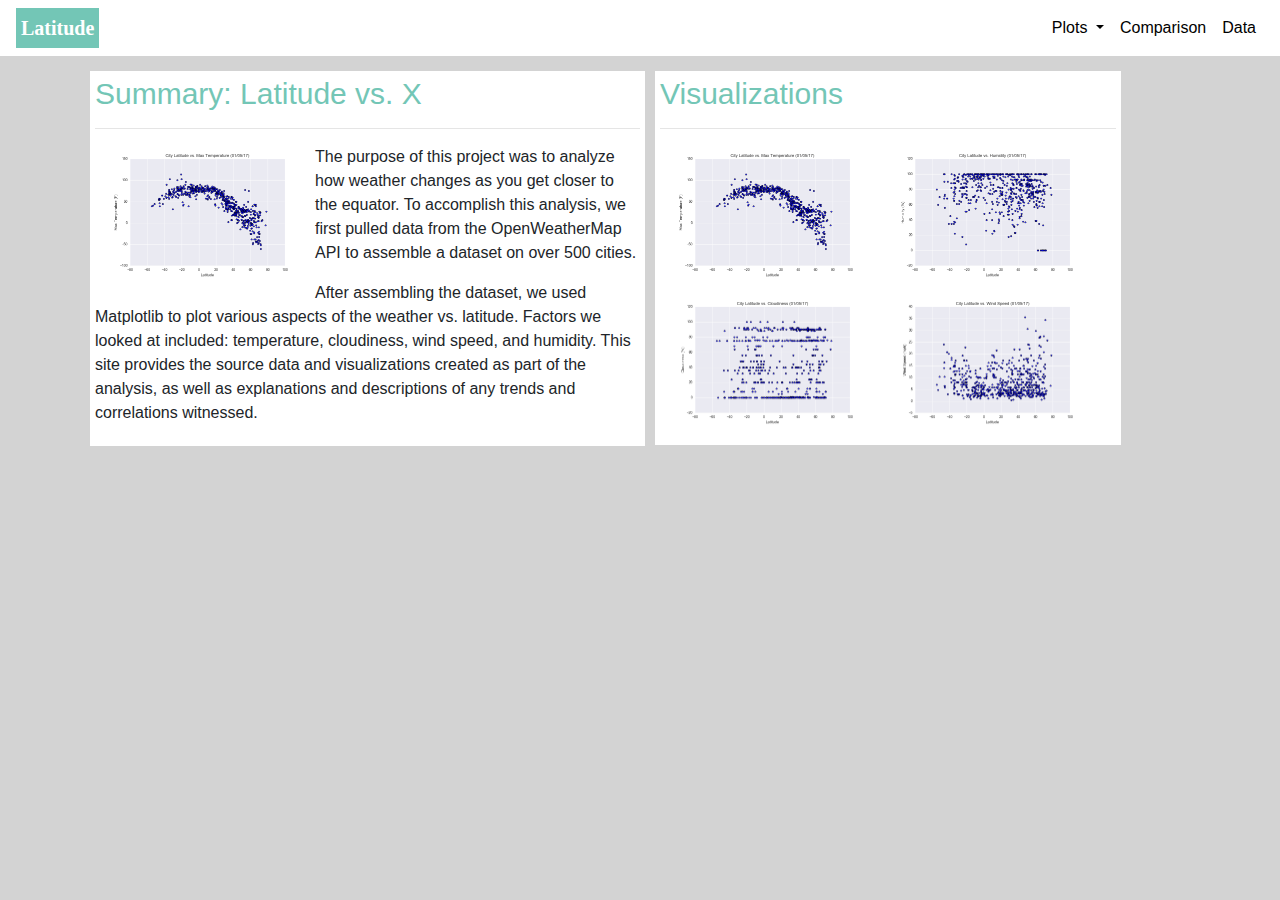
<file: index.html>
<!DOCTYPE html>
<html lang="en-us">
<head>
    <meta charset="UTF-8">
    <title>Web Visualization Dashboard</title>
    <link rel="stylesheet" href="https://stackpath.bootstrapcdn.com/bootstrap/4.3.1/css/bootstrap.min.css" integrity="sha384-ggOyR0iXCbMQv3Xipma34MD+dH/1fQ784/j6cY/iJTQUOhcWr7x9JvoRxT2MZw1T" crossorigin="anonymous">
    <link rel="stylesheet" href="style.css">
</head>
<body>
    <div class="navbar1">
      <nav class="navbar navbar-expand-sm">
        <a class="navbar-brand" href="index.html">Latitude</a>
        <button class="navbar-toggler" type="button" data-toggle="collapse" data-target="#navbarSupportedContent" aria-controls="navbarSupportedContent" aria-expanded="false" aria-label="Toggle navigation">
          <span class="navbar-toggler-icon"></span>
        </button>
      
        <div class="collapse navbar-collapse" id="navbarSupportedContent">
          <ul class="navbar-nav ml-auto">
            <li class="nav-item dropdown">
                <a class="nav-link dropdown-toggle" href="#" id="navbarDropdown" role="button" data-toggle="dropdown" aria-haspopup="true" aria-expanded="false" style="color:black">
                  Plots
                </a>
                <div class="dropdown-menu" aria-labelledby="navbarDropdown">
                  <a class="dropdown-item" href="visualizations/maxt.html">Max Temperature</a>
                  <a class="dropdown-item" href="visualizations/humidity.html">Humidity</a>
                  <a class="dropdown-item" href="visualizations/cloudiness.html">Cloudiness</a>
                  <a class="dropdown-item" href="visualizations/windspeed.html">Wind Speed</a>
                </div>
              </li>
            <li class="nav-item">
              <a class="nav-link" href="comparison.html" style="color:black">Comparison</a>
            </li>
            <li class="nav-item">
              <a class="nav-link" href="data.html" style="color:black">Data</a>
            </li>
          </ul>
        </div>
      </nav>
    </div>

    <div class="navbar2">
        <nav class="navbar navbar-dark">
            <a class="navbar-brand" href="index.html">Latitude</a>
            <button class="navbar-toggler" type="button" data-toggle="collapse" data-target="#navbarSupportedContent"aria-controls="navbarToggleExternalContent" aria-expanded="false" aria-label="Toggle navigation">
                <span class="navbar-toggler-icon"></span>
                </button>
          <div class="collapse navbar-collapse" id="navbarSupportedContent">
            <ul class="navbar-nav ml-auto">
                <li class="nav-item dropdown">
                    <a class="nav-link dropdown-toggle" href="#" id="navbarDropdown" role="button" data-toggle="dropdown" aria-haspopup="true" aria-expanded="false" style="color:black">
                      Plots
                    </a>
                    <div class="dropdown-menu" aria-labelledby="navbarDropdown">
                      <a class="dropdown-item" href="visualizations/maxt.html">Max Temperature</a>
                      <a class="dropdown-item" href="visualizations/humidity.html">Humidity</a>
                      <a class="dropdown-item" href="visualizations/cloudiness.html">Cloudiness</a>
                      <a class="dropdown-item" href="visualizations/windspeed.html">Wind Speed</a>
                    </div>
                  </li>
                <li class="nav-item">
                  <a class="nav-link" href="comparison.html" style="color:black">Comparison</a>
                </li>
                <li class="nav-item">
                  <a class="nav-link" href="data.html" style="color:black">Data</a>
                </li>
              </ul>
          </div>
        </nav>
    </div>

    <div class="container">
        <div class ="info">
                <h1>Summary: Latitude vs. X</h1>
                <hr>
                <img src="Resources/assets/images/Fig1.png" width="200" heith="auto" alt="Max Temperature">
                <p>The purpose of this project was to analyze how weather changes as you get closer to the equator. To accomplish this analysis, we first pulled data from the OpenWeatherMap API to assemble a dataset on over 500 cities.</p>
                <p>After assembling the dataset, we used Matplotlib to plot various aspects of the weather vs. latitude. Factors we looked at included: temperature, cloudiness, wind speed, and humidity. This site provides the source data and visualizations created as part of the analysis, as well as explanations and descriptions of any trends and correlations witnessed.</p>

        </div>
        <div class = "visualizations">
            <h1>Visualizations</h1>
            <hr>
            <a href="visualizations/maxt.html"><img src="Resources/assets/images/Fig1.png" width="200" heith="auto" alt="Max Temperature"></a>
            <a href="visualizations/humidity.html"><img src="Resources/assets/images/Fig2.png" width="200" heith="auto" alt="Max Temperature"></a>
            <a href="visualizations/cloudiness.html"><img src="Resources/assets/images/Fig3.png" width="200" heith="auto" alt="Max Temperature"></a>
            <a href="visualizations/windspeed.html"><img src="Resources/assets/images/Fig4.png" width="200" heith="auto" alt="Max Temperature"></a>
        </div>
    </div>

    <script src="https://code.jquery.com/jquery-3.3.1.slim.min.js" integrity="sha384-q8i/X+965DzO0rT7abK41JStQIAqVgRVzpbzo5smXKp4YfRvH+8abtTE1Pi6jizo" crossorigin="anonymous"></script>
    <script src="https://cdnjs.cloudflare.com/ajax/libs/popper.js/1.14.7/umd/popper.min.js" integrity="sha384-UO2eT0CpHqdSJQ6hJty5KVphtPhzWj9WO1clHTMGa3JDZwrnQq4sF86dIHNDz0W1" crossorigin="anonymous"></script>
    <script src="https://stackpath.bootstrapcdn.com/bootstrap/4.3.1/js/bootstrap.min.js" integrity="sha384-JjSmVgyd0p3pXB1rRibZUAYoIIy6OrQ6VrjIEaFf/nJGzIxFDsf4x0xIM+B07jRM" crossorigin="anonymous"></script>
</body>
</html>
</file>
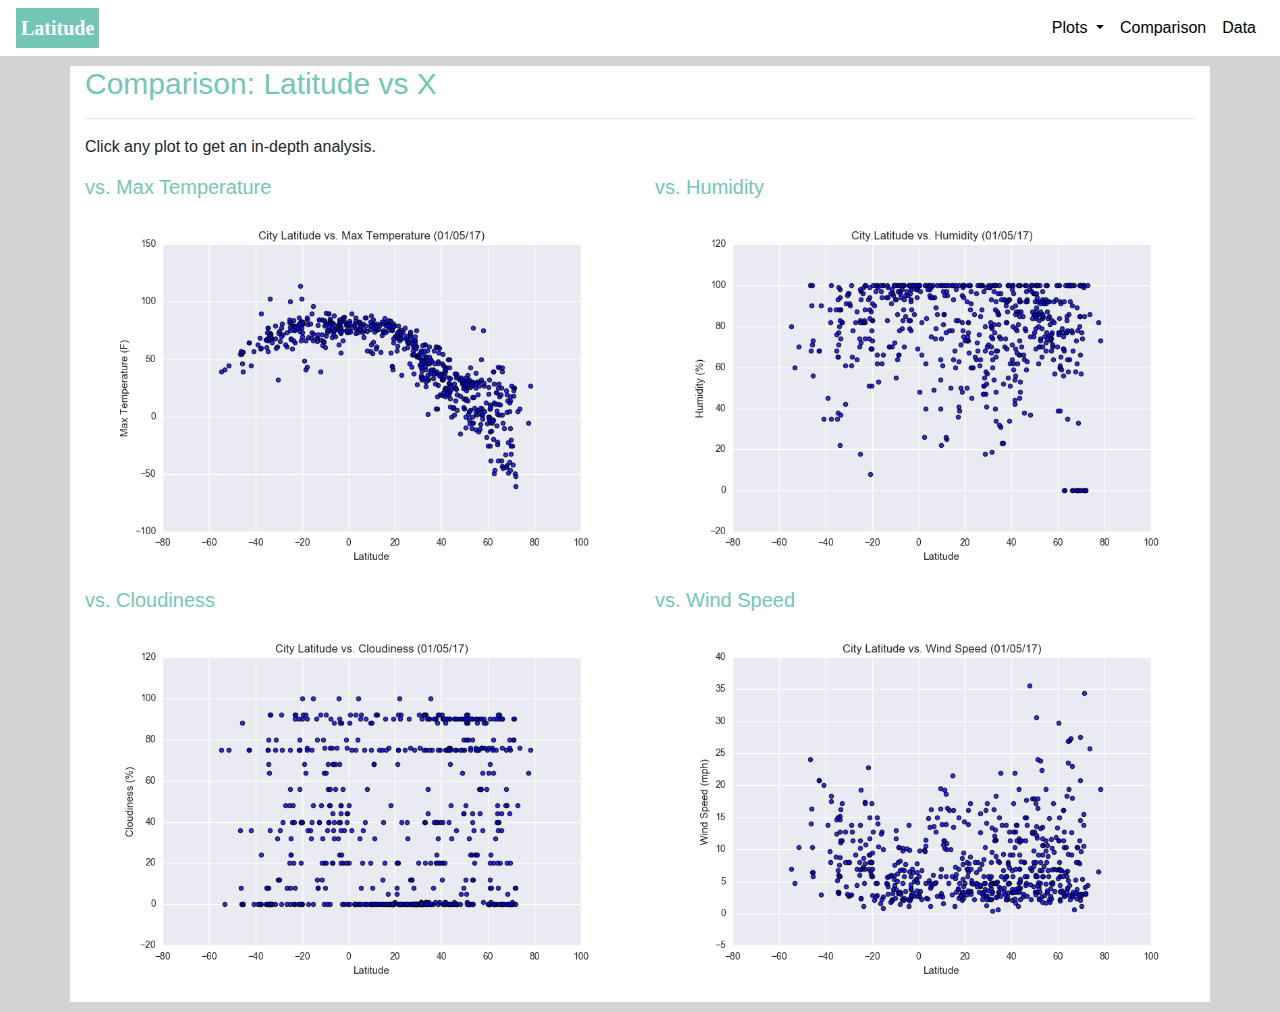
<file: comparison.html>
<!DOCTYPE html>
<html lang="en-us">
<head>
    <meta charset="UTF-8">
    <title>Comparisons Page</title>
    <link rel="stylesheet" href="https://stackpath.bootstrapcdn.com/bootstrap/4.3.1/css/bootstrap.min.css" integrity="sha384-ggOyR0iXCbMQv3Xipma34MD+dH/1fQ784/j6cY/iJTQUOhcWr7x9JvoRxT2MZw1T" crossorigin="anonymous">
    <link rel="stylesheet" href="style.css">
</head>
<body>
    <div class="navbar1">
      <nav class="navbar navbar-expand-sm">
        <a class="navbar-brand" href="index.html">Latitude</a>
        <button class="navbar-toggler" type="button" data-toggle="collapse" data-target="#navbarSupportedContent" aria-controls="navbarSupportedContent" aria-expanded="false" aria-label="Toggle navigation">
          <span class="navbar-toggler-icon"></span>
        </button>
      
        <div class="collapse navbar-collapse" id="navbarSupportedContent">
          <ul class="navbar-nav ml-auto">
            <li class="nav-item dropdown">
                <a class="nav-link dropdown-toggle" href="#" id="navbarDropdown" role="button" data-toggle="dropdown" aria-haspopup="true" aria-expanded="false" style="color:black">
                  Plots
                </a>
                <div class="dropdown-menu" aria-labelledby="navbarDropdown">
                  <a class="dropdown-item" href="visualizations/maxt.html">Max Temperature</a>
                  <a class="dropdown-item" href="visualizations/humidity.html">Humidity</a>
                  <a class="dropdown-item" href="visualizations/cloudiness.html">Cloudiness</a>
                  <a class="dropdown-item" href="visualizations/windspeed.html">Wind Speed</a>
                </div>
              </li>
            <li class="nav-item">
              <a class="nav-link" href="comparison.html" style="color:black">Comparison</a>
            </li>
            <li class="nav-item">
              <a class="nav-link" href="data.html" style="color:black">Data</a>
            </li>
          </ul>
        </div>
      </nav>
    </div>

    <div class="navbar2">
        <nav class="navbar navbar-dark">
            <a class="navbar-brand" href="index.html">Latitude</a>
            <button class="navbar-toggler" type="button" data-toggle="collapse" data-target="#navbarSupportedContent"aria-controls="navbarToggleExternalContent" aria-expanded="false" aria-label="Toggle navigation">
                <span class="navbar-toggler-icon"></span>
                </button>
          <div class="collapse navbar-collapse" id="navbarSupportedContent">
            <ul class="navbar-nav ml-auto">
                <li class="nav-item dropdown">
                    <a class="nav-link dropdown-toggle" href="#" id="navbarDropdown" role="button" data-toggle="dropdown" aria-haspopup="true" aria-expanded="false" style="color:black">
                      Plots
                    </a>
                    <div class="dropdown-menu" aria-labelledby="navbarDropdown">
                      <a class="dropdown-item" href="visualizations/maxt.html">Max Temperature</a>
                      <a class="dropdown-item" href="visualizations/humidity.html">Humidity</a>
                      <a class="dropdown-item" href="visualizations/cloudiness.html">Cloudiness</a>
                      <a class="dropdown-item" href="visualizations/windspeed.html">Wind Speed</a>
                    </div>
                  </li>
                <li class="nav-item">
                  <a class="nav-link" href="comparison.html" style="color:black">Comparison</a>
                </li>
                <li class="nav-item">
                  <a class="nav-link" href="data.html" style="color:black">Data</a>
                </li>
              </ul>
          </div>
        </nav>
    </div>

    <div class="container">
      <h1>Comparison: Latitude vs X</h1>
      <hr>
      <p>Click any plot to get an in-depth analysis.</p>
        <div class="row justify-content-md-center">
          <div class="col-md-6">
            <h2>vs. Max Temperature</h2>
            <a href="visualizations/maxt.html"><img src="Resources/assets/images/Fig1.png" width="100%" heith="auto" alt="Max Temperature"></a>
            
          </div>
          <div class="col-md-6">
            <h2>vs. Humidity</h2>
            <a href="visualizations/humidity.html"><img src="Resources/assets/images/Fig2.png" width="100%" heith="auto" alt="Max Temperature"></a>
            
          </div>
        </div>
          <div class="row">
            <div class="col-md-6">
              <h2>vs. Cloudiness</h2>
              <a href="visualizations/cloudiness.html"><img src="Resources/assets/images/Fig3.png" width="100%" heith="auto" alt="Max Temperature"></a>  
  
            </div>
            <div class="col-md-6">
              <h2>vs. Wind Speed</h2>
              <a href="visualizations/windspeed.html"><img src="Resources/assets/images/Fig4.png" width="100%" heith="auto" alt="Max Temperature"></a>

            </div>
          </div>        
    </div>

    <script src="https://code.jquery.com/jquery-3.3.1.slim.min.js" integrity="sha384-q8i/X+965DzO0rT7abK41JStQIAqVgRVzpbzo5smXKp4YfRvH+8abtTE1Pi6jizo" crossorigin="anonymous"></script>
    <script src="https://cdnjs.cloudflare.com/ajax/libs/popper.js/1.14.7/umd/popper.min.js" integrity="sha384-UO2eT0CpHqdSJQ6hJty5KVphtPhzWj9WO1clHTMGa3JDZwrnQq4sF86dIHNDz0W1" crossorigin="anonymous"></script>
    <script src="https://stackpath.bootstrapcdn.com/bootstrap/4.3.1/js/bootstrap.min.js" integrity="sha384-JjSmVgyd0p3pXB1rRibZUAYoIIy6OrQ6VrjIEaFf/nJGzIxFDsf4x0xIM+B07jRM" crossorigin="anonymous"></script>
</body>
</html>
</file>
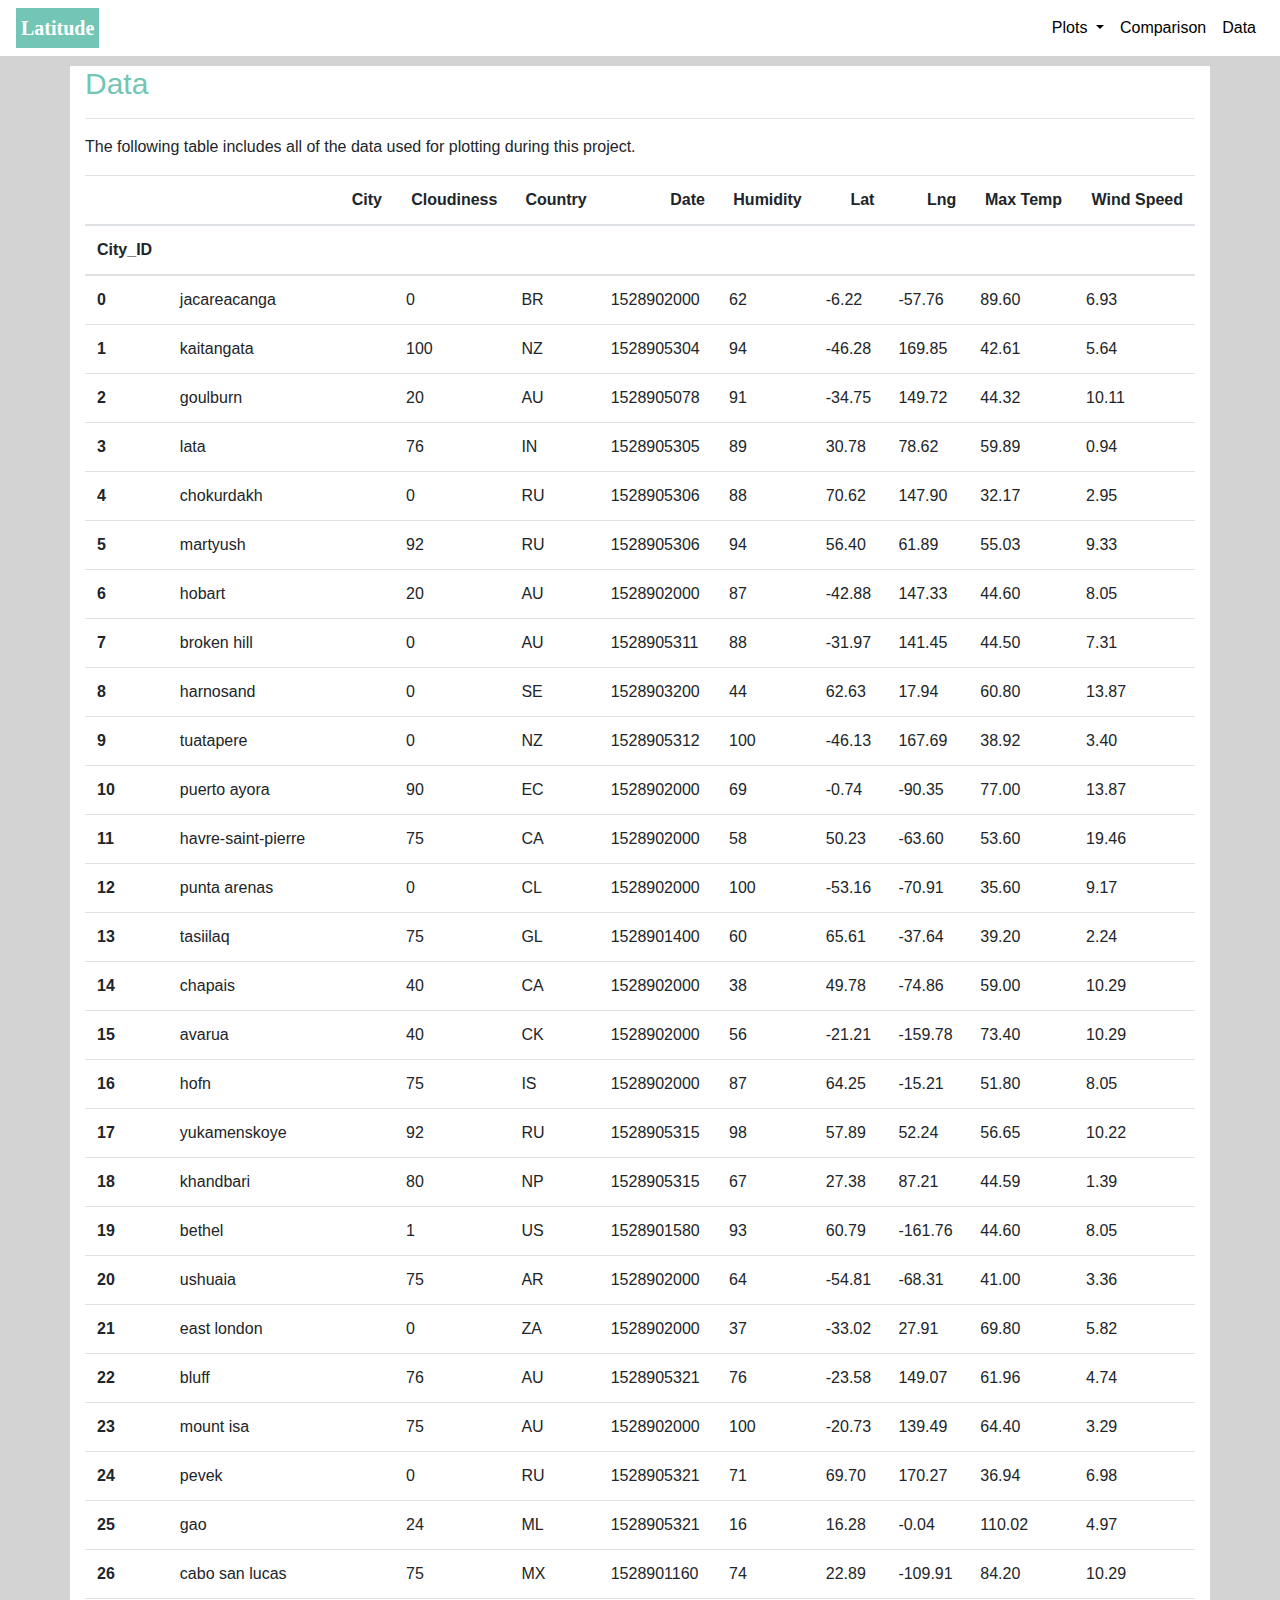
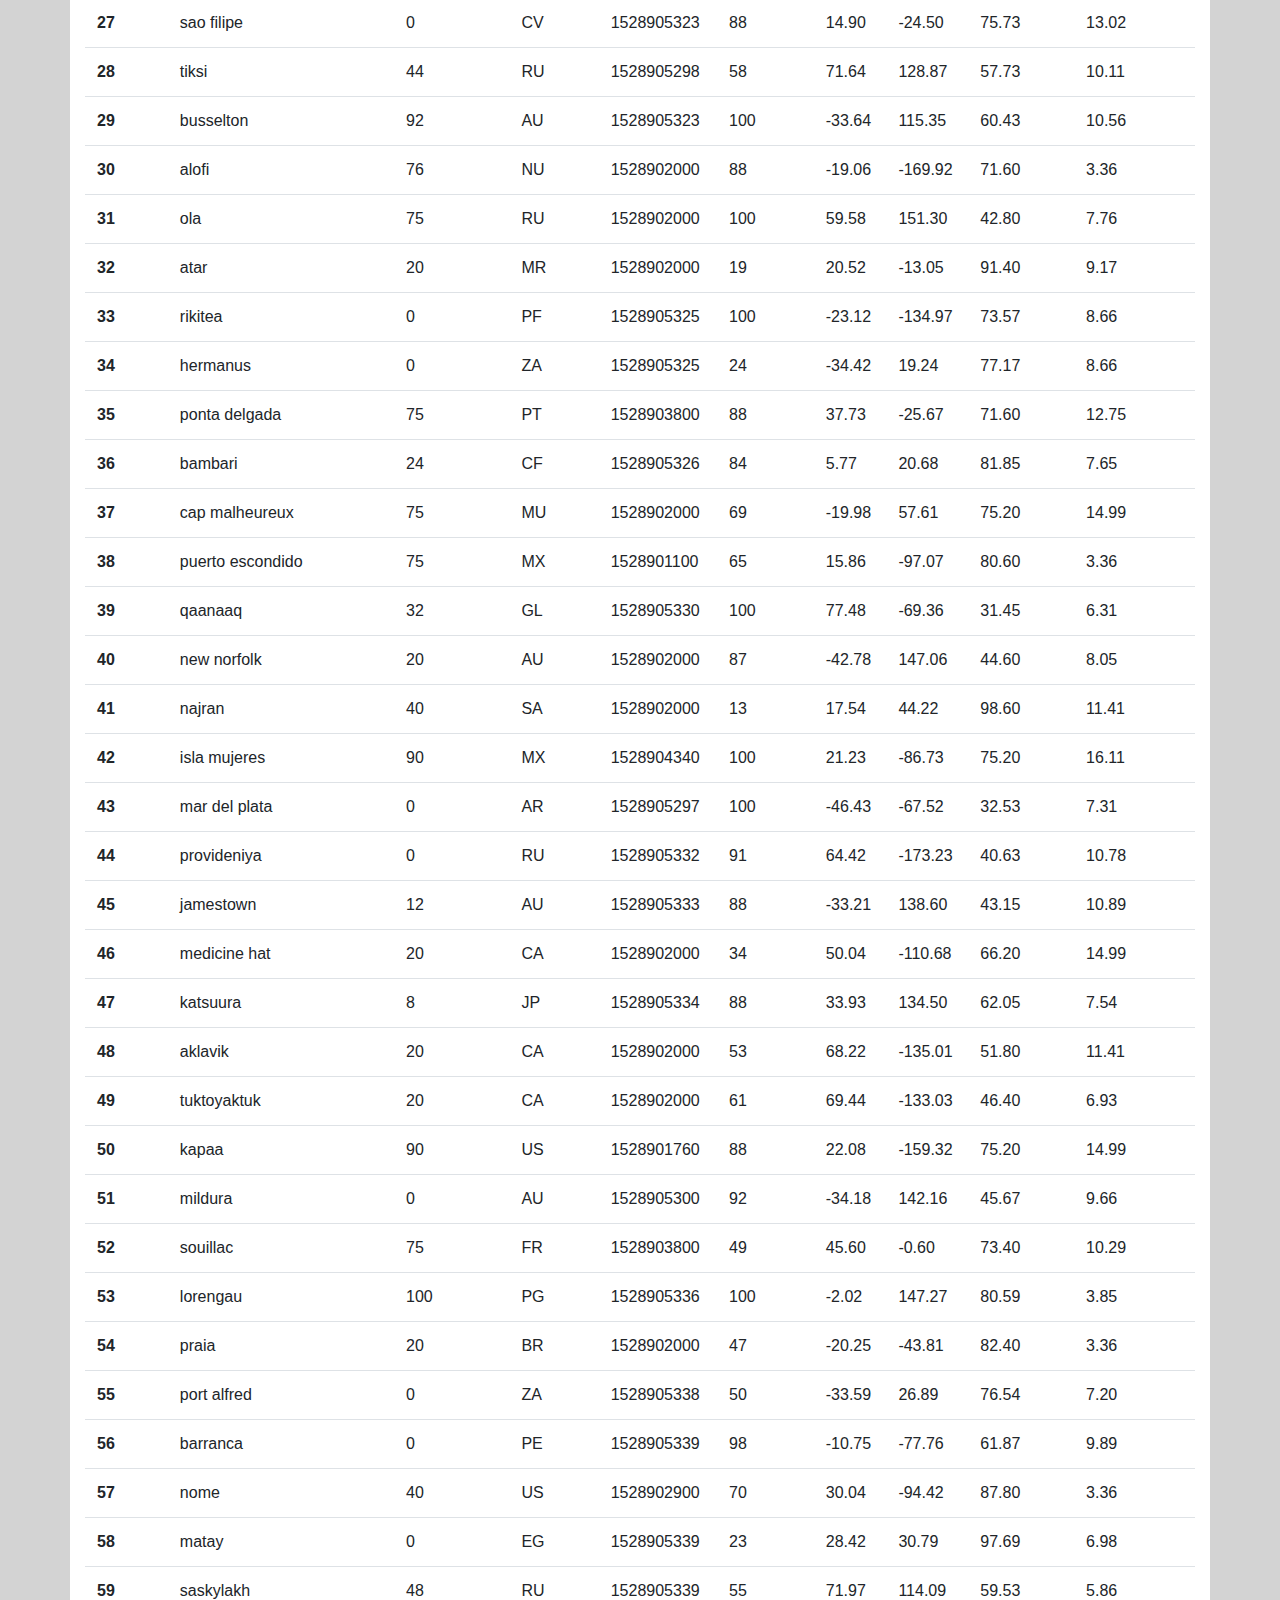
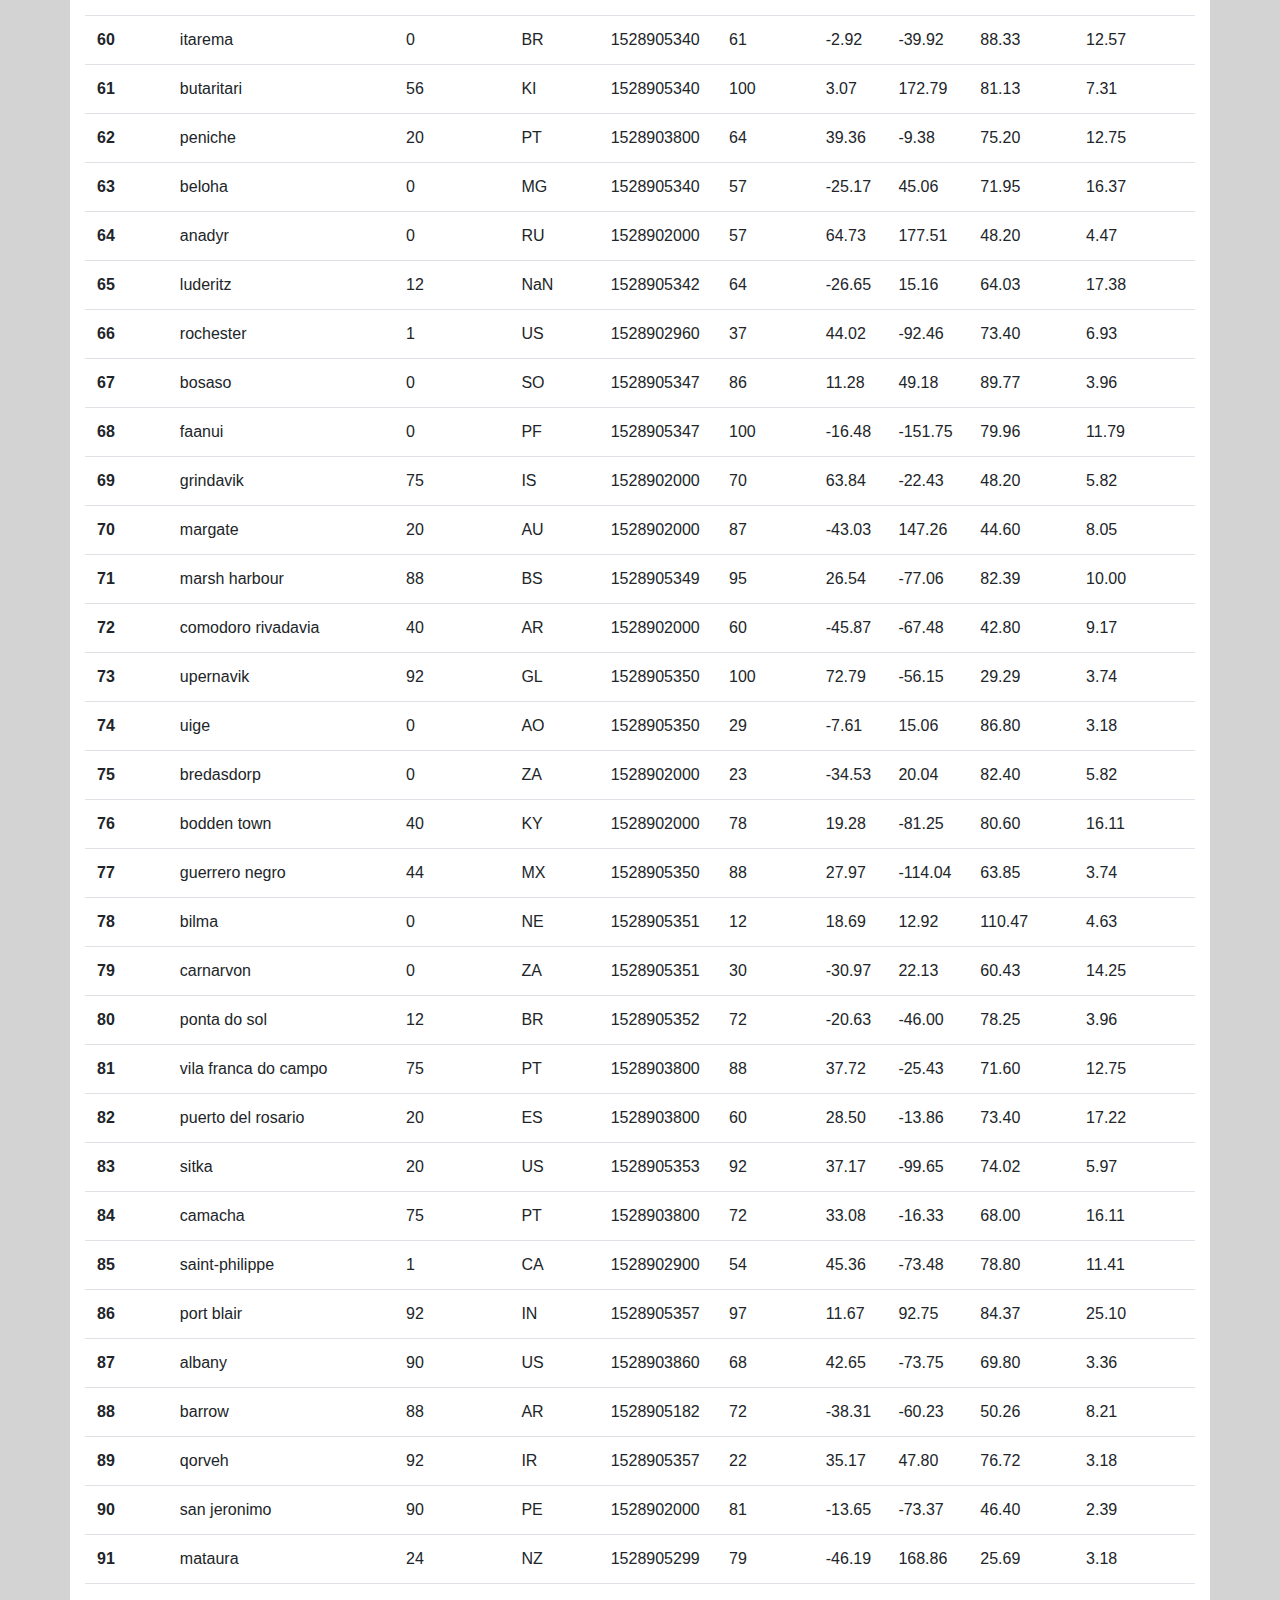
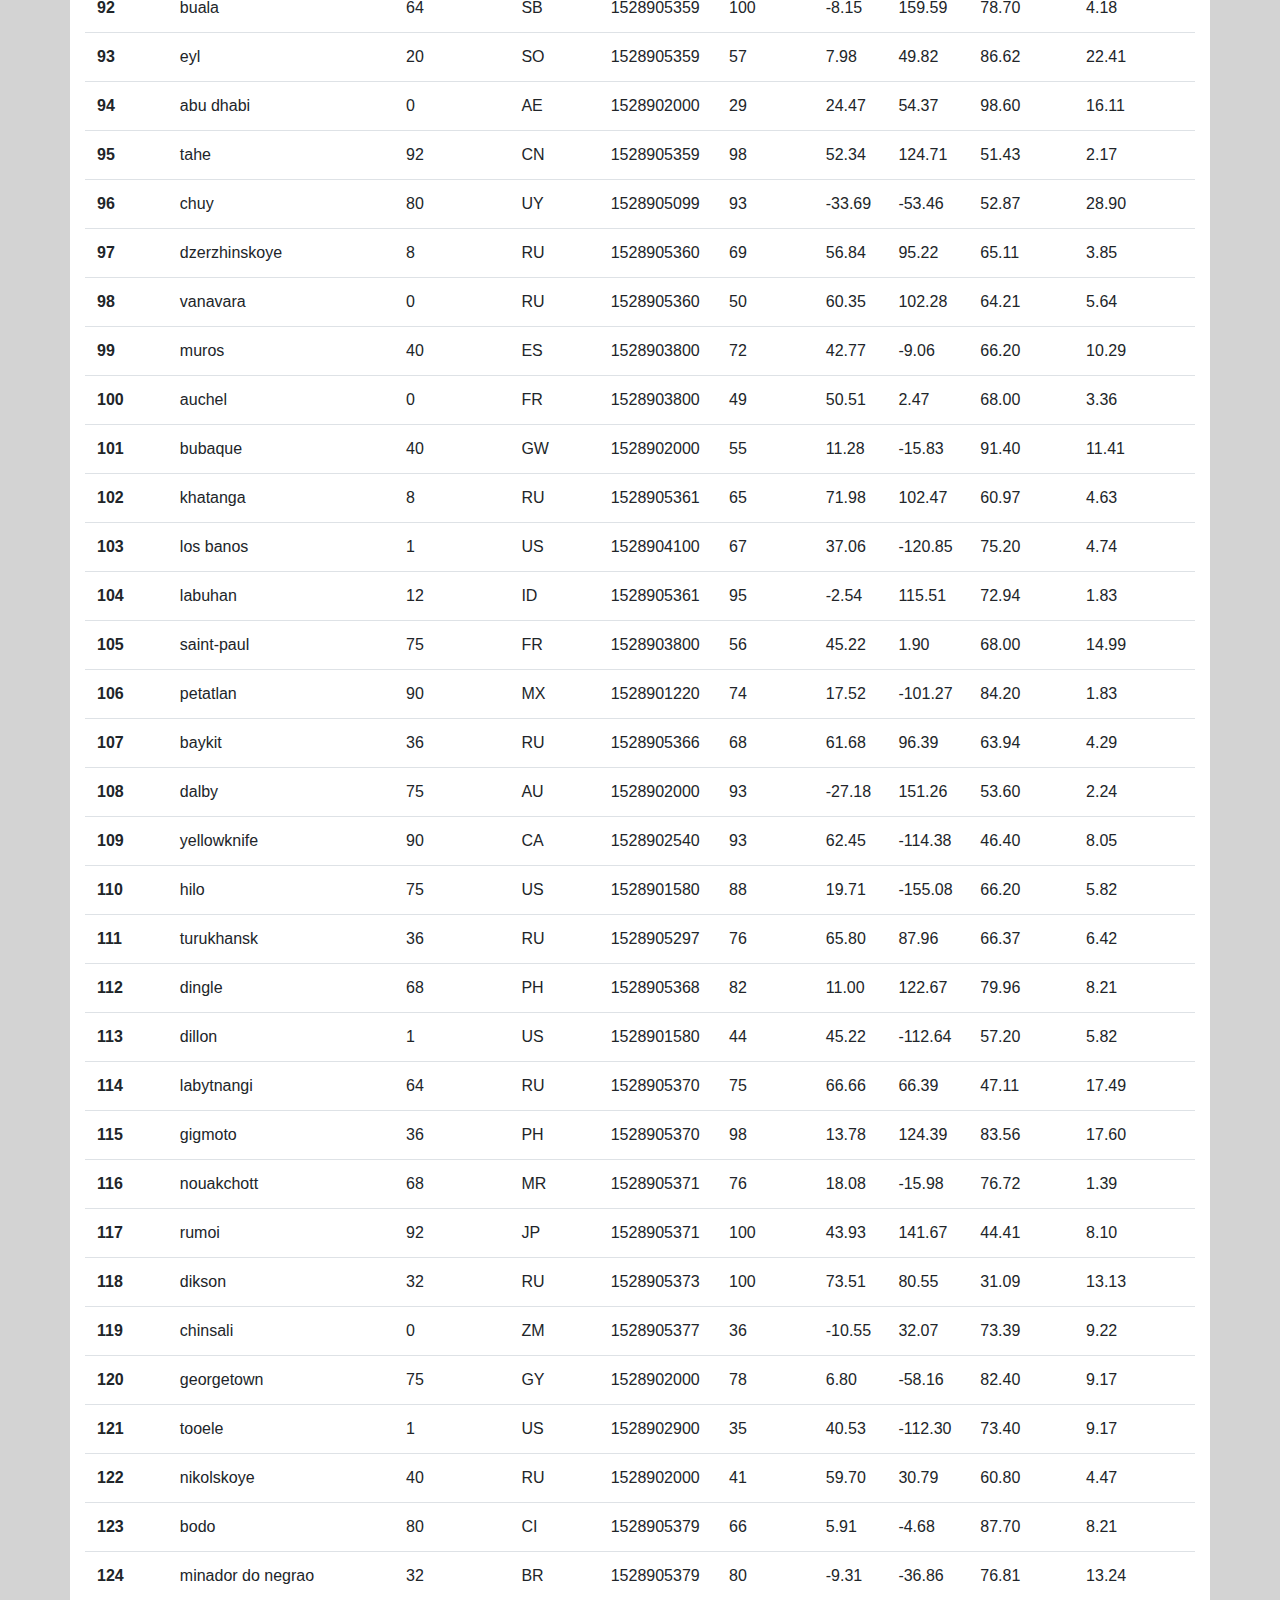
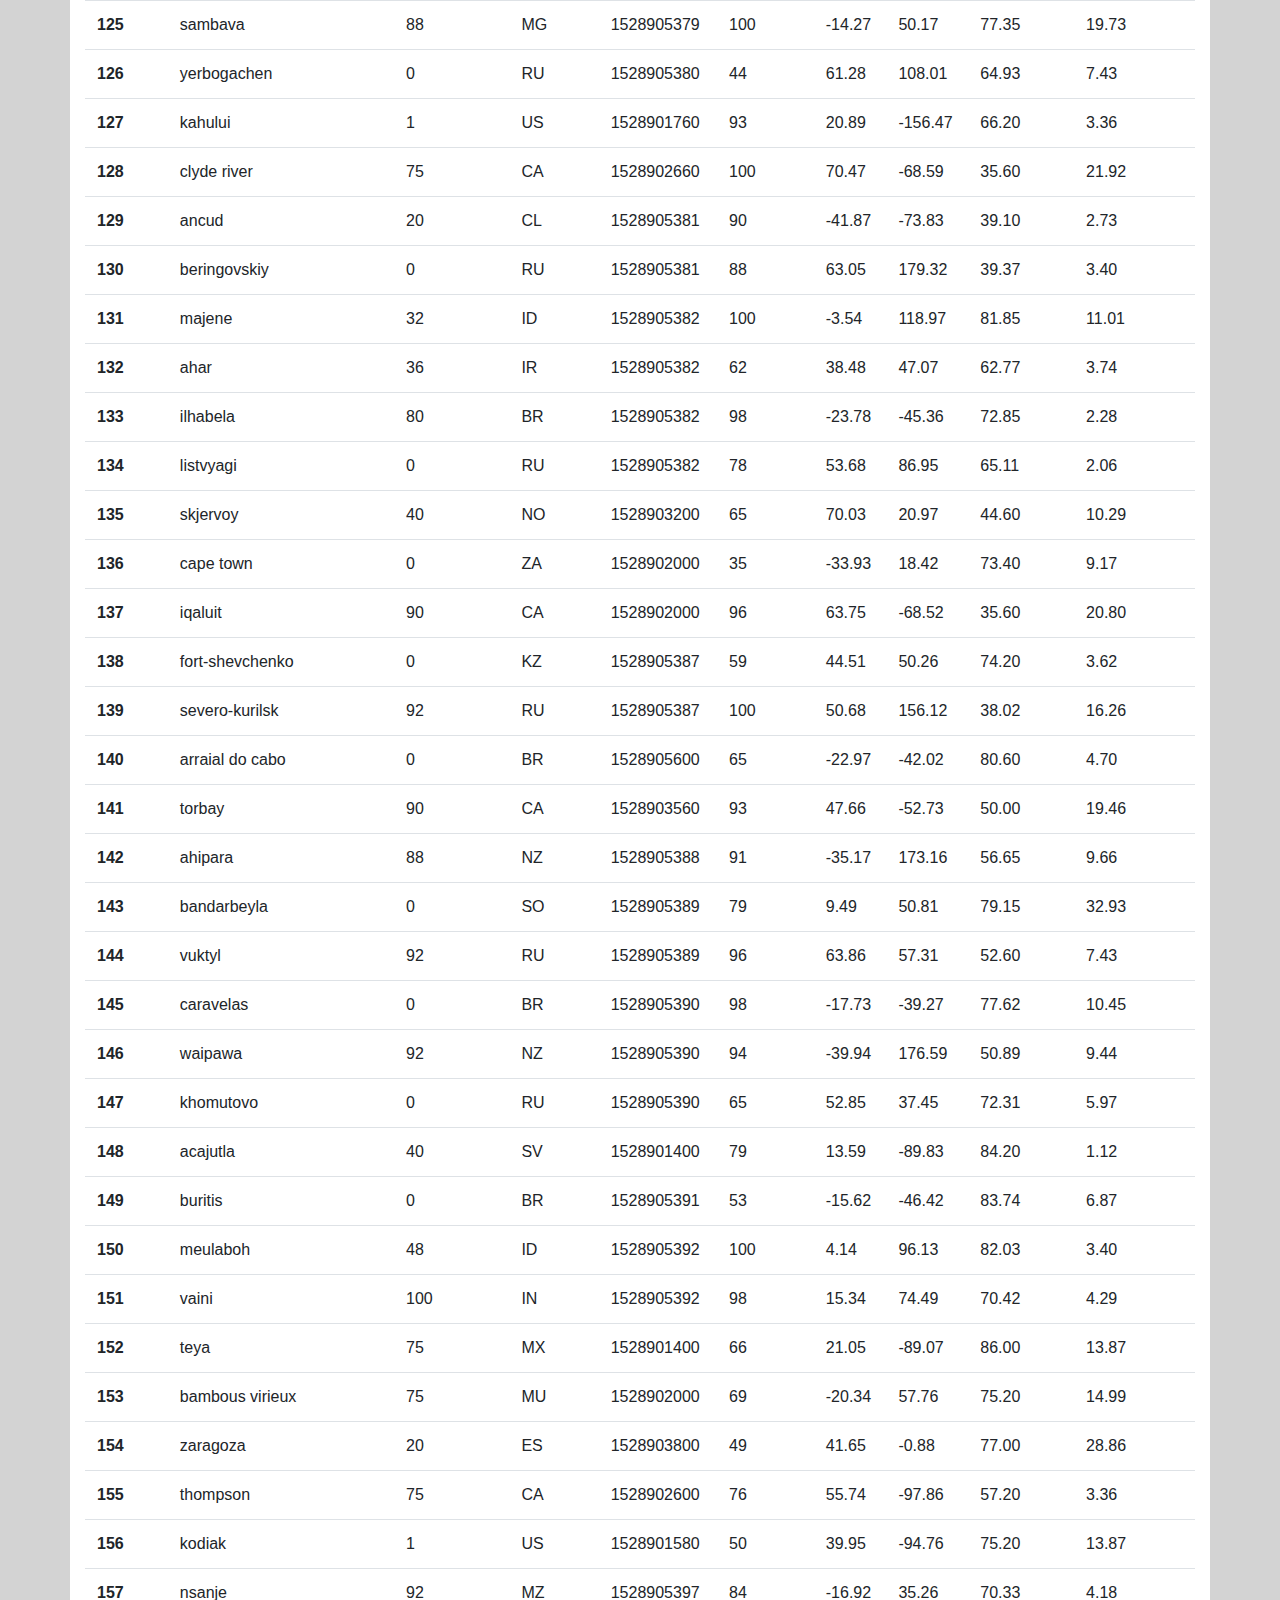
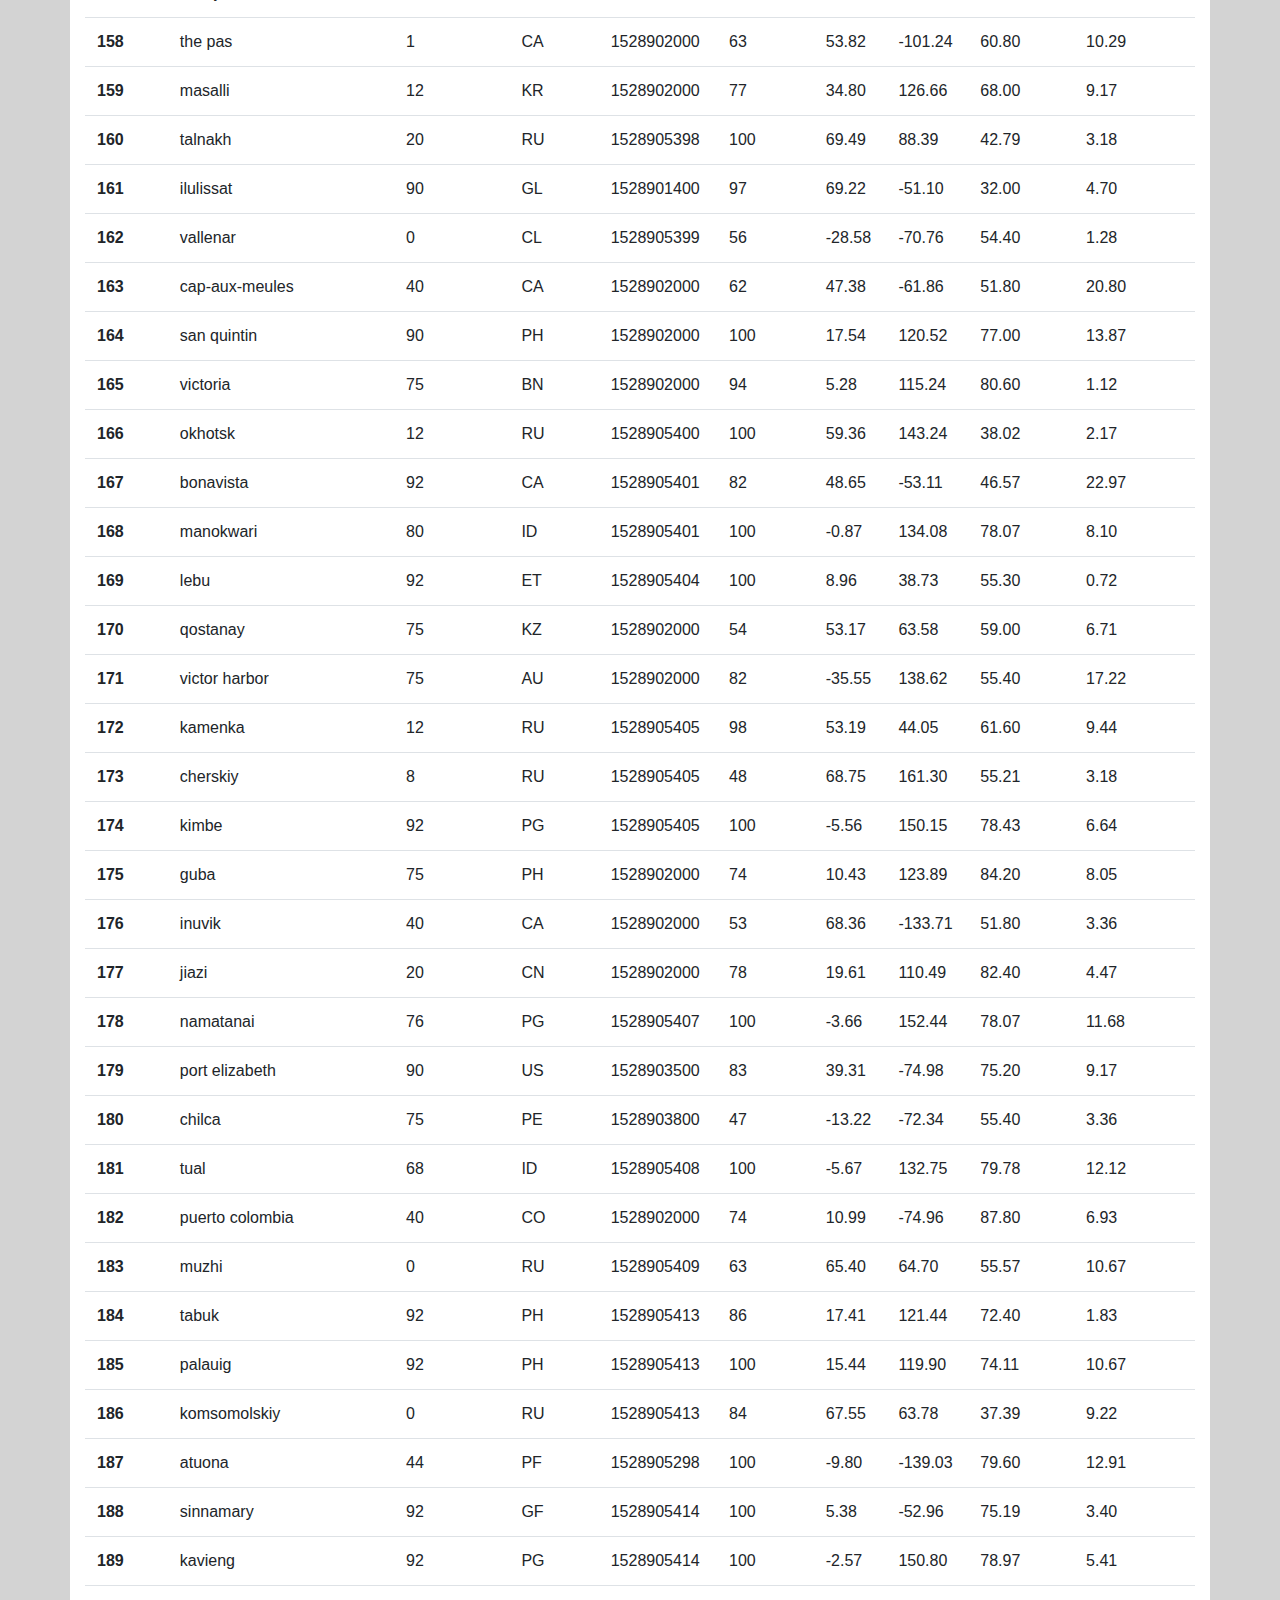
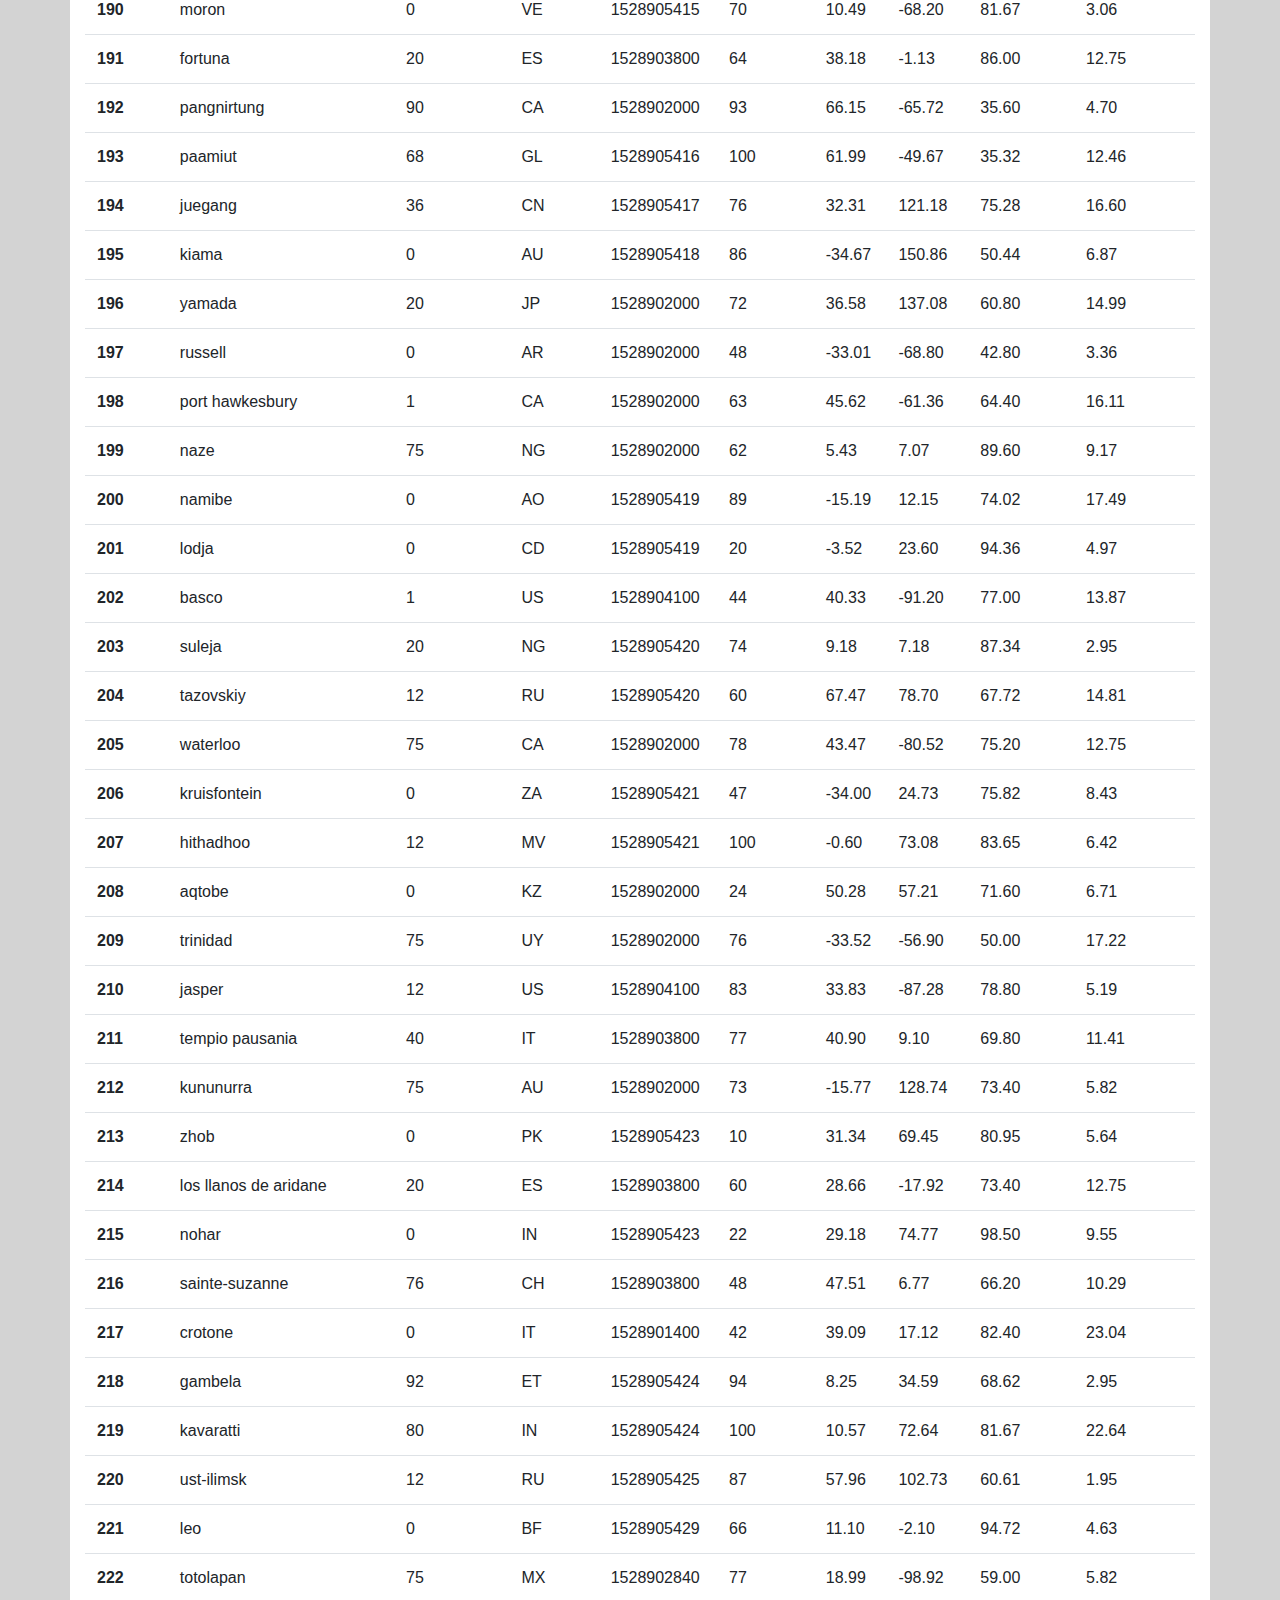
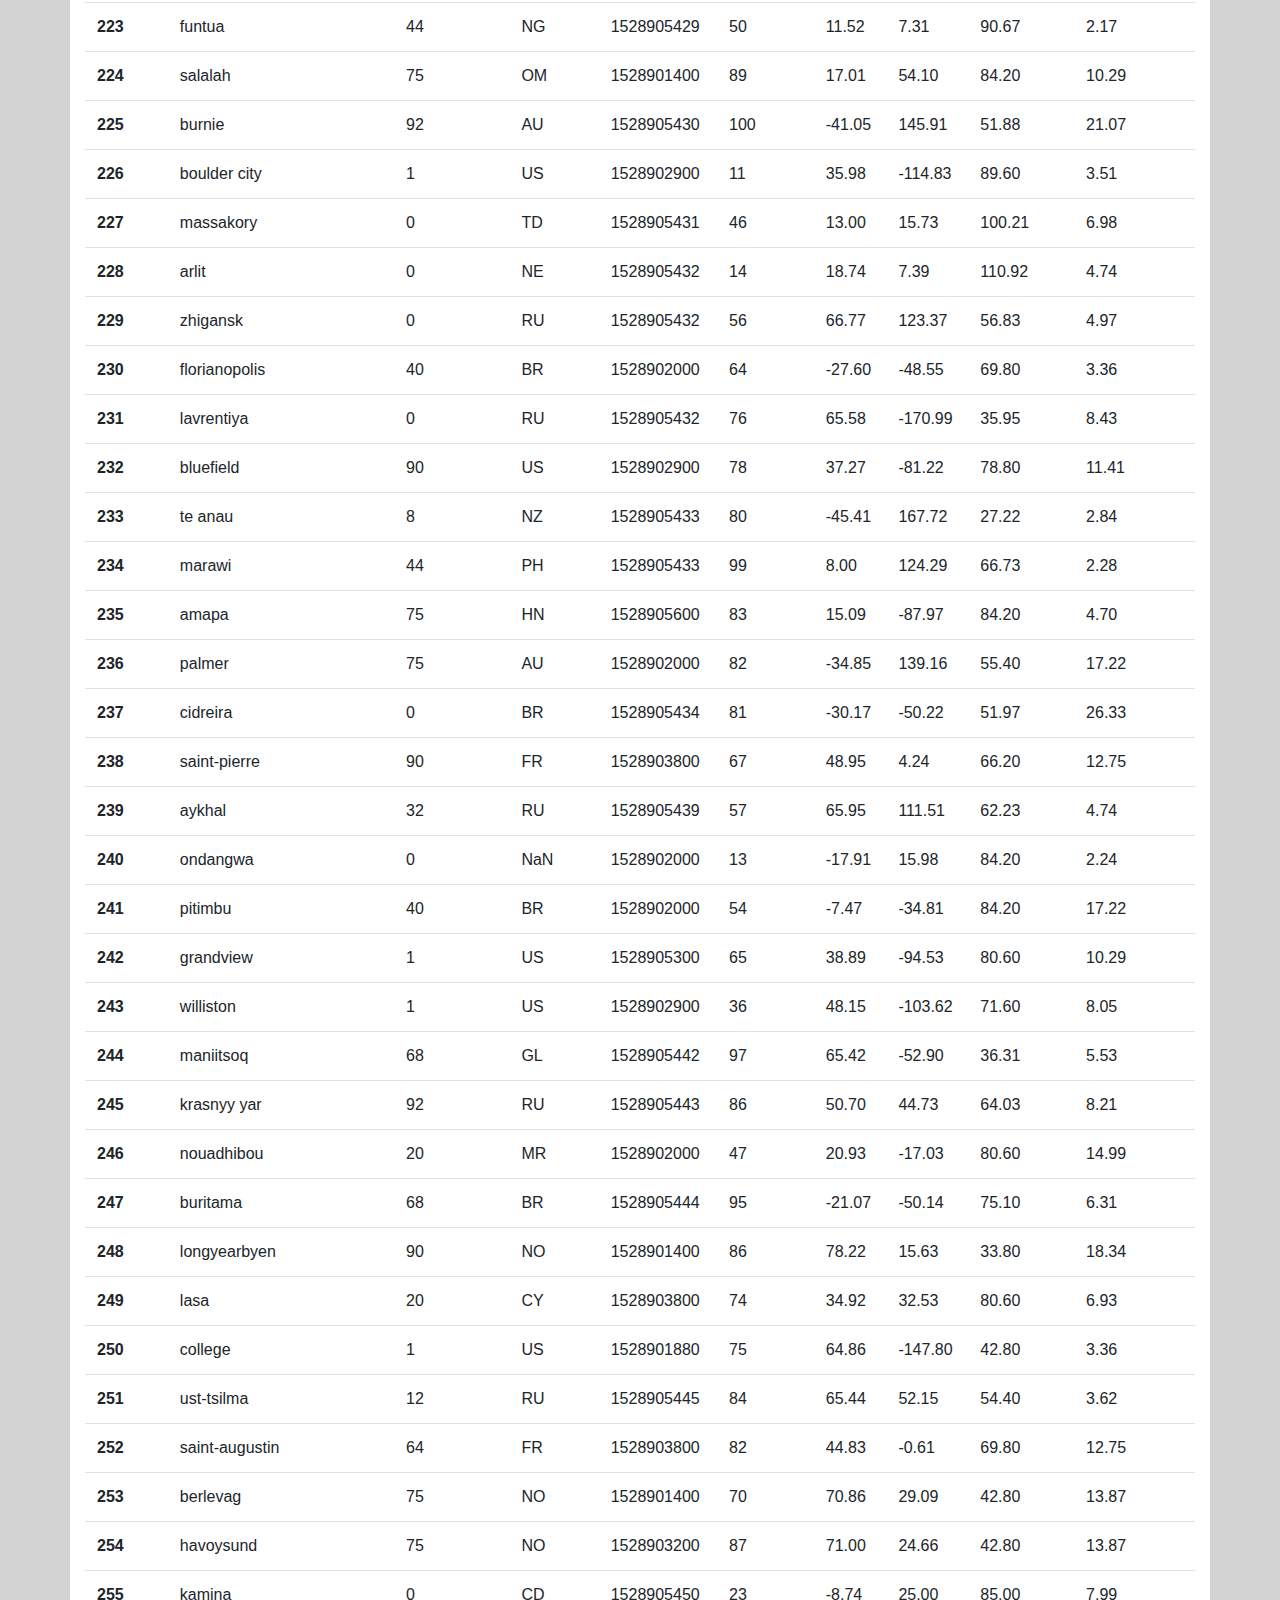
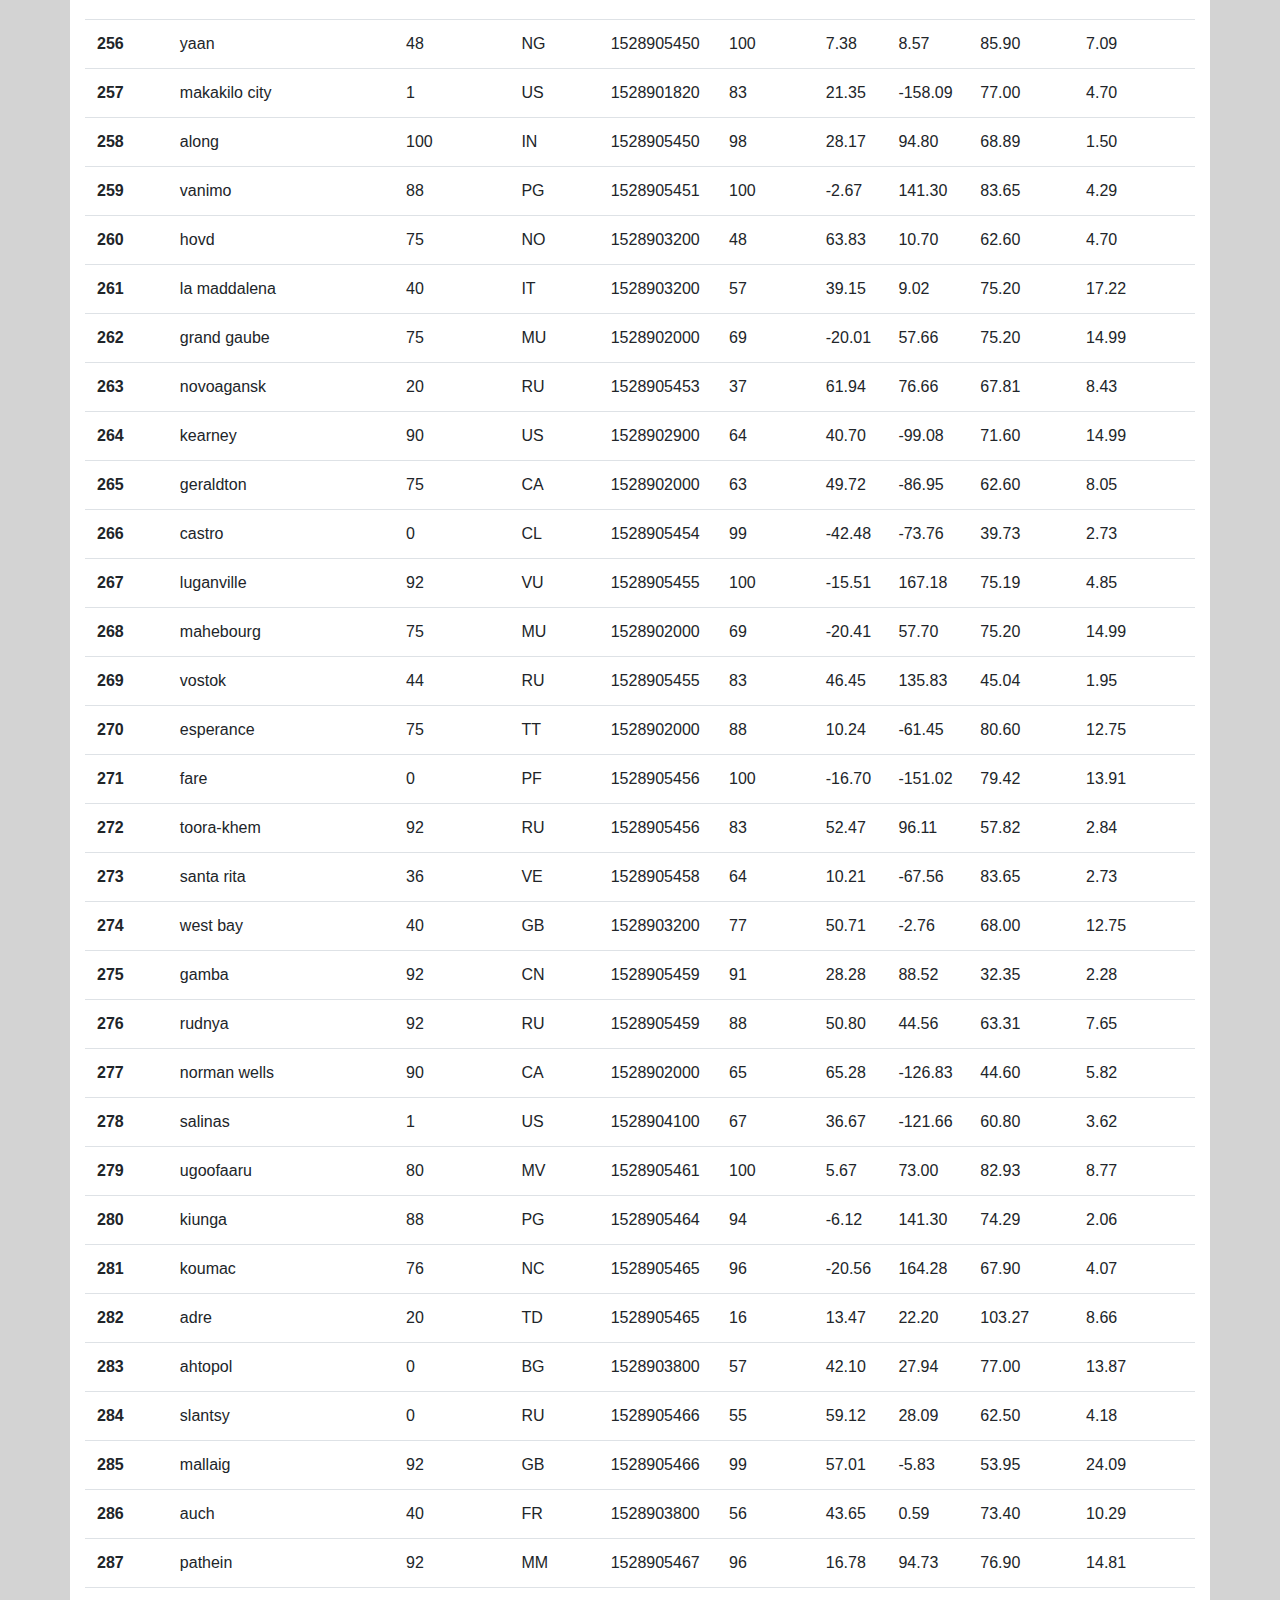
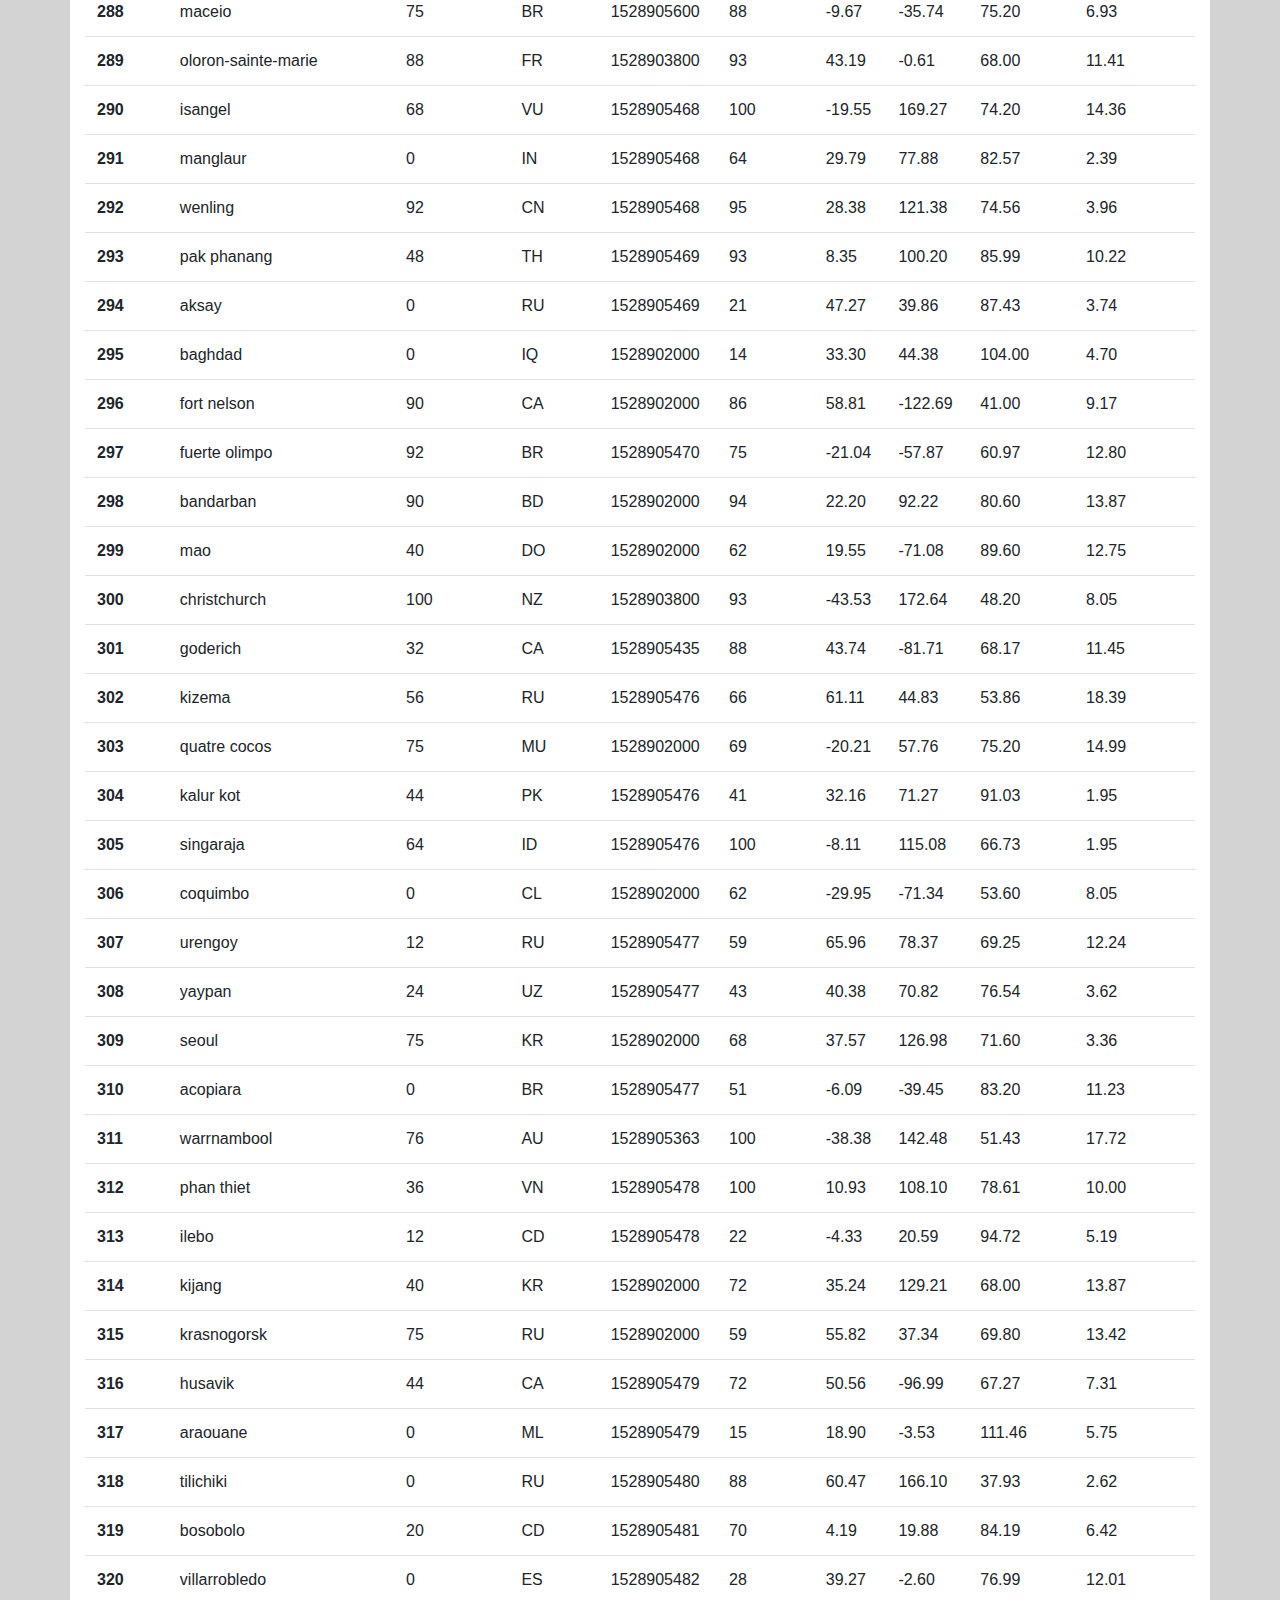
<file: data.html>
<!DOCTYPE html>
<html lang="en-us">
<head>
    <meta charset="UTF-8">
    <title>Data Page</title>
    <link rel="stylesheet" href="https://stackpath.bootstrapcdn.com/bootstrap/4.3.1/css/bootstrap.min.css" integrity="sha384-ggOyR0iXCbMQv3Xipma34MD+dH/1fQ784/j6cY/iJTQUOhcWr7x9JvoRxT2MZw1T" crossorigin="anonymous">
    <link rel="stylesheet" href="style.css">
</head>
<body>
    <div class="navbar1">
      <nav class="navbar navbar-expand-sm">
        <a class="navbar-brand" href="index.html">Latitude</a>
        <button class="navbar-toggler" type="button" data-toggle="collapse" data-target="#navbarSupportedContent" aria-controls="navbarSupportedContent" aria-expanded="false" aria-label="Toggle navigation">
          <span class="navbar-toggler-icon"></span>
        </button>
      
        <div class="collapse navbar-collapse" id="navbarSupportedContent">
          <ul class="navbar-nav ml-auto">
            <li class="nav-item dropdown">
                <a class="nav-link dropdown-toggle" href="#" id="navbarDropdown" role="button" data-toggle="dropdown" aria-haspopup="true" aria-expanded="false" style="color:black">
                  Plots
                </a>
                <div class="dropdown-menu" aria-labelledby="navbarDropdown">
                  <a class="dropdown-item" href="visualizations/maxt.html">Max Temperature</a>
                  <a class="dropdown-item" href="visualizations/humidity.html">Humidity</a>
                  <a class="dropdown-item" href="visualizations/cloudiness.html">Cloudiness</a>
                  <a class="dropdown-item" href="visualizations/windspeed.html">Wind Speed</a>
                </div>
              </li>
            <li class="nav-item">
              <a class="nav-link" href="comparison.html" style="color:black">Comparison</a>
            </li>
            <li class="nav-item">
              <a class="nav-link" href="data.html" style="color:black">Data</a>
            </li>
          </ul>
        </div>
      </nav>
    </div>

    <div class="navbar2">
        <nav class="navbar navbar-dark">
            <a class="navbar-brand" href="index.html">Latitude</a>
            <button class="navbar-toggler" type="button" data-toggle="collapse" data-target="#navbarSupportedContent"aria-controls="navbarToggleExternalContent" aria-expanded="false" aria-label="Toggle navigation">
                <span class="navbar-toggler-icon"></span>
                </button>
          <div class="collapse navbar-collapse" id="navbarSupportedContent">
            <ul class="navbar-nav ml-auto">
                <li class="nav-item dropdown">
                    <a class="nav-link dropdown-toggle" href="#" id="navbarDropdown" role="button" data-toggle="dropdown" aria-haspopup="true" aria-expanded="false" style="color:black">
                      Plots
                    </a>
                    <div class="dropdown-menu" aria-labelledby="navbarDropdown">
                      <a class="dropdown-item" href="visualizations/maxt.html">Max Temperature</a>
                      <a class="dropdown-item" href="visualizations/humidity.html">Humidity</a>
                      <a class="dropdown-item" href="visualizations/cloudiness.html">Cloudiness</a>
                      <a class="dropdown-item" href="visualizations/windspeed.html">Wind Speed</a>
                    </div>
                  </li>
                <li class="nav-item">
                  <a class="nav-link" href="comparison.html" style="color:black">Comparison</a>
                </li>
                <li class="nav-item">
                  <a class="nav-link" href="data.html" style="color:black">Data</a>
                </li>
              </ul>
          </div>
        </nav>
    </div>

    <div class="container">
      <h1>Data</h1>
      <hr>
      <p>The following table includes all of the data used for plotting during this project.</p>
      <div class="table-responsive">
        <table class="table">
            <thead>
              <tr style="text-align: right;">
                <th></th>
                <th>City</th>
                <th>Cloudiness</th>
                <th>Country</th>
                <th>Date</th>
                <th>Humidity</th>
                <th>Lat</th>
                <th>Lng</th>
                <th>Max Temp</th>
                <th>Wind Speed</th>
              </tr>
              <tr>
                <th>City_ID</th>
                <th></th>
                <th></th>
                <th></th>
                <th></th>
                <th></th>
                <th></th>
                <th></th>
                <th></th>
                <th></th>
              </tr>
            </thead>
            <tbody>
              <tr>
                <th>0</th>
                <td>jacareacanga</td>
                <td>0</td>
                <td>BR</td>
                <td>1528902000</td>
                <td>62</td>
                <td>-6.22</td>
                <td>-57.76</td>
                <td>89.60</td>
                <td>6.93</td>
              </tr>
              <tr>
                <th>1</th>
                <td>kaitangata</td>
                <td>100</td>
                <td>NZ</td>
                <td>1528905304</td>
                <td>94</td>
                <td>-46.28</td>
                <td>169.85</td>
                <td>42.61</td>
                <td>5.64</td>
              </tr>
              <tr>
                <th>2</th>
                <td>goulburn</td>
                <td>20</td>
                <td>AU</td>
                <td>1528905078</td>
                <td>91</td>
                <td>-34.75</td>
                <td>149.72</td>
                <td>44.32</td>
                <td>10.11</td>
              </tr>
              <tr>
                <th>3</th>
                <td>lata</td>
                <td>76</td>
                <td>IN</td>
                <td>1528905305</td>
                <td>89</td>
                <td>30.78</td>
                <td>78.62</td>
                <td>59.89</td>
                <td>0.94</td>
              </tr>
              <tr>
                <th>4</th>
                <td>chokurdakh</td>
                <td>0</td>
                <td>RU</td>
                <td>1528905306</td>
                <td>88</td>
                <td>70.62</td>
                <td>147.90</td>
                <td>32.17</td>
                <td>2.95</td>
              </tr>
              <tr>
                <th>5</th>
                <td>martyush</td>
                <td>92</td>
                <td>RU</td>
                <td>1528905306</td>
                <td>94</td>
                <td>56.40</td>
                <td>61.89</td>
                <td>55.03</td>
                <td>9.33</td>
              </tr>
              <tr>
                <th>6</th>
                <td>hobart</td>
                <td>20</td>
                <td>AU</td>
                <td>1528902000</td>
                <td>87</td>
                <td>-42.88</td>
                <td>147.33</td>
                <td>44.60</td>
                <td>8.05</td>
              </tr>
              <tr>
                <th>7</th>
                <td>broken hill</td>
                <td>0</td>
                <td>AU</td>
                <td>1528905311</td>
                <td>88</td>
                <td>-31.97</td>
                <td>141.45</td>
                <td>44.50</td>
                <td>7.31</td>
              </tr>
              <tr>
                <th>8</th>
                <td>harnosand</td>
                <td>0</td>
                <td>SE</td>
                <td>1528903200</td>
                <td>44</td>
                <td>62.63</td>
                <td>17.94</td>
                <td>60.80</td>
                <td>13.87</td>
              </tr>
              <tr>
                <th>9</th>
                <td>tuatapere</td>
                <td>0</td>
                <td>NZ</td>
                <td>1528905312</td>
                <td>100</td>
                <td>-46.13</td>
                <td>167.69</td>
                <td>38.92</td>
                <td>3.40</td>
              </tr>
              <tr>
                <th>10</th>
                <td>puerto ayora</td>
                <td>90</td>
                <td>EC</td>
                <td>1528902000</td>
                <td>69</td>
                <td>-0.74</td>
                <td>-90.35</td>
                <td>77.00</td>
                <td>13.87</td>
              </tr>
              <tr>
                <th>11</th>
                <td>havre-saint-pierre</td>
                <td>75</td>
                <td>CA</td>
                <td>1528902000</td>
                <td>58</td>
                <td>50.23</td>
                <td>-63.60</td>
                <td>53.60</td>
                <td>19.46</td>
              </tr>
              <tr>
                <th>12</th>
                <td>punta arenas</td>
                <td>0</td>
                <td>CL</td>
                <td>1528902000</td>
                <td>100</td>
                <td>-53.16</td>
                <td>-70.91</td>
                <td>35.60</td>
                <td>9.17</td>
              </tr>
              <tr>
                <th>13</th>
                <td>tasiilaq</td>
                <td>75</td>
                <td>GL</td>
                <td>1528901400</td>
                <td>60</td>
                <td>65.61</td>
                <td>-37.64</td>
                <td>39.20</td>
                <td>2.24</td>
              </tr>
              <tr>
                <th>14</th>
                <td>chapais</td>
                <td>40</td>
                <td>CA</td>
                <td>1528902000</td>
                <td>38</td>
                <td>49.78</td>
                <td>-74.86</td>
                <td>59.00</td>
                <td>10.29</td>
              </tr>
              <tr>
                <th>15</th>
                <td>avarua</td>
                <td>40</td>
                <td>CK</td>
                <td>1528902000</td>
                <td>56</td>
                <td>-21.21</td>
                <td>-159.78</td>
                <td>73.40</td>
                <td>10.29</td>
              </tr>
              <tr>
                <th>16</th>
                <td>hofn</td>
                <td>75</td>
                <td>IS</td>
                <td>1528902000</td>
                <td>87</td>
                <td>64.25</td>
                <td>-15.21</td>
                <td>51.80</td>
                <td>8.05</td>
              </tr>
              <tr>
                <th>17</th>
                <td>yukamenskoye</td>
                <td>92</td>
                <td>RU</td>
                <td>1528905315</td>
                <td>98</td>
                <td>57.89</td>
                <td>52.24</td>
                <td>56.65</td>
                <td>10.22</td>
              </tr>
              <tr>
                <th>18</th>
                <td>khandbari</td>
                <td>80</td>
                <td>NP</td>
                <td>1528905315</td>
                <td>67</td>
                <td>27.38</td>
                <td>87.21</td>
                <td>44.59</td>
                <td>1.39</td>
              </tr>
              <tr>
                <th>19</th>
                <td>bethel</td>
                <td>1</td>
                <td>US</td>
                <td>1528901580</td>
                <td>93</td>
                <td>60.79</td>
                <td>-161.76</td>
                <td>44.60</td>
                <td>8.05</td>
              </tr>
              <tr>
                <th>20</th>
                <td>ushuaia</td>
                <td>75</td>
                <td>AR</td>
                <td>1528902000</td>
                <td>64</td>
                <td>-54.81</td>
                <td>-68.31</td>
                <td>41.00</td>
                <td>3.36</td>
              </tr>
              <tr>
                <th>21</th>
                <td>east london</td>
                <td>0</td>
                <td>ZA</td>
                <td>1528902000</td>
                <td>37</td>
                <td>-33.02</td>
                <td>27.91</td>
                <td>69.80</td>
                <td>5.82</td>
              </tr>
              <tr>
                <th>22</th>
                <td>bluff</td>
                <td>76</td>
                <td>AU</td>
                <td>1528905321</td>
                <td>76</td>
                <td>-23.58</td>
                <td>149.07</td>
                <td>61.96</td>
                <td>4.74</td>
              </tr>
              <tr>
                <th>23</th>
                <td>mount isa</td>
                <td>75</td>
                <td>AU</td>
                <td>1528902000</td>
                <td>100</td>
                <td>-20.73</td>
                <td>139.49</td>
                <td>64.40</td>
                <td>3.29</td>
              </tr>
              <tr>
                <th>24</th>
                <td>pevek</td>
                <td>0</td>
                <td>RU</td>
                <td>1528905321</td>
                <td>71</td>
                <td>69.70</td>
                <td>170.27</td>
                <td>36.94</td>
                <td>6.98</td>
              </tr>
              <tr>
                <th>25</th>
                <td>gao</td>
                <td>24</td>
                <td>ML</td>
                <td>1528905321</td>
                <td>16</td>
                <td>16.28</td>
                <td>-0.04</td>
                <td>110.02</td>
                <td>4.97</td>
              </tr>
              <tr>
                <th>26</th>
                <td>cabo san lucas</td>
                <td>75</td>
                <td>MX</td>
                <td>1528901160</td>
                <td>74</td>
                <td>22.89</td>
                <td>-109.91</td>
                <td>84.20</td>
                <td>10.29</td>
              </tr>
              <tr>
                <th>27</th>
                <td>sao filipe</td>
                <td>0</td>
                <td>CV</td>
                <td>1528905323</td>
                <td>88</td>
                <td>14.90</td>
                <td>-24.50</td>
                <td>75.73</td>
                <td>13.02</td>
              </tr>
              <tr>
                <th>28</th>
                <td>tiksi</td>
                <td>44</td>
                <td>RU</td>
                <td>1528905298</td>
                <td>58</td>
                <td>71.64</td>
                <td>128.87</td>
                <td>57.73</td>
                <td>10.11</td>
              </tr>
              <tr>
                <th>29</th>
                <td>busselton</td>
                <td>92</td>
                <td>AU</td>
                <td>1528905323</td>
                <td>100</td>
                <td>-33.64</td>
                <td>115.35</td>
                <td>60.43</td>
                <td>10.56</td>
              </tr>
              <tr>
                <th>30</th>
                <td>alofi</td>
                <td>76</td>
                <td>NU</td>
                <td>1528902000</td>
                <td>88</td>
                <td>-19.06</td>
                <td>-169.92</td>
                <td>71.60</td>
                <td>3.36</td>
              </tr>
              <tr>
                <th>31</th>
                <td>ola</td>
                <td>75</td>
                <td>RU</td>
                <td>1528902000</td>
                <td>100</td>
                <td>59.58</td>
                <td>151.30</td>
                <td>42.80</td>
                <td>7.76</td>
              </tr>
              <tr>
                <th>32</th>
                <td>atar</td>
                <td>20</td>
                <td>MR</td>
                <td>1528902000</td>
                <td>19</td>
                <td>20.52</td>
                <td>-13.05</td>
                <td>91.40</td>
                <td>9.17</td>
              </tr>
              <tr>
                <th>33</th>
                <td>rikitea</td>
                <td>0</td>
                <td>PF</td>
                <td>1528905325</td>
                <td>100</td>
                <td>-23.12</td>
                <td>-134.97</td>
                <td>73.57</td>
                <td>8.66</td>
              </tr>
              <tr>
                <th>34</th>
                <td>hermanus</td>
                <td>0</td>
                <td>ZA</td>
                <td>1528905325</td>
                <td>24</td>
                <td>-34.42</td>
                <td>19.24</td>
                <td>77.17</td>
                <td>8.66</td>
              </tr>
              <tr>
                <th>35</th>
                <td>ponta delgada</td>
                <td>75</td>
                <td>PT</td>
                <td>1528903800</td>
                <td>88</td>
                <td>37.73</td>
                <td>-25.67</td>
                <td>71.60</td>
                <td>12.75</td>
              </tr>
              <tr>
                <th>36</th>
                <td>bambari</td>
                <td>24</td>
                <td>CF</td>
                <td>1528905326</td>
                <td>84</td>
                <td>5.77</td>
                <td>20.68</td>
                <td>81.85</td>
                <td>7.65</td>
              </tr>
              <tr>
                <th>37</th>
                <td>cap malheureux</td>
                <td>75</td>
                <td>MU</td>
                <td>1528902000</td>
                <td>69</td>
                <td>-19.98</td>
                <td>57.61</td>
                <td>75.20</td>
                <td>14.99</td>
              </tr>
              <tr>
                <th>38</th>
                <td>puerto escondido</td>
                <td>75</td>
                <td>MX</td>
                <td>1528901100</td>
                <td>65</td>
                <td>15.86</td>
                <td>-97.07</td>
                <td>80.60</td>
                <td>3.36</td>
              </tr>
              <tr>
                <th>39</th>
                <td>qaanaaq</td>
                <td>32</td>
                <td>GL</td>
                <td>1528905330</td>
                <td>100</td>
                <td>77.48</td>
                <td>-69.36</td>
                <td>31.45</td>
                <td>6.31</td>
              </tr>
              <tr>
                <th>40</th>
                <td>new norfolk</td>
                <td>20</td>
                <td>AU</td>
                <td>1528902000</td>
                <td>87</td>
                <td>-42.78</td>
                <td>147.06</td>
                <td>44.60</td>
                <td>8.05</td>
              </tr>
              <tr>
                <th>41</th>
                <td>najran</td>
                <td>40</td>
                <td>SA</td>
                <td>1528902000</td>
                <td>13</td>
                <td>17.54</td>
                <td>44.22</td>
                <td>98.60</td>
                <td>11.41</td>
              </tr>
              <tr>
                <th>42</th>
                <td>isla mujeres</td>
                <td>90</td>
                <td>MX</td>
                <td>1528904340</td>
                <td>100</td>
                <td>21.23</td>
                <td>-86.73</td>
                <td>75.20</td>
                <td>16.11</td>
              </tr>
              <tr>
                <th>43</th>
                <td>mar del plata</td>
                <td>0</td>
                <td>AR</td>
                <td>1528905297</td>
                <td>100</td>
                <td>-46.43</td>
                <td>-67.52</td>
                <td>32.53</td>
                <td>7.31</td>
              </tr>
              <tr>
                <th>44</th>
                <td>provideniya</td>
                <td>0</td>
                <td>RU</td>
                <td>1528905332</td>
                <td>91</td>
                <td>64.42</td>
                <td>-173.23</td>
                <td>40.63</td>
                <td>10.78</td>
              </tr>
              <tr>
                <th>45</th>
                <td>jamestown</td>
                <td>12</td>
                <td>AU</td>
                <td>1528905333</td>
                <td>88</td>
                <td>-33.21</td>
                <td>138.60</td>
                <td>43.15</td>
                <td>10.89</td>
              </tr>
              <tr>
                <th>46</th>
                <td>medicine hat</td>
                <td>20</td>
                <td>CA</td>
                <td>1528902000</td>
                <td>34</td>
                <td>50.04</td>
                <td>-110.68</td>
                <td>66.20</td>
                <td>14.99</td>
              </tr>
              <tr>
                <th>47</th>
                <td>katsuura</td>
                <td>8</td>
                <td>JP</td>
                <td>1528905334</td>
                <td>88</td>
                <td>33.93</td>
                <td>134.50</td>
                <td>62.05</td>
                <td>7.54</td>
              </tr>
              <tr>
                <th>48</th>
                <td>aklavik</td>
                <td>20</td>
                <td>CA</td>
                <td>1528902000</td>
                <td>53</td>
                <td>68.22</td>
                <td>-135.01</td>
                <td>51.80</td>
                <td>11.41</td>
              </tr>
              <tr>
                <th>49</th>
                <td>tuktoyaktuk</td>
                <td>20</td>
                <td>CA</td>
                <td>1528902000</td>
                <td>61</td>
                <td>69.44</td>
                <td>-133.03</td>
                <td>46.40</td>
                <td>6.93</td>
              </tr>
              <tr>
                <th>50</th>
                <td>kapaa</td>
                <td>90</td>
                <td>US</td>
                <td>1528901760</td>
                <td>88</td>
                <td>22.08</td>
                <td>-159.32</td>
                <td>75.20</td>
                <td>14.99</td>
              </tr>
              <tr>
                <th>51</th>
                <td>mildura</td>
                <td>0</td>
                <td>AU</td>
                <td>1528905300</td>
                <td>92</td>
                <td>-34.18</td>
                <td>142.16</td>
                <td>45.67</td>
                <td>9.66</td>
              </tr>
              <tr>
                <th>52</th>
                <td>souillac</td>
                <td>75</td>
                <td>FR</td>
                <td>1528903800</td>
                <td>49</td>
                <td>45.60</td>
                <td>-0.60</td>
                <td>73.40</td>
                <td>10.29</td>
              </tr>
              <tr>
                <th>53</th>
                <td>lorengau</td>
                <td>100</td>
                <td>PG</td>
                <td>1528905336</td>
                <td>100</td>
                <td>-2.02</td>
                <td>147.27</td>
                <td>80.59</td>
                <td>3.85</td>
              </tr>
              <tr>
                <th>54</th>
                <td>praia</td>
                <td>20</td>
                <td>BR</td>
                <td>1528902000</td>
                <td>47</td>
                <td>-20.25</td>
                <td>-43.81</td>
                <td>82.40</td>
                <td>3.36</td>
              </tr>
              <tr>
                <th>55</th>
                <td>port alfred</td>
                <td>0</td>
                <td>ZA</td>
                <td>1528905338</td>
                <td>50</td>
                <td>-33.59</td>
                <td>26.89</td>
                <td>76.54</td>
                <td>7.20</td>
              </tr>
              <tr>
                <th>56</th>
                <td>barranca</td>
                <td>0</td>
                <td>PE</td>
                <td>1528905339</td>
                <td>98</td>
                <td>-10.75</td>
                <td>-77.76</td>
                <td>61.87</td>
                <td>9.89</td>
              </tr>
              <tr>
                <th>57</th>
                <td>nome</td>
                <td>40</td>
                <td>US</td>
                <td>1528902900</td>
                <td>70</td>
                <td>30.04</td>
                <td>-94.42</td>
                <td>87.80</td>
                <td>3.36</td>
              </tr>
              <tr>
                <th>58</th>
                <td>matay</td>
                <td>0</td>
                <td>EG</td>
                <td>1528905339</td>
                <td>23</td>
                <td>28.42</td>
                <td>30.79</td>
                <td>97.69</td>
                <td>6.98</td>
              </tr>
              <tr>
                <th>59</th>
                <td>saskylakh</td>
                <td>48</td>
                <td>RU</td>
                <td>1528905339</td>
                <td>55</td>
                <td>71.97</td>
                <td>114.09</td>
                <td>59.53</td>
                <td>5.86</td>
              </tr>
              <tr>
                <th>60</th>
                <td>itarema</td>
                <td>0</td>
                <td>BR</td>
                <td>1528905340</td>
                <td>61</td>
                <td>-2.92</td>
                <td>-39.92</td>
                <td>88.33</td>
                <td>12.57</td>
              </tr>
              <tr>
                <th>61</th>
                <td>butaritari</td>
                <td>56</td>
                <td>KI</td>
                <td>1528905340</td>
                <td>100</td>
                <td>3.07</td>
                <td>172.79</td>
                <td>81.13</td>
                <td>7.31</td>
              </tr>
              <tr>
                <th>62</th>
                <td>peniche</td>
                <td>20</td>
                <td>PT</td>
                <td>1528903800</td>
                <td>64</td>
                <td>39.36</td>
                <td>-9.38</td>
                <td>75.20</td>
                <td>12.75</td>
              </tr>
              <tr>
                <th>63</th>
                <td>beloha</td>
                <td>0</td>
                <td>MG</td>
                <td>1528905340</td>
                <td>57</td>
                <td>-25.17</td>
                <td>45.06</td>
                <td>71.95</td>
                <td>16.37</td>
              </tr>
              <tr>
                <th>64</th>
                <td>anadyr</td>
                <td>0</td>
                <td>RU</td>
                <td>1528902000</td>
                <td>57</td>
                <td>64.73</td>
                <td>177.51</td>
                <td>48.20</td>
                <td>4.47</td>
              </tr>
              <tr>
                <th>65</th>
                <td>luderitz</td>
                <td>12</td>
                <td>NaN</td>
                <td>1528905342</td>
                <td>64</td>
                <td>-26.65</td>
                <td>15.16</td>
                <td>64.03</td>
                <td>17.38</td>
              </tr>
              <tr>
                <th>66</th>
                <td>rochester</td>
                <td>1</td>
                <td>US</td>
                <td>1528902960</td>
                <td>37</td>
                <td>44.02</td>
                <td>-92.46</td>
                <td>73.40</td>
                <td>6.93</td>
              </tr>
              <tr>
                <th>67</th>
                <td>bosaso</td>
                <td>0</td>
                <td>SO</td>
                <td>1528905347</td>
                <td>86</td>
                <td>11.28</td>
                <td>49.18</td>
                <td>89.77</td>
                <td>3.96</td>
              </tr>
              <tr>
                <th>68</th>
                <td>faanui</td>
                <td>0</td>
                <td>PF</td>
                <td>1528905347</td>
                <td>100</td>
                <td>-16.48</td>
                <td>-151.75</td>
                <td>79.96</td>
                <td>11.79</td>
              </tr>
              <tr>
                <th>69</th>
                <td>grindavik</td>
                <td>75</td>
                <td>IS</td>
                <td>1528902000</td>
                <td>70</td>
                <td>63.84</td>
                <td>-22.43</td>
                <td>48.20</td>
                <td>5.82</td>
              </tr>
              <tr>
                <th>70</th>
                <td>margate</td>
                <td>20</td>
                <td>AU</td>
                <td>1528902000</td>
                <td>87</td>
                <td>-43.03</td>
                <td>147.26</td>
                <td>44.60</td>
                <td>8.05</td>
              </tr>
              <tr>
                <th>71</th>
                <td>marsh harbour</td>
                <td>88</td>
                <td>BS</td>
                <td>1528905349</td>
                <td>95</td>
                <td>26.54</td>
                <td>-77.06</td>
                <td>82.39</td>
                <td>10.00</td>
              </tr>
              <tr>
                <th>72</th>
                <td>comodoro rivadavia</td>
                <td>40</td>
                <td>AR</td>
                <td>1528902000</td>
                <td>60</td>
                <td>-45.87</td>
                <td>-67.48</td>
                <td>42.80</td>
                <td>9.17</td>
              </tr>
              <tr>
                <th>73</th>
                <td>upernavik</td>
                <td>92</td>
                <td>GL</td>
                <td>1528905350</td>
                <td>100</td>
                <td>72.79</td>
                <td>-56.15</td>
                <td>29.29</td>
                <td>3.74</td>
              </tr>
              <tr>
                <th>74</th>
                <td>uige</td>
                <td>0</td>
                <td>AO</td>
                <td>1528905350</td>
                <td>29</td>
                <td>-7.61</td>
                <td>15.06</td>
                <td>86.80</td>
                <td>3.18</td>
              </tr>
              <tr>
                <th>75</th>
                <td>bredasdorp</td>
                <td>0</td>
                <td>ZA</td>
                <td>1528902000</td>
                <td>23</td>
                <td>-34.53</td>
                <td>20.04</td>
                <td>82.40</td>
                <td>5.82</td>
              </tr>
              <tr>
                <th>76</th>
                <td>bodden town</td>
                <td>40</td>
                <td>KY</td>
                <td>1528902000</td>
                <td>78</td>
                <td>19.28</td>
                <td>-81.25</td>
                <td>80.60</td>
                <td>16.11</td>
              </tr>
              <tr>
                <th>77</th>
                <td>guerrero negro</td>
                <td>44</td>
                <td>MX</td>
                <td>1528905350</td>
                <td>88</td>
                <td>27.97</td>
                <td>-114.04</td>
                <td>63.85</td>
                <td>3.74</td>
              </tr>
              <tr>
                <th>78</th>
                <td>bilma</td>
                <td>0</td>
                <td>NE</td>
                <td>1528905351</td>
                <td>12</td>
                <td>18.69</td>
                <td>12.92</td>
                <td>110.47</td>
                <td>4.63</td>
              </tr>
              <tr>
                <th>79</th>
                <td>carnarvon</td>
                <td>0</td>
                <td>ZA</td>
                <td>1528905351</td>
                <td>30</td>
                <td>-30.97</td>
                <td>22.13</td>
                <td>60.43</td>
                <td>14.25</td>
              </tr>
              <tr>
                <th>80</th>
                <td>ponta do sol</td>
                <td>12</td>
                <td>BR</td>
                <td>1528905352</td>
                <td>72</td>
                <td>-20.63</td>
                <td>-46.00</td>
                <td>78.25</td>
                <td>3.96</td>
              </tr>
              <tr>
                <th>81</th>
                <td>vila franca do campo</td>
                <td>75</td>
                <td>PT</td>
                <td>1528903800</td>
                <td>88</td>
                <td>37.72</td>
                <td>-25.43</td>
                <td>71.60</td>
                <td>12.75</td>
              </tr>
              <tr>
                <th>82</th>
                <td>puerto del rosario</td>
                <td>20</td>
                <td>ES</td>
                <td>1528903800</td>
                <td>60</td>
                <td>28.50</td>
                <td>-13.86</td>
                <td>73.40</td>
                <td>17.22</td>
              </tr>
              <tr>
                <th>83</th>
                <td>sitka</td>
                <td>20</td>
                <td>US</td>
                <td>1528905353</td>
                <td>92</td>
                <td>37.17</td>
                <td>-99.65</td>
                <td>74.02</td>
                <td>5.97</td>
              </tr>
              <tr>
                <th>84</th>
                <td>camacha</td>
                <td>75</td>
                <td>PT</td>
                <td>1528903800</td>
                <td>72</td>
                <td>33.08</td>
                <td>-16.33</td>
                <td>68.00</td>
                <td>16.11</td>
              </tr>
              <tr>
                <th>85</th>
                <td>saint-philippe</td>
                <td>1</td>
                <td>CA</td>
                <td>1528902900</td>
                <td>54</td>
                <td>45.36</td>
                <td>-73.48</td>
                <td>78.80</td>
                <td>11.41</td>
              </tr>
              <tr>
                <th>86</th>
                <td>port blair</td>
                <td>92</td>
                <td>IN</td>
                <td>1528905357</td>
                <td>97</td>
                <td>11.67</td>
                <td>92.75</td>
                <td>84.37</td>
                <td>25.10</td>
              </tr>
              <tr>
                <th>87</th>
                <td>albany</td>
                <td>90</td>
                <td>US</td>
                <td>1528903860</td>
                <td>68</td>
                <td>42.65</td>
                <td>-73.75</td>
                <td>69.80</td>
                <td>3.36</td>
              </tr>
              <tr>
                <th>88</th>
                <td>barrow</td>
                <td>88</td>
                <td>AR</td>
                <td>1528905182</td>
                <td>72</td>
                <td>-38.31</td>
                <td>-60.23</td>
                <td>50.26</td>
                <td>8.21</td>
              </tr>
              <tr>
                <th>89</th>
                <td>qorveh</td>
                <td>92</td>
                <td>IR</td>
                <td>1528905357</td>
                <td>22</td>
                <td>35.17</td>
                <td>47.80</td>
                <td>76.72</td>
                <td>3.18</td>
              </tr>
              <tr>
                <th>90</th>
                <td>san jeronimo</td>
                <td>90</td>
                <td>PE</td>
                <td>1528902000</td>
                <td>81</td>
                <td>-13.65</td>
                <td>-73.37</td>
                <td>46.40</td>
                <td>2.39</td>
              </tr>
              <tr>
                <th>91</th>
                <td>mataura</td>
                <td>24</td>
                <td>NZ</td>
                <td>1528905299</td>
                <td>79</td>
                <td>-46.19</td>
                <td>168.86</td>
                <td>25.69</td>
                <td>3.18</td>
              </tr>
              <tr>
                <th>92</th>
                <td>buala</td>
                <td>64</td>
                <td>SB</td>
                <td>1528905359</td>
                <td>100</td>
                <td>-8.15</td>
                <td>159.59</td>
                <td>78.70</td>
                <td>4.18</td>
              </tr>
              <tr>
                <th>93</th>
                <td>eyl</td>
                <td>20</td>
                <td>SO</td>
                <td>1528905359</td>
                <td>57</td>
                <td>7.98</td>
                <td>49.82</td>
                <td>86.62</td>
                <td>22.41</td>
              </tr>
              <tr>
                <th>94</th>
                <td>abu dhabi</td>
                <td>0</td>
                <td>AE</td>
                <td>1528902000</td>
                <td>29</td>
                <td>24.47</td>
                <td>54.37</td>
                <td>98.60</td>
                <td>16.11</td>
              </tr>
              <tr>
                <th>95</th>
                <td>tahe</td>
                <td>92</td>
                <td>CN</td>
                <td>1528905359</td>
                <td>98</td>
                <td>52.34</td>
                <td>124.71</td>
                <td>51.43</td>
                <td>2.17</td>
              </tr>
              <tr>
                <th>96</th>
                <td>chuy</td>
                <td>80</td>
                <td>UY</td>
                <td>1528905099</td>
                <td>93</td>
                <td>-33.69</td>
                <td>-53.46</td>
                <td>52.87</td>
                <td>28.90</td>
              </tr>
              <tr>
                <th>97</th>
                <td>dzerzhinskoye</td>
                <td>8</td>
                <td>RU</td>
                <td>1528905360</td>
                <td>69</td>
                <td>56.84</td>
                <td>95.22</td>
                <td>65.11</td>
                <td>3.85</td>
              </tr>
              <tr>
                <th>98</th>
                <td>vanavara</td>
                <td>0</td>
                <td>RU</td>
                <td>1528905360</td>
                <td>50</td>
                <td>60.35</td>
                <td>102.28</td>
                <td>64.21</td>
                <td>5.64</td>
              </tr>
              <tr>
                <th>99</th>
                <td>muros</td>
                <td>40</td>
                <td>ES</td>
                <td>1528903800</td>
                <td>72</td>
                <td>42.77</td>
                <td>-9.06</td>
                <td>66.20</td>
                <td>10.29</td>
              </tr>
              <tr>
                <th>100</th>
                <td>auchel</td>
                <td>0</td>
                <td>FR</td>
                <td>1528903800</td>
                <td>49</td>
                <td>50.51</td>
                <td>2.47</td>
                <td>68.00</td>
                <td>3.36</td>
              </tr>
              <tr>
                <th>101</th>
                <td>bubaque</td>
                <td>40</td>
                <td>GW</td>
                <td>1528902000</td>
                <td>55</td>
                <td>11.28</td>
                <td>-15.83</td>
                <td>91.40</td>
                <td>11.41</td>
              </tr>
              <tr>
                <th>102</th>
                <td>khatanga</td>
                <td>8</td>
                <td>RU</td>
                <td>1528905361</td>
                <td>65</td>
                <td>71.98</td>
                <td>102.47</td>
                <td>60.97</td>
                <td>4.63</td>
              </tr>
              <tr>
                <th>103</th>
                <td>los banos</td>
                <td>1</td>
                <td>US</td>
                <td>1528904100</td>
                <td>67</td>
                <td>37.06</td>
                <td>-120.85</td>
                <td>75.20</td>
                <td>4.74</td>
              </tr>
              <tr>
                <th>104</th>
                <td>labuhan</td>
                <td>12</td>
                <td>ID</td>
                <td>1528905361</td>
                <td>95</td>
                <td>-2.54</td>
                <td>115.51</td>
                <td>72.94</td>
                <td>1.83</td>
              </tr>
              <tr>
                <th>105</th>
                <td>saint-paul</td>
                <td>75</td>
                <td>FR</td>
                <td>1528903800</td>
                <td>56</td>
                <td>45.22</td>
                <td>1.90</td>
                <td>68.00</td>
                <td>14.99</td>
              </tr>
              <tr>
                <th>106</th>
                <td>petatlan</td>
                <td>90</td>
                <td>MX</td>
                <td>1528901220</td>
                <td>74</td>
                <td>17.52</td>
                <td>-101.27</td>
                <td>84.20</td>
                <td>1.83</td>
              </tr>
              <tr>
                <th>107</th>
                <td>baykit</td>
                <td>36</td>
                <td>RU</td>
                <td>1528905366</td>
                <td>68</td>
                <td>61.68</td>
                <td>96.39</td>
                <td>63.94</td>
                <td>4.29</td>
              </tr>
              <tr>
                <th>108</th>
                <td>dalby</td>
                <td>75</td>
                <td>AU</td>
                <td>1528902000</td>
                <td>93</td>
                <td>-27.18</td>
                <td>151.26</td>
                <td>53.60</td>
                <td>2.24</td>
              </tr>
              <tr>
                <th>109</th>
                <td>yellowknife</td>
                <td>90</td>
                <td>CA</td>
                <td>1528902540</td>
                <td>93</td>
                <td>62.45</td>
                <td>-114.38</td>
                <td>46.40</td>
                <td>8.05</td>
              </tr>
              <tr>
                <th>110</th>
                <td>hilo</td>
                <td>75</td>
                <td>US</td>
                <td>1528901580</td>
                <td>88</td>
                <td>19.71</td>
                <td>-155.08</td>
                <td>66.20</td>
                <td>5.82</td>
              </tr>
              <tr>
                <th>111</th>
                <td>turukhansk</td>
                <td>36</td>
                <td>RU</td>
                <td>1528905297</td>
                <td>76</td>
                <td>65.80</td>
                <td>87.96</td>
                <td>66.37</td>
                <td>6.42</td>
              </tr>
              <tr>
                <th>112</th>
                <td>dingle</td>
                <td>68</td>
                <td>PH</td>
                <td>1528905368</td>
                <td>82</td>
                <td>11.00</td>
                <td>122.67</td>
                <td>79.96</td>
                <td>8.21</td>
              </tr>
              <tr>
                <th>113</th>
                <td>dillon</td>
                <td>1</td>
                <td>US</td>
                <td>1528901580</td>
                <td>44</td>
                <td>45.22</td>
                <td>-112.64</td>
                <td>57.20</td>
                <td>5.82</td>
              </tr>
              <tr>
                <th>114</th>
                <td>labytnangi</td>
                <td>64</td>
                <td>RU</td>
                <td>1528905370</td>
                <td>75</td>
                <td>66.66</td>
                <td>66.39</td>
                <td>47.11</td>
                <td>17.49</td>
              </tr>
              <tr>
                <th>115</th>
                <td>gigmoto</td>
                <td>36</td>
                <td>PH</td>
                <td>1528905370</td>
                <td>98</td>
                <td>13.78</td>
                <td>124.39</td>
                <td>83.56</td>
                <td>17.60</td>
              </tr>
              <tr>
                <th>116</th>
                <td>nouakchott</td>
                <td>68</td>
                <td>MR</td>
                <td>1528905371</td>
                <td>76</td>
                <td>18.08</td>
                <td>-15.98</td>
                <td>76.72</td>
                <td>1.39</td>
              </tr>
              <tr>
                <th>117</th>
                <td>rumoi</td>
                <td>92</td>
                <td>JP</td>
                <td>1528905371</td>
                <td>100</td>
                <td>43.93</td>
                <td>141.67</td>
                <td>44.41</td>
                <td>8.10</td>
              </tr>
              <tr>
                <th>118</th>
                <td>dikson</td>
                <td>32</td>
                <td>RU</td>
                <td>1528905373</td>
                <td>100</td>
                <td>73.51</td>
                <td>80.55</td>
                <td>31.09</td>
                <td>13.13</td>
              </tr>
              <tr>
                <th>119</th>
                <td>chinsali</td>
                <td>0</td>
                <td>ZM</td>
                <td>1528905377</td>
                <td>36</td>
                <td>-10.55</td>
                <td>32.07</td>
                <td>73.39</td>
                <td>9.22</td>
              </tr>
              <tr>
                <th>120</th>
                <td>georgetown</td>
                <td>75</td>
                <td>GY</td>
                <td>1528902000</td>
                <td>78</td>
                <td>6.80</td>
                <td>-58.16</td>
                <td>82.40</td>
                <td>9.17</td>
              </tr>
              <tr>
                <th>121</th>
                <td>tooele</td>
                <td>1</td>
                <td>US</td>
                <td>1528902900</td>
                <td>35</td>
                <td>40.53</td>
                <td>-112.30</td>
                <td>73.40</td>
                <td>9.17</td>
              </tr>
              <tr>
                <th>122</th>
                <td>nikolskoye</td>
                <td>40</td>
                <td>RU</td>
                <td>1528902000</td>
                <td>41</td>
                <td>59.70</td>
                <td>30.79</td>
                <td>60.80</td>
                <td>4.47</td>
              </tr>
              <tr>
                <th>123</th>
                <td>bodo</td>
                <td>80</td>
                <td>CI</td>
                <td>1528905379</td>
                <td>66</td>
                <td>5.91</td>
                <td>-4.68</td>
                <td>87.70</td>
                <td>8.21</td>
              </tr>
              <tr>
                <th>124</th>
                <td>minador do negrao</td>
                <td>32</td>
                <td>BR</td>
                <td>1528905379</td>
                <td>80</td>
                <td>-9.31</td>
                <td>-36.86</td>
                <td>76.81</td>
                <td>13.24</td>
              </tr>
              <tr>
                <th>125</th>
                <td>sambava</td>
                <td>88</td>
                <td>MG</td>
                <td>1528905379</td>
                <td>100</td>
                <td>-14.27</td>
                <td>50.17</td>
                <td>77.35</td>
                <td>19.73</td>
              </tr>
              <tr>
                <th>126</th>
                <td>yerbogachen</td>
                <td>0</td>
                <td>RU</td>
                <td>1528905380</td>
                <td>44</td>
                <td>61.28</td>
                <td>108.01</td>
                <td>64.93</td>
                <td>7.43</td>
              </tr>
              <tr>
                <th>127</th>
                <td>kahului</td>
                <td>1</td>
                <td>US</td>
                <td>1528901760</td>
                <td>93</td>
                <td>20.89</td>
                <td>-156.47</td>
                <td>66.20</td>
                <td>3.36</td>
              </tr>
              <tr>
                <th>128</th>
                <td>clyde river</td>
                <td>75</td>
                <td>CA</td>
                <td>1528902660</td>
                <td>100</td>
                <td>70.47</td>
                <td>-68.59</td>
                <td>35.60</td>
                <td>21.92</td>
              </tr>
              <tr>
                <th>129</th>
                <td>ancud</td>
                <td>20</td>
                <td>CL</td>
                <td>1528905381</td>
                <td>90</td>
                <td>-41.87</td>
                <td>-73.83</td>
                <td>39.10</td>
                <td>2.73</td>
              </tr>
              <tr>
                <th>130</th>
                <td>beringovskiy</td>
                <td>0</td>
                <td>RU</td>
                <td>1528905381</td>
                <td>88</td>
                <td>63.05</td>
                <td>179.32</td>
                <td>39.37</td>
                <td>3.40</td>
              </tr>
              <tr>
                <th>131</th>
                <td>majene</td>
                <td>32</td>
                <td>ID</td>
                <td>1528905382</td>
                <td>100</td>
                <td>-3.54</td>
                <td>118.97</td>
                <td>81.85</td>
                <td>11.01</td>
              </tr>
              <tr>
                <th>132</th>
                <td>ahar</td>
                <td>36</td>
                <td>IR</td>
                <td>1528905382</td>
                <td>62</td>
                <td>38.48</td>
                <td>47.07</td>
                <td>62.77</td>
                <td>3.74</td>
              </tr>
              <tr>
                <th>133</th>
                <td>ilhabela</td>
                <td>80</td>
                <td>BR</td>
                <td>1528905382</td>
                <td>98</td>
                <td>-23.78</td>
                <td>-45.36</td>
                <td>72.85</td>
                <td>2.28</td>
              </tr>
              <tr>
                <th>134</th>
                <td>listvyagi</td>
                <td>0</td>
                <td>RU</td>
                <td>1528905382</td>
                <td>78</td>
                <td>53.68</td>
                <td>86.95</td>
                <td>65.11</td>
                <td>2.06</td>
              </tr>
              <tr>
                <th>135</th>
                <td>skjervoy</td>
                <td>40</td>
                <td>NO</td>
                <td>1528903200</td>
                <td>65</td>
                <td>70.03</td>
                <td>20.97</td>
                <td>44.60</td>
                <td>10.29</td>
              </tr>
              <tr>
                <th>136</th>
                <td>cape town</td>
                <td>0</td>
                <td>ZA</td>
                <td>1528902000</td>
                <td>35</td>
                <td>-33.93</td>
                <td>18.42</td>
                <td>73.40</td>
                <td>9.17</td>
              </tr>
              <tr>
                <th>137</th>
                <td>iqaluit</td>
                <td>90</td>
                <td>CA</td>
                <td>1528902000</td>
                <td>96</td>
                <td>63.75</td>
                <td>-68.52</td>
                <td>35.60</td>
                <td>20.80</td>
              </tr>
              <tr>
                <th>138</th>
                <td>fort-shevchenko</td>
                <td>0</td>
                <td>KZ</td>
                <td>1528905387</td>
                <td>59</td>
                <td>44.51</td>
                <td>50.26</td>
                <td>74.20</td>
                <td>3.62</td>
              </tr>
              <tr>
                <th>139</th>
                <td>severo-kurilsk</td>
                <td>92</td>
                <td>RU</td>
                <td>1528905387</td>
                <td>100</td>
                <td>50.68</td>
                <td>156.12</td>
                <td>38.02</td>
                <td>16.26</td>
              </tr>
              <tr>
                <th>140</th>
                <td>arraial do cabo</td>
                <td>0</td>
                <td>BR</td>
                <td>1528905600</td>
                <td>65</td>
                <td>-22.97</td>
                <td>-42.02</td>
                <td>80.60</td>
                <td>4.70</td>
              </tr>
              <tr>
                <th>141</th>
                <td>torbay</td>
                <td>90</td>
                <td>CA</td>
                <td>1528903560</td>
                <td>93</td>
                <td>47.66</td>
                <td>-52.73</td>
                <td>50.00</td>
                <td>19.46</td>
              </tr>
              <tr>
                <th>142</th>
                <td>ahipara</td>
                <td>88</td>
                <td>NZ</td>
                <td>1528905388</td>
                <td>91</td>
                <td>-35.17</td>
                <td>173.16</td>
                <td>56.65</td>
                <td>9.66</td>
              </tr>
              <tr>
                <th>143</th>
                <td>bandarbeyla</td>
                <td>0</td>
                <td>SO</td>
                <td>1528905389</td>
                <td>79</td>
                <td>9.49</td>
                <td>50.81</td>
                <td>79.15</td>
                <td>32.93</td>
              </tr>
              <tr>
                <th>144</th>
                <td>vuktyl</td>
                <td>92</td>
                <td>RU</td>
                <td>1528905389</td>
                <td>96</td>
                <td>63.86</td>
                <td>57.31</td>
                <td>52.60</td>
                <td>7.43</td>
              </tr>
              <tr>
                <th>145</th>
                <td>caravelas</td>
                <td>0</td>
                <td>BR</td>
                <td>1528905390</td>
                <td>98</td>
                <td>-17.73</td>
                <td>-39.27</td>
                <td>77.62</td>
                <td>10.45</td>
              </tr>
              <tr>
                <th>146</th>
                <td>waipawa</td>
                <td>92</td>
                <td>NZ</td>
                <td>1528905390</td>
                <td>94</td>
                <td>-39.94</td>
                <td>176.59</td>
                <td>50.89</td>
                <td>9.44</td>
              </tr>
              <tr>
                <th>147</th>
                <td>khomutovo</td>
                <td>0</td>
                <td>RU</td>
                <td>1528905390</td>
                <td>65</td>
                <td>52.85</td>
                <td>37.45</td>
                <td>72.31</td>
                <td>5.97</td>
              </tr>
              <tr>
                <th>148</th>
                <td>acajutla</td>
                <td>40</td>
                <td>SV</td>
                <td>1528901400</td>
                <td>79</td>
                <td>13.59</td>
                <td>-89.83</td>
                <td>84.20</td>
                <td>1.12</td>
              </tr>
              <tr>
                <th>149</th>
                <td>buritis</td>
                <td>0</td>
                <td>BR</td>
                <td>1528905391</td>
                <td>53</td>
                <td>-15.62</td>
                <td>-46.42</td>
                <td>83.74</td>
                <td>6.87</td>
              </tr>
              <tr>
                <th>150</th>
                <td>meulaboh</td>
                <td>48</td>
                <td>ID</td>
                <td>1528905392</td>
                <td>100</td>
                <td>4.14</td>
                <td>96.13</td>
                <td>82.03</td>
                <td>3.40</td>
              </tr>
              <tr>
                <th>151</th>
                <td>vaini</td>
                <td>100</td>
                <td>IN</td>
                <td>1528905392</td>
                <td>98</td>
                <td>15.34</td>
                <td>74.49</td>
                <td>70.42</td>
                <td>4.29</td>
              </tr>
              <tr>
                <th>152</th>
                <td>teya</td>
                <td>75</td>
                <td>MX</td>
                <td>1528901400</td>
                <td>66</td>
                <td>21.05</td>
                <td>-89.07</td>
                <td>86.00</td>
                <td>13.87</td>
              </tr>
              <tr>
                <th>153</th>
                <td>bambous virieux</td>
                <td>75</td>
                <td>MU</td>
                <td>1528902000</td>
                <td>69</td>
                <td>-20.34</td>
                <td>57.76</td>
                <td>75.20</td>
                <td>14.99</td>
              </tr>
              <tr>
                <th>154</th>
                <td>zaragoza</td>
                <td>20</td>
                <td>ES</td>
                <td>1528903800</td>
                <td>49</td>
                <td>41.65</td>
                <td>-0.88</td>
                <td>77.00</td>
                <td>28.86</td>
              </tr>
              <tr>
                <th>155</th>
                <td>thompson</td>
                <td>75</td>
                <td>CA</td>
                <td>1528902600</td>
                <td>76</td>
                <td>55.74</td>
                <td>-97.86</td>
                <td>57.20</td>
                <td>3.36</td>
              </tr>
              <tr>
                <th>156</th>
                <td>kodiak</td>
                <td>1</td>
                <td>US</td>
                <td>1528901580</td>
                <td>50</td>
                <td>39.95</td>
                <td>-94.76</td>
                <td>75.20</td>
                <td>13.87</td>
              </tr>
              <tr>
                <th>157</th>
                <td>nsanje</td>
                <td>92</td>
                <td>MZ</td>
                <td>1528905397</td>
                <td>84</td>
                <td>-16.92</td>
                <td>35.26</td>
                <td>70.33</td>
                <td>4.18</td>
              </tr>
              <tr>
                <th>158</th>
                <td>the pas</td>
                <td>1</td>
                <td>CA</td>
                <td>1528902000</td>
                <td>63</td>
                <td>53.82</td>
                <td>-101.24</td>
                <td>60.80</td>
                <td>10.29</td>
              </tr>
              <tr>
                <th>159</th>
                <td>masalli</td>
                <td>12</td>
                <td>KR</td>
                <td>1528902000</td>
                <td>77</td>
                <td>34.80</td>
                <td>126.66</td>
                <td>68.00</td>
                <td>9.17</td>
              </tr>
              <tr>
                <th>160</th>
                <td>talnakh</td>
                <td>20</td>
                <td>RU</td>
                <td>1528905398</td>
                <td>100</td>
                <td>69.49</td>
                <td>88.39</td>
                <td>42.79</td>
                <td>3.18</td>
              </tr>
              <tr>
                <th>161</th>
                <td>ilulissat</td>
                <td>90</td>
                <td>GL</td>
                <td>1528901400</td>
                <td>97</td>
                <td>69.22</td>
                <td>-51.10</td>
                <td>32.00</td>
                <td>4.70</td>
              </tr>
              <tr>
                <th>162</th>
                <td>vallenar</td>
                <td>0</td>
                <td>CL</td>
                <td>1528905399</td>
                <td>56</td>
                <td>-28.58</td>
                <td>-70.76</td>
                <td>54.40</td>
                <td>1.28</td>
              </tr>
              <tr>
                <th>163</th>
                <td>cap-aux-meules</td>
                <td>40</td>
                <td>CA</td>
                <td>1528902000</td>
                <td>62</td>
                <td>47.38</td>
                <td>-61.86</td>
                <td>51.80</td>
                <td>20.80</td>
              </tr>
              <tr>
                <th>164</th>
                <td>san quintin</td>
                <td>90</td>
                <td>PH</td>
                <td>1528902000</td>
                <td>100</td>
                <td>17.54</td>
                <td>120.52</td>
                <td>77.00</td>
                <td>13.87</td>
              </tr>
              <tr>
                <th>165</th>
                <td>victoria</td>
                <td>75</td>
                <td>BN</td>
                <td>1528902000</td>
                <td>94</td>
                <td>5.28</td>
                <td>115.24</td>
                <td>80.60</td>
                <td>1.12</td>
              </tr>
              <tr>
                <th>166</th>
                <td>okhotsk</td>
                <td>12</td>
                <td>RU</td>
                <td>1528905400</td>
                <td>100</td>
                <td>59.36</td>
                <td>143.24</td>
                <td>38.02</td>
                <td>2.17</td>
              </tr>
              <tr>
                <th>167</th>
                <td>bonavista</td>
                <td>92</td>
                <td>CA</td>
                <td>1528905401</td>
                <td>82</td>
                <td>48.65</td>
                <td>-53.11</td>
                <td>46.57</td>
                <td>22.97</td>
              </tr>
              <tr>
                <th>168</th>
                <td>manokwari</td>
                <td>80</td>
                <td>ID</td>
                <td>1528905401</td>
                <td>100</td>
                <td>-0.87</td>
                <td>134.08</td>
                <td>78.07</td>
                <td>8.10</td>
              </tr>
              <tr>
                <th>169</th>
                <td>lebu</td>
                <td>92</td>
                <td>ET</td>
                <td>1528905404</td>
                <td>100</td>
                <td>8.96</td>
                <td>38.73</td>
                <td>55.30</td>
                <td>0.72</td>
              </tr>
              <tr>
                <th>170</th>
                <td>qostanay</td>
                <td>75</td>
                <td>KZ</td>
                <td>1528902000</td>
                <td>54</td>
                <td>53.17</td>
                <td>63.58</td>
                <td>59.00</td>
                <td>6.71</td>
              </tr>
              <tr>
                <th>171</th>
                <td>victor harbor</td>
                <td>75</td>
                <td>AU</td>
                <td>1528902000</td>
                <td>82</td>
                <td>-35.55</td>
                <td>138.62</td>
                <td>55.40</td>
                <td>17.22</td>
              </tr>
              <tr>
                <th>172</th>
                <td>kamenka</td>
                <td>12</td>
                <td>RU</td>
                <td>1528905405</td>
                <td>98</td>
                <td>53.19</td>
                <td>44.05</td>
                <td>61.60</td>
                <td>9.44</td>
              </tr>
              <tr>
                <th>173</th>
                <td>cherskiy</td>
                <td>8</td>
                <td>RU</td>
                <td>1528905405</td>
                <td>48</td>
                <td>68.75</td>
                <td>161.30</td>
                <td>55.21</td>
                <td>3.18</td>
              </tr>
              <tr>
                <th>174</th>
                <td>kimbe</td>
                <td>92</td>
                <td>PG</td>
                <td>1528905405</td>
                <td>100</td>
                <td>-5.56</td>
                <td>150.15</td>
                <td>78.43</td>
                <td>6.64</td>
              </tr>
              <tr>
                <th>175</th>
                <td>guba</td>
                <td>75</td>
                <td>PH</td>
                <td>1528902000</td>
                <td>74</td>
                <td>10.43</td>
                <td>123.89</td>
                <td>84.20</td>
                <td>8.05</td>
              </tr>
              <tr>
                <th>176</th>
                <td>inuvik</td>
                <td>40</td>
                <td>CA</td>
                <td>1528902000</td>
                <td>53</td>
                <td>68.36</td>
                <td>-133.71</td>
                <td>51.80</td>
                <td>3.36</td>
              </tr>
              <tr>
                <th>177</th>
                <td>jiazi</td>
                <td>20</td>
                <td>CN</td>
                <td>1528902000</td>
                <td>78</td>
                <td>19.61</td>
                <td>110.49</td>
                <td>82.40</td>
                <td>4.47</td>
              </tr>
              <tr>
                <th>178</th>
                <td>namatanai</td>
                <td>76</td>
                <td>PG</td>
                <td>1528905407</td>
                <td>100</td>
                <td>-3.66</td>
                <td>152.44</td>
                <td>78.07</td>
                <td>11.68</td>
              </tr>
              <tr>
                <th>179</th>
                <td>port elizabeth</td>
                <td>90</td>
                <td>US</td>
                <td>1528903500</td>
                <td>83</td>
                <td>39.31</td>
                <td>-74.98</td>
                <td>75.20</td>
                <td>9.17</td>
              </tr>
              <tr>
                <th>180</th>
                <td>chilca</td>
                <td>75</td>
                <td>PE</td>
                <td>1528903800</td>
                <td>47</td>
                <td>-13.22</td>
                <td>-72.34</td>
                <td>55.40</td>
                <td>3.36</td>
              </tr>
              <tr>
                <th>181</th>
                <td>tual</td>
                <td>68</td>
                <td>ID</td>
                <td>1528905408</td>
                <td>100</td>
                <td>-5.67</td>
                <td>132.75</td>
                <td>79.78</td>
                <td>12.12</td>
              </tr>
              <tr>
                <th>182</th>
                <td>puerto colombia</td>
                <td>40</td>
                <td>CO</td>
                <td>1528902000</td>
                <td>74</td>
                <td>10.99</td>
                <td>-74.96</td>
                <td>87.80</td>
                <td>6.93</td>
              </tr>
              <tr>
                <th>183</th>
                <td>muzhi</td>
                <td>0</td>
                <td>RU</td>
                <td>1528905409</td>
                <td>63</td>
                <td>65.40</td>
                <td>64.70</td>
                <td>55.57</td>
                <td>10.67</td>
              </tr>
              <tr>
                <th>184</th>
                <td>tabuk</td>
                <td>92</td>
                <td>PH</td>
                <td>1528905413</td>
                <td>86</td>
                <td>17.41</td>
                <td>121.44</td>
                <td>72.40</td>
                <td>1.83</td>
              </tr>
              <tr>
                <th>185</th>
                <td>palauig</td>
                <td>92</td>
                <td>PH</td>
                <td>1528905413</td>
                <td>100</td>
                <td>15.44</td>
                <td>119.90</td>
                <td>74.11</td>
                <td>10.67</td>
              </tr>
              <tr>
                <th>186</th>
                <td>komsomolskiy</td>
                <td>0</td>
                <td>RU</td>
                <td>1528905413</td>
                <td>84</td>
                <td>67.55</td>
                <td>63.78</td>
                <td>37.39</td>
                <td>9.22</td>
              </tr>
              <tr>
                <th>187</th>
                <td>atuona</td>
                <td>44</td>
                <td>PF</td>
                <td>1528905298</td>
                <td>100</td>
                <td>-9.80</td>
                <td>-139.03</td>
                <td>79.60</td>
                <td>12.91</td>
              </tr>
              <tr>
                <th>188</th>
                <td>sinnamary</td>
                <td>92</td>
                <td>GF</td>
                <td>1528905414</td>
                <td>100</td>
                <td>5.38</td>
                <td>-52.96</td>
                <td>75.19</td>
                <td>3.40</td>
              </tr>
              <tr>
                <th>189</th>
                <td>kavieng</td>
                <td>92</td>
                <td>PG</td>
                <td>1528905414</td>
                <td>100</td>
                <td>-2.57</td>
                <td>150.80</td>
                <td>78.97</td>
                <td>5.41</td>
              </tr>
              <tr>
                <th>190</th>
                <td>moron</td>
                <td>0</td>
                <td>VE</td>
                <td>1528905415</td>
                <td>70</td>
                <td>10.49</td>
                <td>-68.20</td>
                <td>81.67</td>
                <td>3.06</td>
              </tr>
              <tr>
                <th>191</th>
                <td>fortuna</td>
                <td>20</td>
                <td>ES</td>
                <td>1528903800</td>
                <td>64</td>
                <td>38.18</td>
                <td>-1.13</td>
                <td>86.00</td>
                <td>12.75</td>
              </tr>
              <tr>
                <th>192</th>
                <td>pangnirtung</td>
                <td>90</td>
                <td>CA</td>
                <td>1528902000</td>
                <td>93</td>
                <td>66.15</td>
                <td>-65.72</td>
                <td>35.60</td>
                <td>4.70</td>
              </tr>
              <tr>
                <th>193</th>
                <td>paamiut</td>
                <td>68</td>
                <td>GL</td>
                <td>1528905416</td>
                <td>100</td>
                <td>61.99</td>
                <td>-49.67</td>
                <td>35.32</td>
                <td>12.46</td>
              </tr>
              <tr>
                <th>194</th>
                <td>juegang</td>
                <td>36</td>
                <td>CN</td>
                <td>1528905417</td>
                <td>76</td>
                <td>32.31</td>
                <td>121.18</td>
                <td>75.28</td>
                <td>16.60</td>
              </tr>
              <tr>
                <th>195</th>
                <td>kiama</td>
                <td>0</td>
                <td>AU</td>
                <td>1528905418</td>
                <td>86</td>
                <td>-34.67</td>
                <td>150.86</td>
                <td>50.44</td>
                <td>6.87</td>
              </tr>
              <tr>
                <th>196</th>
                <td>yamada</td>
                <td>20</td>
                <td>JP</td>
                <td>1528902000</td>
                <td>72</td>
                <td>36.58</td>
                <td>137.08</td>
                <td>60.80</td>
                <td>14.99</td>
              </tr>
              <tr>
                <th>197</th>
                <td>russell</td>
                <td>0</td>
                <td>AR</td>
                <td>1528902000</td>
                <td>48</td>
                <td>-33.01</td>
                <td>-68.80</td>
                <td>42.80</td>
                <td>3.36</td>
              </tr>
              <tr>
                <th>198</th>
                <td>port hawkesbury</td>
                <td>1</td>
                <td>CA</td>
                <td>1528902000</td>
                <td>63</td>
                <td>45.62</td>
                <td>-61.36</td>
                <td>64.40</td>
                <td>16.11</td>
              </tr>
              <tr>
                <th>199</th>
                <td>naze</td>
                <td>75</td>
                <td>NG</td>
                <td>1528902000</td>
                <td>62</td>
                <td>5.43</td>
                <td>7.07</td>
                <td>89.60</td>
                <td>9.17</td>
              </tr>
              <tr>
                <th>200</th>
                <td>namibe</td>
                <td>0</td>
                <td>AO</td>
                <td>1528905419</td>
                <td>89</td>
                <td>-15.19</td>
                <td>12.15</td>
                <td>74.02</td>
                <td>17.49</td>
              </tr>
              <tr>
                <th>201</th>
                <td>lodja</td>
                <td>0</td>
                <td>CD</td>
                <td>1528905419</td>
                <td>20</td>
                <td>-3.52</td>
                <td>23.60</td>
                <td>94.36</td>
                <td>4.97</td>
              </tr>
              <tr>
                <th>202</th>
                <td>basco</td>
                <td>1</td>
                <td>US</td>
                <td>1528904100</td>
                <td>44</td>
                <td>40.33</td>
                <td>-91.20</td>
                <td>77.00</td>
                <td>13.87</td>
              </tr>
              <tr>
                <th>203</th>
                <td>suleja</td>
                <td>20</td>
                <td>NG</td>
                <td>1528905420</td>
                <td>74</td>
                <td>9.18</td>
                <td>7.18</td>
                <td>87.34</td>
                <td>2.95</td>
              </tr>
              <tr>
                <th>204</th>
                <td>tazovskiy</td>
                <td>12</td>
                <td>RU</td>
                <td>1528905420</td>
                <td>60</td>
                <td>67.47</td>
                <td>78.70</td>
                <td>67.72</td>
                <td>14.81</td>
              </tr>
              <tr>
                <th>205</th>
                <td>waterloo</td>
                <td>75</td>
                <td>CA</td>
                <td>1528902000</td>
                <td>78</td>
                <td>43.47</td>
                <td>-80.52</td>
                <td>75.20</td>
                <td>12.75</td>
              </tr>
              <tr>
                <th>206</th>
                <td>kruisfontein</td>
                <td>0</td>
                <td>ZA</td>
                <td>1528905421</td>
                <td>47</td>
                <td>-34.00</td>
                <td>24.73</td>
                <td>75.82</td>
                <td>8.43</td>
              </tr>
              <tr>
                <th>207</th>
                <td>hithadhoo</td>
                <td>12</td>
                <td>MV</td>
                <td>1528905421</td>
                <td>100</td>
                <td>-0.60</td>
                <td>73.08</td>
                <td>83.65</td>
                <td>6.42</td>
              </tr>
              <tr>
                <th>208</th>
                <td>aqtobe</td>
                <td>0</td>
                <td>KZ</td>
                <td>1528902000</td>
                <td>24</td>
                <td>50.28</td>
                <td>57.21</td>
                <td>71.60</td>
                <td>6.71</td>
              </tr>
              <tr>
                <th>209</th>
                <td>trinidad</td>
                <td>75</td>
                <td>UY</td>
                <td>1528902000</td>
                <td>76</td>
                <td>-33.52</td>
                <td>-56.90</td>
                <td>50.00</td>
                <td>17.22</td>
              </tr>
              <tr>
                <th>210</th>
                <td>jasper</td>
                <td>12</td>
                <td>US</td>
                <td>1528904100</td>
                <td>83</td>
                <td>33.83</td>
                <td>-87.28</td>
                <td>78.80</td>
                <td>5.19</td>
              </tr>
              <tr>
                <th>211</th>
                <td>tempio pausania</td>
                <td>40</td>
                <td>IT</td>
                <td>1528903800</td>
                <td>77</td>
                <td>40.90</td>
                <td>9.10</td>
                <td>69.80</td>
                <td>11.41</td>
              </tr>
              <tr>
                <th>212</th>
                <td>kununurra</td>
                <td>75</td>
                <td>AU</td>
                <td>1528902000</td>
                <td>73</td>
                <td>-15.77</td>
                <td>128.74</td>
                <td>73.40</td>
                <td>5.82</td>
              </tr>
              <tr>
                <th>213</th>
                <td>zhob</td>
                <td>0</td>
                <td>PK</td>
                <td>1528905423</td>
                <td>10</td>
                <td>31.34</td>
                <td>69.45</td>
                <td>80.95</td>
                <td>5.64</td>
              </tr>
              <tr>
                <th>214</th>
                <td>los llanos de aridane</td>
                <td>20</td>
                <td>ES</td>
                <td>1528903800</td>
                <td>60</td>
                <td>28.66</td>
                <td>-17.92</td>
                <td>73.40</td>
                <td>12.75</td>
              </tr>
              <tr>
                <th>215</th>
                <td>nohar</td>
                <td>0</td>
                <td>IN</td>
                <td>1528905423</td>
                <td>22</td>
                <td>29.18</td>
                <td>74.77</td>
                <td>98.50</td>
                <td>9.55</td>
              </tr>
              <tr>
                <th>216</th>
                <td>sainte-suzanne</td>
                <td>76</td>
                <td>CH</td>
                <td>1528903800</td>
                <td>48</td>
                <td>47.51</td>
                <td>6.77</td>
                <td>66.20</td>
                <td>10.29</td>
              </tr>
              <tr>
                <th>217</th>
                <td>crotone</td>
                <td>0</td>
                <td>IT</td>
                <td>1528901400</td>
                <td>42</td>
                <td>39.09</td>
                <td>17.12</td>
                <td>82.40</td>
                <td>23.04</td>
              </tr>
              <tr>
                <th>218</th>
                <td>gambela</td>
                <td>92</td>
                <td>ET</td>
                <td>1528905424</td>
                <td>94</td>
                <td>8.25</td>
                <td>34.59</td>
                <td>68.62</td>
                <td>2.95</td>
              </tr>
              <tr>
                <th>219</th>
                <td>kavaratti</td>
                <td>80</td>
                <td>IN</td>
                <td>1528905424</td>
                <td>100</td>
                <td>10.57</td>
                <td>72.64</td>
                <td>81.67</td>
                <td>22.64</td>
              </tr>
              <tr>
                <th>220</th>
                <td>ust-ilimsk</td>
                <td>12</td>
                <td>RU</td>
                <td>1528905425</td>
                <td>87</td>
                <td>57.96</td>
                <td>102.73</td>
                <td>60.61</td>
                <td>1.95</td>
              </tr>
              <tr>
                <th>221</th>
                <td>leo</td>
                <td>0</td>
                <td>BF</td>
                <td>1528905429</td>
                <td>66</td>
                <td>11.10</td>
                <td>-2.10</td>
                <td>94.72</td>
                <td>4.63</td>
              </tr>
              <tr>
                <th>222</th>
                <td>totolapan</td>
                <td>75</td>
                <td>MX</td>
                <td>1528902840</td>
                <td>77</td>
                <td>18.99</td>
                <td>-98.92</td>
                <td>59.00</td>
                <td>5.82</td>
              </tr>
              <tr>
                <th>223</th>
                <td>funtua</td>
                <td>44</td>
                <td>NG</td>
                <td>1528905429</td>
                <td>50</td>
                <td>11.52</td>
                <td>7.31</td>
                <td>90.67</td>
                <td>2.17</td>
              </tr>
              <tr>
                <th>224</th>
                <td>salalah</td>
                <td>75</td>
                <td>OM</td>
                <td>1528901400</td>
                <td>89</td>
                <td>17.01</td>
                <td>54.10</td>
                <td>84.20</td>
                <td>10.29</td>
              </tr>
              <tr>
                <th>225</th>
                <td>burnie</td>
                <td>92</td>
                <td>AU</td>
                <td>1528905430</td>
                <td>100</td>
                <td>-41.05</td>
                <td>145.91</td>
                <td>51.88</td>
                <td>21.07</td>
              </tr>
              <tr>
                <th>226</th>
                <td>boulder city</td>
                <td>1</td>
                <td>US</td>
                <td>1528902900</td>
                <td>11</td>
                <td>35.98</td>
                <td>-114.83</td>
                <td>89.60</td>
                <td>3.51</td>
              </tr>
              <tr>
                <th>227</th>
                <td>massakory</td>
                <td>0</td>
                <td>TD</td>
                <td>1528905431</td>
                <td>46</td>
                <td>13.00</td>
                <td>15.73</td>
                <td>100.21</td>
                <td>6.98</td>
              </tr>
              <tr>
                <th>228</th>
                <td>arlit</td>
                <td>0</td>
                <td>NE</td>
                <td>1528905432</td>
                <td>14</td>
                <td>18.74</td>
                <td>7.39</td>
                <td>110.92</td>
                <td>4.74</td>
              </tr>
              <tr>
                <th>229</th>
                <td>zhigansk</td>
                <td>0</td>
                <td>RU</td>
                <td>1528905432</td>
                <td>56</td>
                <td>66.77</td>
                <td>123.37</td>
                <td>56.83</td>
                <td>4.97</td>
              </tr>
              <tr>
                <th>230</th>
                <td>florianopolis</td>
                <td>40</td>
                <td>BR</td>
                <td>1528902000</td>
                <td>64</td>
                <td>-27.60</td>
                <td>-48.55</td>
                <td>69.80</td>
                <td>3.36</td>
              </tr>
              <tr>
                <th>231</th>
                <td>lavrentiya</td>
                <td>0</td>
                <td>RU</td>
                <td>1528905432</td>
                <td>76</td>
                <td>65.58</td>
                <td>-170.99</td>
                <td>35.95</td>
                <td>8.43</td>
              </tr>
              <tr>
                <th>232</th>
                <td>bluefield</td>
                <td>90</td>
                <td>US</td>
                <td>1528902900</td>
                <td>78</td>
                <td>37.27</td>
                <td>-81.22</td>
                <td>78.80</td>
                <td>11.41</td>
              </tr>
              <tr>
                <th>233</th>
                <td>te anau</td>
                <td>8</td>
                <td>NZ</td>
                <td>1528905433</td>
                <td>80</td>
                <td>-45.41</td>
                <td>167.72</td>
                <td>27.22</td>
                <td>2.84</td>
              </tr>
              <tr>
                <th>234</th>
                <td>marawi</td>
                <td>44</td>
                <td>PH</td>
                <td>1528905433</td>
                <td>99</td>
                <td>8.00</td>
                <td>124.29</td>
                <td>66.73</td>
                <td>2.28</td>
              </tr>
              <tr>
                <th>235</th>
                <td>amapa</td>
                <td>75</td>
                <td>HN</td>
                <td>1528905600</td>
                <td>83</td>
                <td>15.09</td>
                <td>-87.97</td>
                <td>84.20</td>
                <td>4.70</td>
              </tr>
              <tr>
                <th>236</th>
                <td>palmer</td>
                <td>75</td>
                <td>AU</td>
                <td>1528902000</td>
                <td>82</td>
                <td>-34.85</td>
                <td>139.16</td>
                <td>55.40</td>
                <td>17.22</td>
              </tr>
              <tr>
                <th>237</th>
                <td>cidreira</td>
                <td>0</td>
                <td>BR</td>
                <td>1528905434</td>
                <td>81</td>
                <td>-30.17</td>
                <td>-50.22</td>
                <td>51.97</td>
                <td>26.33</td>
              </tr>
              <tr>
                <th>238</th>
                <td>saint-pierre</td>
                <td>90</td>
                <td>FR</td>
                <td>1528903800</td>
                <td>67</td>
                <td>48.95</td>
                <td>4.24</td>
                <td>66.20</td>
                <td>12.75</td>
              </tr>
              <tr>
                <th>239</th>
                <td>aykhal</td>
                <td>32</td>
                <td>RU</td>
                <td>1528905439</td>
                <td>57</td>
                <td>65.95</td>
                <td>111.51</td>
                <td>62.23</td>
                <td>4.74</td>
              </tr>
              <tr>
                <th>240</th>
                <td>ondangwa</td>
                <td>0</td>
                <td>NaN</td>
                <td>1528902000</td>
                <td>13</td>
                <td>-17.91</td>
                <td>15.98</td>
                <td>84.20</td>
                <td>2.24</td>
              </tr>
              <tr>
                <th>241</th>
                <td>pitimbu</td>
                <td>40</td>
                <td>BR</td>
                <td>1528902000</td>
                <td>54</td>
                <td>-7.47</td>
                <td>-34.81</td>
                <td>84.20</td>
                <td>17.22</td>
              </tr>
              <tr>
                <th>242</th>
                <td>grandview</td>
                <td>1</td>
                <td>US</td>
                <td>1528905300</td>
                <td>65</td>
                <td>38.89</td>
                <td>-94.53</td>
                <td>80.60</td>
                <td>10.29</td>
              </tr>
              <tr>
                <th>243</th>
                <td>williston</td>
                <td>1</td>
                <td>US</td>
                <td>1528902900</td>
                <td>36</td>
                <td>48.15</td>
                <td>-103.62</td>
                <td>71.60</td>
                <td>8.05</td>
              </tr>
              <tr>
                <th>244</th>
                <td>maniitsoq</td>
                <td>68</td>
                <td>GL</td>
                <td>1528905442</td>
                <td>97</td>
                <td>65.42</td>
                <td>-52.90</td>
                <td>36.31</td>
                <td>5.53</td>
              </tr>
              <tr>
                <th>245</th>
                <td>krasnyy yar</td>
                <td>92</td>
                <td>RU</td>
                <td>1528905443</td>
                <td>86</td>
                <td>50.70</td>
                <td>44.73</td>
                <td>64.03</td>
                <td>8.21</td>
              </tr>
              <tr>
                <th>246</th>
                <td>nouadhibou</td>
                <td>20</td>
                <td>MR</td>
                <td>1528902000</td>
                <td>47</td>
                <td>20.93</td>
                <td>-17.03</td>
                <td>80.60</td>
                <td>14.99</td>
              </tr>
              <tr>
                <th>247</th>
                <td>buritama</td>
                <td>68</td>
                <td>BR</td>
                <td>1528905444</td>
                <td>95</td>
                <td>-21.07</td>
                <td>-50.14</td>
                <td>75.10</td>
                <td>6.31</td>
              </tr>
              <tr>
                <th>248</th>
                <td>longyearbyen</td>
                <td>90</td>
                <td>NO</td>
                <td>1528901400</td>
                <td>86</td>
                <td>78.22</td>
                <td>15.63</td>
                <td>33.80</td>
                <td>18.34</td>
              </tr>
              <tr>
                <th>249</th>
                <td>lasa</td>
                <td>20</td>
                <td>CY</td>
                <td>1528903800</td>
                <td>74</td>
                <td>34.92</td>
                <td>32.53</td>
                <td>80.60</td>
                <td>6.93</td>
              </tr>
              <tr>
                <th>250</th>
                <td>college</td>
                <td>1</td>
                <td>US</td>
                <td>1528901880</td>
                <td>75</td>
                <td>64.86</td>
                <td>-147.80</td>
                <td>42.80</td>
                <td>3.36</td>
              </tr>
              <tr>
                <th>251</th>
                <td>ust-tsilma</td>
                <td>12</td>
                <td>RU</td>
                <td>1528905445</td>
                <td>84</td>
                <td>65.44</td>
                <td>52.15</td>
                <td>54.40</td>
                <td>3.62</td>
              </tr>
              <tr>
                <th>252</th>
                <td>saint-augustin</td>
                <td>64</td>
                <td>FR</td>
                <td>1528903800</td>
                <td>82</td>
                <td>44.83</td>
                <td>-0.61</td>
                <td>69.80</td>
                <td>12.75</td>
              </tr>
              <tr>
                <th>253</th>
                <td>berlevag</td>
                <td>75</td>
                <td>NO</td>
                <td>1528901400</td>
                <td>70</td>
                <td>70.86</td>
                <td>29.09</td>
                <td>42.80</td>
                <td>13.87</td>
              </tr>
              <tr>
                <th>254</th>
                <td>havoysund</td>
                <td>75</td>
                <td>NO</td>
                <td>1528903200</td>
                <td>87</td>
                <td>71.00</td>
                <td>24.66</td>
                <td>42.80</td>
                <td>13.87</td>
              </tr>
              <tr>
                <th>255</th>
                <td>kamina</td>
                <td>0</td>
                <td>CD</td>
                <td>1528905450</td>
                <td>23</td>
                <td>-8.74</td>
                <td>25.00</td>
                <td>85.00</td>
                <td>7.99</td>
              </tr>
              <tr>
                <th>256</th>
                <td>yaan</td>
                <td>48</td>
                <td>NG</td>
                <td>1528905450</td>
                <td>100</td>
                <td>7.38</td>
                <td>8.57</td>
                <td>85.90</td>
                <td>7.09</td>
              </tr>
              <tr>
                <th>257</th>
                <td>makakilo city</td>
                <td>1</td>
                <td>US</td>
                <td>1528901820</td>
                <td>83</td>
                <td>21.35</td>
                <td>-158.09</td>
                <td>77.00</td>
                <td>4.70</td>
              </tr>
              <tr>
                <th>258</th>
                <td>along</td>
                <td>100</td>
                <td>IN</td>
                <td>1528905450</td>
                <td>98</td>
                <td>28.17</td>
                <td>94.80</td>
                <td>68.89</td>
                <td>1.50</td>
              </tr>
              <tr>
                <th>259</th>
                <td>vanimo</td>
                <td>88</td>
                <td>PG</td>
                <td>1528905451</td>
                <td>100</td>
                <td>-2.67</td>
                <td>141.30</td>
                <td>83.65</td>
                <td>4.29</td>
              </tr>
              <tr>
                <th>260</th>
                <td>hovd</td>
                <td>75</td>
                <td>NO</td>
                <td>1528903200</td>
                <td>48</td>
                <td>63.83</td>
                <td>10.70</td>
                <td>62.60</td>
                <td>4.70</td>
              </tr>
              <tr>
                <th>261</th>
                <td>la maddalena</td>
                <td>40</td>
                <td>IT</td>
                <td>1528903200</td>
                <td>57</td>
                <td>39.15</td>
                <td>9.02</td>
                <td>75.20</td>
                <td>17.22</td>
              </tr>
              <tr>
                <th>262</th>
                <td>grand gaube</td>
                <td>75</td>
                <td>MU</td>
                <td>1528902000</td>
                <td>69</td>
                <td>-20.01</td>
                <td>57.66</td>
                <td>75.20</td>
                <td>14.99</td>
              </tr>
              <tr>
                <th>263</th>
                <td>novoagansk</td>
                <td>20</td>
                <td>RU</td>
                <td>1528905453</td>
                <td>37</td>
                <td>61.94</td>
                <td>76.66</td>
                <td>67.81</td>
                <td>8.43</td>
              </tr>
              <tr>
                <th>264</th>
                <td>kearney</td>
                <td>90</td>
                <td>US</td>
                <td>1528902900</td>
                <td>64</td>
                <td>40.70</td>
                <td>-99.08</td>
                <td>71.60</td>
                <td>14.99</td>
              </tr>
              <tr>
                <th>265</th>
                <td>geraldton</td>
                <td>75</td>
                <td>CA</td>
                <td>1528902000</td>
                <td>63</td>
                <td>49.72</td>
                <td>-86.95</td>
                <td>62.60</td>
                <td>8.05</td>
              </tr>
              <tr>
                <th>266</th>
                <td>castro</td>
                <td>0</td>
                <td>CL</td>
                <td>1528905454</td>
                <td>99</td>
                <td>-42.48</td>
                <td>-73.76</td>
                <td>39.73</td>
                <td>2.73</td>
              </tr>
              <tr>
                <th>267</th>
                <td>luganville</td>
                <td>92</td>
                <td>VU</td>
                <td>1528905455</td>
                <td>100</td>
                <td>-15.51</td>
                <td>167.18</td>
                <td>75.19</td>
                <td>4.85</td>
              </tr>
              <tr>
                <th>268</th>
                <td>mahebourg</td>
                <td>75</td>
                <td>MU</td>
                <td>1528902000</td>
                <td>69</td>
                <td>-20.41</td>
                <td>57.70</td>
                <td>75.20</td>
                <td>14.99</td>
              </tr>
              <tr>
                <th>269</th>
                <td>vostok</td>
                <td>44</td>
                <td>RU</td>
                <td>1528905455</td>
                <td>83</td>
                <td>46.45</td>
                <td>135.83</td>
                <td>45.04</td>
                <td>1.95</td>
              </tr>
              <tr>
                <th>270</th>
                <td>esperance</td>
                <td>75</td>
                <td>TT</td>
                <td>1528902000</td>
                <td>88</td>
                <td>10.24</td>
                <td>-61.45</td>
                <td>80.60</td>
                <td>12.75</td>
              </tr>
              <tr>
                <th>271</th>
                <td>fare</td>
                <td>0</td>
                <td>PF</td>
                <td>1528905456</td>
                <td>100</td>
                <td>-16.70</td>
                <td>-151.02</td>
                <td>79.42</td>
                <td>13.91</td>
              </tr>
              <tr>
                <th>272</th>
                <td>toora-khem</td>
                <td>92</td>
                <td>RU</td>
                <td>1528905456</td>
                <td>83</td>
                <td>52.47</td>
                <td>96.11</td>
                <td>57.82</td>
                <td>2.84</td>
              </tr>
              <tr>
                <th>273</th>
                <td>santa rita</td>
                <td>36</td>
                <td>VE</td>
                <td>1528905458</td>
                <td>64</td>
                <td>10.21</td>
                <td>-67.56</td>
                <td>83.65</td>
                <td>2.73</td>
              </tr>
              <tr>
                <th>274</th>
                <td>west bay</td>
                <td>40</td>
                <td>GB</td>
                <td>1528903200</td>
                <td>77</td>
                <td>50.71</td>
                <td>-2.76</td>
                <td>68.00</td>
                <td>12.75</td>
              </tr>
              <tr>
                <th>275</th>
                <td>gamba</td>
                <td>92</td>
                <td>CN</td>
                <td>1528905459</td>
                <td>91</td>
                <td>28.28</td>
                <td>88.52</td>
                <td>32.35</td>
                <td>2.28</td>
              </tr>
              <tr>
                <th>276</th>
                <td>rudnya</td>
                <td>92</td>
                <td>RU</td>
                <td>1528905459</td>
                <td>88</td>
                <td>50.80</td>
                <td>44.56</td>
                <td>63.31</td>
                <td>7.65</td>
              </tr>
              <tr>
                <th>277</th>
                <td>norman wells</td>
                <td>90</td>
                <td>CA</td>
                <td>1528902000</td>
                <td>65</td>
                <td>65.28</td>
                <td>-126.83</td>
                <td>44.60</td>
                <td>5.82</td>
              </tr>
              <tr>
                <th>278</th>
                <td>salinas</td>
                <td>1</td>
                <td>US</td>
                <td>1528904100</td>
                <td>67</td>
                <td>36.67</td>
                <td>-121.66</td>
                <td>60.80</td>
                <td>3.62</td>
              </tr>
              <tr>
                <th>279</th>
                <td>ugoofaaru</td>
                <td>80</td>
                <td>MV</td>
                <td>1528905461</td>
                <td>100</td>
                <td>5.67</td>
                <td>73.00</td>
                <td>82.93</td>
                <td>8.77</td>
              </tr>
              <tr>
                <th>280</th>
                <td>kiunga</td>
                <td>88</td>
                <td>PG</td>
                <td>1528905464</td>
                <td>94</td>
                <td>-6.12</td>
                <td>141.30</td>
                <td>74.29</td>
                <td>2.06</td>
              </tr>
              <tr>
                <th>281</th>
                <td>koumac</td>
                <td>76</td>
                <td>NC</td>
                <td>1528905465</td>
                <td>96</td>
                <td>-20.56</td>
                <td>164.28</td>
                <td>67.90</td>
                <td>4.07</td>
              </tr>
              <tr>
                <th>282</th>
                <td>adre</td>
                <td>20</td>
                <td>TD</td>
                <td>1528905465</td>
                <td>16</td>
                <td>13.47</td>
                <td>22.20</td>
                <td>103.27</td>
                <td>8.66</td>
              </tr>
              <tr>
                <th>283</th>
                <td>ahtopol</td>
                <td>0</td>
                <td>BG</td>
                <td>1528903800</td>
                <td>57</td>
                <td>42.10</td>
                <td>27.94</td>
                <td>77.00</td>
                <td>13.87</td>
              </tr>
              <tr>
                <th>284</th>
                <td>slantsy</td>
                <td>0</td>
                <td>RU</td>
                <td>1528905466</td>
                <td>55</td>
                <td>59.12</td>
                <td>28.09</td>
                <td>62.50</td>
                <td>4.18</td>
              </tr>
              <tr>
                <th>285</th>
                <td>mallaig</td>
                <td>92</td>
                <td>GB</td>
                <td>1528905466</td>
                <td>99</td>
                <td>57.01</td>
                <td>-5.83</td>
                <td>53.95</td>
                <td>24.09</td>
              </tr>
              <tr>
                <th>286</th>
                <td>auch</td>
                <td>40</td>
                <td>FR</td>
                <td>1528903800</td>
                <td>56</td>
                <td>43.65</td>
                <td>0.59</td>
                <td>73.40</td>
                <td>10.29</td>
              </tr>
              <tr>
                <th>287</th>
                <td>pathein</td>
                <td>92</td>
                <td>MM</td>
                <td>1528905467</td>
                <td>96</td>
                <td>16.78</td>
                <td>94.73</td>
                <td>76.90</td>
                <td>14.81</td>
              </tr>
              <tr>
                <th>288</th>
                <td>maceio</td>
                <td>75</td>
                <td>BR</td>
                <td>1528905600</td>
                <td>88</td>
                <td>-9.67</td>
                <td>-35.74</td>
                <td>75.20</td>
                <td>6.93</td>
              </tr>
              <tr>
                <th>289</th>
                <td>oloron-sainte-marie</td>
                <td>88</td>
                <td>FR</td>
                <td>1528903800</td>
                <td>93</td>
                <td>43.19</td>
                <td>-0.61</td>
                <td>68.00</td>
                <td>11.41</td>
              </tr>
              <tr>
                <th>290</th>
                <td>isangel</td>
                <td>68</td>
                <td>VU</td>
                <td>1528905468</td>
                <td>100</td>
                <td>-19.55</td>
                <td>169.27</td>
                <td>74.20</td>
                <td>14.36</td>
              </tr>
              <tr>
                <th>291</th>
                <td>manglaur</td>
                <td>0</td>
                <td>IN</td>
                <td>1528905468</td>
                <td>64</td>
                <td>29.79</td>
                <td>77.88</td>
                <td>82.57</td>
                <td>2.39</td>
              </tr>
              <tr>
                <th>292</th>
                <td>wenling</td>
                <td>92</td>
                <td>CN</td>
                <td>1528905468</td>
                <td>95</td>
                <td>28.38</td>
                <td>121.38</td>
                <td>74.56</td>
                <td>3.96</td>
              </tr>
              <tr>
                <th>293</th>
                <td>pak phanang</td>
                <td>48</td>
                <td>TH</td>
                <td>1528905469</td>
                <td>93</td>
                <td>8.35</td>
                <td>100.20</td>
                <td>85.99</td>
                <td>10.22</td>
              </tr>
              <tr>
                <th>294</th>
                <td>aksay</td>
                <td>0</td>
                <td>RU</td>
                <td>1528905469</td>
                <td>21</td>
                <td>47.27</td>
                <td>39.86</td>
                <td>87.43</td>
                <td>3.74</td>
              </tr>
              <tr>
                <th>295</th>
                <td>baghdad</td>
                <td>0</td>
                <td>IQ</td>
                <td>1528902000</td>
                <td>14</td>
                <td>33.30</td>
                <td>44.38</td>
                <td>104.00</td>
                <td>4.70</td>
              </tr>
              <tr>
                <th>296</th>
                <td>fort nelson</td>
                <td>90</td>
                <td>CA</td>
                <td>1528902000</td>
                <td>86</td>
                <td>58.81</td>
                <td>-122.69</td>
                <td>41.00</td>
                <td>9.17</td>
              </tr>
              <tr>
                <th>297</th>
                <td>fuerte olimpo</td>
                <td>92</td>
                <td>BR</td>
                <td>1528905470</td>
                <td>75</td>
                <td>-21.04</td>
                <td>-57.87</td>
                <td>60.97</td>
                <td>12.80</td>
              </tr>
              <tr>
                <th>298</th>
                <td>bandarban</td>
                <td>90</td>
                <td>BD</td>
                <td>1528902000</td>
                <td>94</td>
                <td>22.20</td>
                <td>92.22</td>
                <td>80.60</td>
                <td>13.87</td>
              </tr>
              <tr>
                <th>299</th>
                <td>mao</td>
                <td>40</td>
                <td>DO</td>
                <td>1528902000</td>
                <td>62</td>
                <td>19.55</td>
                <td>-71.08</td>
                <td>89.60</td>
                <td>12.75</td>
              </tr>
              <tr>
                <th>300</th>
                <td>christchurch</td>
                <td>100</td>
                <td>NZ</td>
                <td>1528903800</td>
                <td>93</td>
                <td>-43.53</td>
                <td>172.64</td>
                <td>48.20</td>
                <td>8.05</td>
              </tr>
              <tr>
                <th>301</th>
                <td>goderich</td>
                <td>32</td>
                <td>CA</td>
                <td>1528905435</td>
                <td>88</td>
                <td>43.74</td>
                <td>-81.71</td>
                <td>68.17</td>
                <td>11.45</td>
              </tr>
              <tr>
                <th>302</th>
                <td>kizema</td>
                <td>56</td>
                <td>RU</td>
                <td>1528905476</td>
                <td>66</td>
                <td>61.11</td>
                <td>44.83</td>
                <td>53.86</td>
                <td>18.39</td>
              </tr>
              <tr>
                <th>303</th>
                <td>quatre cocos</td>
                <td>75</td>
                <td>MU</td>
                <td>1528902000</td>
                <td>69</td>
                <td>-20.21</td>
                <td>57.76</td>
                <td>75.20</td>
                <td>14.99</td>
              </tr>
              <tr>
                <th>304</th>
                <td>kalur kot</td>
                <td>44</td>
                <td>PK</td>
                <td>1528905476</td>
                <td>41</td>
                <td>32.16</td>
                <td>71.27</td>
                <td>91.03</td>
                <td>1.95</td>
              </tr>
              <tr>
                <th>305</th>
                <td>singaraja</td>
                <td>64</td>
                <td>ID</td>
                <td>1528905476</td>
                <td>100</td>
                <td>-8.11</td>
                <td>115.08</td>
                <td>66.73</td>
                <td>1.95</td>
              </tr>
              <tr>
                <th>306</th>
                <td>coquimbo</td>
                <td>0</td>
                <td>CL</td>
                <td>1528902000</td>
                <td>62</td>
                <td>-29.95</td>
                <td>-71.34</td>
                <td>53.60</td>
                <td>8.05</td>
              </tr>
              <tr>
                <th>307</th>
                <td>urengoy</td>
                <td>12</td>
                <td>RU</td>
                <td>1528905477</td>
                <td>59</td>
                <td>65.96</td>
                <td>78.37</td>
                <td>69.25</td>
                <td>12.24</td>
              </tr>
              <tr>
                <th>308</th>
                <td>yaypan</td>
                <td>24</td>
                <td>UZ</td>
                <td>1528905477</td>
                <td>43</td>
                <td>40.38</td>
                <td>70.82</td>
                <td>76.54</td>
                <td>3.62</td>
              </tr>
              <tr>
                <th>309</th>
                <td>seoul</td>
                <td>75</td>
                <td>KR</td>
                <td>1528902000</td>
                <td>68</td>
                <td>37.57</td>
                <td>126.98</td>
                <td>71.60</td>
                <td>3.36</td>
              </tr>
              <tr>
                <th>310</th>
                <td>acopiara</td>
                <td>0</td>
                <td>BR</td>
                <td>1528905477</td>
                <td>51</td>
                <td>-6.09</td>
                <td>-39.45</td>
                <td>83.20</td>
                <td>11.23</td>
              </tr>
              <tr>
                <th>311</th>
                <td>warrnambool</td>
                <td>76</td>
                <td>AU</td>
                <td>1528905363</td>
                <td>100</td>
                <td>-38.38</td>
                <td>142.48</td>
                <td>51.43</td>
                <td>17.72</td>
              </tr>
              <tr>
                <th>312</th>
                <td>phan thiet</td>
                <td>36</td>
                <td>VN</td>
                <td>1528905478</td>
                <td>100</td>
                <td>10.93</td>
                <td>108.10</td>
                <td>78.61</td>
                <td>10.00</td>
              </tr>
              <tr>
                <th>313</th>
                <td>ilebo</td>
                <td>12</td>
                <td>CD</td>
                <td>1528905478</td>
                <td>22</td>
                <td>-4.33</td>
                <td>20.59</td>
                <td>94.72</td>
                <td>5.19</td>
              </tr>
              <tr>
                <th>314</th>
                <td>kijang</td>
                <td>40</td>
                <td>KR</td>
                <td>1528902000</td>
                <td>72</td>
                <td>35.24</td>
                <td>129.21</td>
                <td>68.00</td>
                <td>13.87</td>
              </tr>
              <tr>
                <th>315</th>
                <td>krasnogorsk</td>
                <td>75</td>
                <td>RU</td>
                <td>1528902000</td>
                <td>59</td>
                <td>55.82</td>
                <td>37.34</td>
                <td>69.80</td>
                <td>13.42</td>
              </tr>
              <tr>
                <th>316</th>
                <td>husavik</td>
                <td>44</td>
                <td>CA</td>
                <td>1528905479</td>
                <td>72</td>
                <td>50.56</td>
                <td>-96.99</td>
                <td>67.27</td>
                <td>7.31</td>
              </tr>
              <tr>
                <th>317</th>
                <td>araouane</td>
                <td>0</td>
                <td>ML</td>
                <td>1528905479</td>
                <td>15</td>
                <td>18.90</td>
                <td>-3.53</td>
                <td>111.46</td>
                <td>5.75</td>
              </tr>
              <tr>
                <th>318</th>
                <td>tilichiki</td>
                <td>0</td>
                <td>RU</td>
                <td>1528905480</td>
                <td>88</td>
                <td>60.47</td>
                <td>166.10</td>
                <td>37.93</td>
                <td>2.62</td>
              </tr>
              <tr>
                <th>319</th>
                <td>bosobolo</td>
                <td>20</td>
                <td>CD</td>
                <td>1528905481</td>
                <td>70</td>
                <td>4.19</td>
                <td>19.88</td>
                <td>84.19</td>
                <td>6.42</td>
              </tr>
              <tr>
                <th>320</th>
                <td>villarrobledo</td>
                <td>0</td>
                <td>ES</td>
                <td>1528905482</td>
                <td>28</td>
                <td>39.27</td>
                <td>-2.60</td>
                <td>76.99</td>
                <td>12.01</td>
              </tr>
              <tr>
                <th>321</th>
                <td>ribeira grande</td>
                <td>40</td>
                <td>PT</td>
                <td>1528903800</td>
                <td>83</td>
                <td>38.52</td>
                <td>-28.70</td>
                <td>75.20</td>
                <td>11.41</td>
              </tr>
              <tr>
                <th>322</th>
                <td>shakawe</td>
                <td>0</td>
                <td>BW</td>
                <td>1528905485</td>
                <td>23</td>
                <td>-18.36</td>
                <td>21.84</td>
                <td>73.93</td>
                <td>5.19</td>
              </tr>
              <tr>
                <th>323</th>
                <td>nemuro</td>
                <td>80</td>
                <td>JP</td>
                <td>1528905486</td>
                <td>100</td>
                <td>43.32</td>
                <td>145.57</td>
                <td>48.64</td>
                <td>17.83</td>
              </tr>
              <tr>
                <th>324</th>
                <td>miramar</td>
                <td>0</td>
                <td>CR</td>
                <td>1528902000</td>
                <td>61</td>
                <td>10.09</td>
                <td>-84.73</td>
                <td>80.60</td>
                <td>3.36</td>
              </tr>
              <tr>
                <th>325</th>
                <td>kerman</td>
                <td>20</td>
                <td>IR</td>
                <td>1528902000</td>
                <td>5</td>
                <td>30.29</td>
                <td>57.06</td>
                <td>91.40</td>
                <td>13.87</td>
              </tr>
              <tr>
                <th>326</th>
                <td>davidson</td>
                <td>40</td>
                <td>US</td>
                <td>1528905600</td>
                <td>65</td>
                <td>35.50</td>
                <td>-80.85</td>
                <td>78.80</td>
                <td>4.70</td>
              </tr>
              <tr>
                <th>327</th>
                <td>oksfjord</td>
                <td>40</td>
                <td>NO</td>
                <td>1528903200</td>
                <td>65</td>
                <td>70.24</td>
                <td>22.35</td>
                <td>46.40</td>
                <td>10.29</td>
              </tr>
              <tr>
                <th>328</th>
                <td>wattegama</td>
                <td>92</td>
                <td>LK</td>
                <td>1528905487</td>
                <td>97</td>
                <td>7.35</td>
                <td>80.68</td>
                <td>71.41</td>
                <td>5.75</td>
              </tr>
              <tr>
                <th>329</th>
                <td>inyonga</td>
                <td>0</td>
                <td>TZ</td>
                <td>1528905487</td>
                <td>32</td>
                <td>-6.72</td>
                <td>32.06</td>
                <td>79.42</td>
                <td>3.18</td>
              </tr>
              <tr>
                <th>330</th>
                <td>saint george</td>
                <td>40</td>
                <td>GR</td>
                <td>1528903200</td>
                <td>54</td>
                <td>39.45</td>
                <td>22.34</td>
                <td>80.60</td>
                <td>8.05</td>
              </tr>
              <tr>
                <th>331</th>
                <td>jabinyanah</td>
                <td>0</td>
                <td>TN</td>
                <td>1528902000</td>
                <td>47</td>
                <td>35.03</td>
                <td>10.91</td>
                <td>80.60</td>
                <td>13.87</td>
              </tr>
              <tr>
                <th>332</th>
                <td>siddipet</td>
                <td>56</td>
                <td>IN</td>
                <td>1528905488</td>
                <td>58</td>
                <td>18.10</td>
                <td>78.85</td>
                <td>84.10</td>
                <td>11.68</td>
              </tr>
              <tr>
                <th>333</th>
                <td>praia da vitoria</td>
                <td>40</td>
                <td>PT</td>
                <td>1528902000</td>
                <td>78</td>
                <td>38.73</td>
                <td>-27.07</td>
                <td>75.20</td>
                <td>10.22</td>
              </tr>
              <tr>
                <th>334</th>
                <td>duluth</td>
                <td>1</td>
                <td>US</td>
                <td>1528904100</td>
                <td>46</td>
                <td>46.77</td>
                <td>-92.13</td>
                <td>73.40</td>
                <td>8.05</td>
              </tr>
              <tr>
                <th>335</th>
                <td>oistins</td>
                <td>20</td>
                <td>BB</td>
                <td>1528902000</td>
                <td>66</td>
                <td>13.07</td>
                <td>-59.53</td>
                <td>86.00</td>
                <td>25.28</td>
              </tr>
              <tr>
                <th>336</th>
                <td>san onofre</td>
                <td>0</td>
                <td>CO</td>
                <td>1528905495</td>
                <td>93</td>
                <td>9.74</td>
                <td>-75.52</td>
                <td>86.44</td>
                <td>5.30</td>
              </tr>
              <tr>
                <th>337</th>
                <td>avera</td>
                <td>90</td>
                <td>US</td>
                <td>1528904100</td>
                <td>83</td>
                <td>33.19</td>
                <td>-82.53</td>
                <td>78.80</td>
                <td>3.74</td>
              </tr>
              <tr>
                <th>338</th>
                <td>alizai</td>
                <td>0</td>
                <td>PK</td>
                <td>1528905496</td>
                <td>30</td>
                <td>33.94</td>
                <td>71.55</td>
                <td>89.77</td>
                <td>3.29</td>
              </tr>
              <tr>
                <th>339</th>
                <td>bela</td>
                <td>36</td>
                <td>PK</td>
                <td>1528905496</td>
                <td>29</td>
                <td>26.23</td>
                <td>66.31</td>
                <td>93.37</td>
                <td>10.33</td>
              </tr>
              <tr>
                <th>340</th>
                <td>kalas</td>
                <td>0</td>
                <td>PK</td>
                <td>1528903800</td>
                <td>25</td>
                <td>33.49</td>
                <td>72.96</td>
                <td>98.60</td>
                <td>4.97</td>
              </tr>
              <tr>
                <th>341</th>
                <td>gisborne</td>
                <td>12</td>
                <td>NZ</td>
                <td>1528905498</td>
                <td>86</td>
                <td>-38.66</td>
                <td>178.02</td>
                <td>52.60</td>
                <td>10.67</td>
              </tr>
              <tr>
                <th>342</th>
                <td>yuryevets</td>
                <td>24</td>
                <td>RU</td>
                <td>1528905498</td>
                <td>69</td>
                <td>57.32</td>
                <td>43.11</td>
                <td>60.70</td>
                <td>15.03</td>
              </tr>
              <tr>
                <th>343</th>
                <td>bundaberg</td>
                <td>88</td>
                <td>AU</td>
                <td>1528905498</td>
                <td>100</td>
                <td>-24.87</td>
                <td>152.35</td>
                <td>64.66</td>
                <td>12.01</td>
              </tr>
              <tr>
                <th>344</th>
                <td>griffith</td>
                <td>80</td>
                <td>AU</td>
                <td>1528905499</td>
                <td>90</td>
                <td>-34.29</td>
                <td>146.06</td>
                <td>50.62</td>
                <td>8.88</td>
              </tr>
              <tr>
                <th>345</th>
                <td>raudeberg</td>
                <td>75</td>
                <td>NO</td>
                <td>1528903200</td>
                <td>71</td>
                <td>61.99</td>
                <td>5.14</td>
                <td>60.80</td>
                <td>11.41</td>
              </tr>
              <tr>
                <th>346</th>
                <td>rio gallegos</td>
                <td>20</td>
                <td>AR</td>
                <td>1528902000</td>
                <td>86</td>
                <td>-51.62</td>
                <td>-69.22</td>
                <td>33.80</td>
                <td>5.82</td>
              </tr>
              <tr>
                <th>347</th>
                <td>antalaha</td>
                <td>88</td>
                <td>MG</td>
                <td>1528905500</td>
                <td>85</td>
                <td>-14.90</td>
                <td>50.28</td>
                <td>75.01</td>
                <td>14.14</td>
              </tr>
              <tr>
                <th>348</th>
                <td>houma</td>
                <td>0</td>
                <td>CN</td>
                <td>1528905500</td>
                <td>58</td>
                <td>35.63</td>
                <td>111.36</td>
                <td>62.32</td>
                <td>2.51</td>
              </tr>
              <tr>
                <th>349</th>
                <td>verkhoyansk</td>
                <td>0</td>
                <td>RU</td>
                <td>1528905500</td>
                <td>63</td>
                <td>67.55</td>
                <td>133.39</td>
                <td>56.29</td>
                <td>2.62</td>
              </tr>
              <tr>
                <th>350</th>
                <td>donskoye</td>
                <td>0</td>
                <td>RU</td>
                <td>1528902000</td>
                <td>30</td>
                <td>45.45</td>
                <td>41.98</td>
                <td>80.60</td>
                <td>6.71</td>
              </tr>
              <tr>
                <th>351</th>
                <td>mogadishu</td>
                <td>64</td>
                <td>SO</td>
                <td>1528905402</td>
                <td>100</td>
                <td>2.04</td>
                <td>45.34</td>
                <td>78.25</td>
                <td>22.08</td>
              </tr>
              <tr>
                <th>352</th>
                <td>lewistown</td>
                <td>1</td>
                <td>US</td>
                <td>1528904100</td>
                <td>53</td>
                <td>40.39</td>
                <td>-90.15</td>
                <td>78.80</td>
                <td>12.75</td>
              </tr>
              <tr>
                <th>353</th>
                <td>leningradskiy</td>
                <td>0</td>
                <td>RU</td>
                <td>1528905501</td>
                <td>88</td>
                <td>69.38</td>
                <td>178.42</td>
                <td>33.79</td>
                <td>21.74</td>
              </tr>
              <tr>
                <th>354</th>
                <td>airai</td>
                <td>76</td>
                <td>TL</td>
                <td>1528905503</td>
                <td>93</td>
                <td>-8.93</td>
                <td>125.41</td>
                <td>68.98</td>
                <td>1.72</td>
              </tr>
              <tr>
                <th>355</th>
                <td>nantucket</td>
                <td>90</td>
                <td>US</td>
                <td>1528904100</td>
                <td>77</td>
                <td>41.28</td>
                <td>-70.10</td>
                <td>69.80</td>
                <td>17.22</td>
              </tr>
              <tr>
                <th>356</th>
                <td>mount gambier</td>
                <td>92</td>
                <td>AU</td>
                <td>1528905506</td>
                <td>81</td>
                <td>-37.83</td>
                <td>140.78</td>
                <td>49.72</td>
                <td>6.87</td>
              </tr>
              <tr>
                <th>357</th>
                <td>katobu</td>
                <td>24</td>
                <td>ID</td>
                <td>1528905506</td>
                <td>100</td>
                <td>-4.94</td>
                <td>122.53</td>
                <td>77.98</td>
                <td>2.62</td>
              </tr>
              <tr>
                <th>358</th>
                <td>baiyin</td>
                <td>0</td>
                <td>CN</td>
                <td>1528902000</td>
                <td>31</td>
                <td>36.55</td>
                <td>104.13</td>
                <td>60.80</td>
                <td>4.47</td>
              </tr>
              <tr>
                <th>359</th>
                <td>jumla</td>
                <td>88</td>
                <td>NP</td>
                <td>1528905507</td>
                <td>95</td>
                <td>29.28</td>
                <td>82.18</td>
                <td>37.75</td>
                <td>2.51</td>
              </tr>
              <tr>
                <th>360</th>
                <td>voh</td>
                <td>8</td>
                <td>NC</td>
                <td>1528905507</td>
                <td>100</td>
                <td>-20.95</td>
                <td>164.69</td>
                <td>71.59</td>
                <td>14.81</td>
              </tr>
              <tr>
                <th>361</th>
                <td>kamaishi</td>
                <td>0</td>
                <td>JP</td>
                <td>1528905507</td>
                <td>78</td>
                <td>39.28</td>
                <td>141.86</td>
                <td>53.95</td>
                <td>12.80</td>
              </tr>
              <tr>
                <th>362</th>
                <td>jurm</td>
                <td>56</td>
                <td>AF</td>
                <td>1528905508</td>
                <td>100</td>
                <td>36.86</td>
                <td>70.83</td>
                <td>40.09</td>
                <td>1.61</td>
              </tr>
              <tr>
                <th>363</th>
                <td>la ronge</td>
                <td>75</td>
                <td>CA</td>
                <td>1528902000</td>
                <td>76</td>
                <td>55.10</td>
                <td>-105.30</td>
                <td>53.60</td>
                <td>8.05</td>
              </tr>
              <tr>
                <th>364</th>
                <td>paragominas</td>
                <td>20</td>
                <td>BR</td>
                <td>1528905508</td>
                <td>56</td>
                <td>-3.00</td>
                <td>-47.35</td>
                <td>91.93</td>
                <td>5.41</td>
              </tr>
              <tr>
                <th>365</th>
                <td>fairbanks</td>
                <td>1</td>
                <td>US</td>
                <td>1528901880</td>
                <td>75</td>
                <td>64.84</td>
                <td>-147.72</td>
                <td>42.80</td>
                <td>3.36</td>
              </tr>
              <tr>
                <th>366</th>
                <td>poum</td>
                <td>40</td>
                <td>MK</td>
                <td>1528903800</td>
                <td>47</td>
                <td>41.28</td>
                <td>20.71</td>
                <td>78.80</td>
                <td>8.05</td>
              </tr>
              <tr>
                <th>367</th>
                <td>boyle</td>
                <td>75</td>
                <td>IE</td>
                <td>1528902000</td>
                <td>100</td>
                <td>53.97</td>
                <td>-8.30</td>
                <td>55.40</td>
                <td>18.34</td>
              </tr>
              <tr>
                <th>368</th>
                <td>klaksvik</td>
                <td>92</td>
                <td>FO</td>
                <td>1528903200</td>
                <td>93</td>
                <td>62.23</td>
                <td>-6.59</td>
                <td>48.20</td>
                <td>19.46</td>
              </tr>
              <tr>
                <th>369</th>
                <td>aleksandro-nevskiy</td>
                <td>0</td>
                <td>RU</td>
                <td>1528905510</td>
                <td>49</td>
                <td>53.48</td>
                <td>40.21</td>
                <td>74.20</td>
                <td>9.78</td>
              </tr>
              <tr>
                <th>370</th>
                <td>graham</td>
                <td>75</td>
                <td>US</td>
                <td>1528905240</td>
                <td>78</td>
                <td>36.07</td>
                <td>-79.40</td>
                <td>75.20</td>
                <td>9.17</td>
              </tr>
              <tr>
                <th>371</th>
                <td>paraiso</td>
                <td>75</td>
                <td>MX</td>
                <td>1528901040</td>
                <td>68</td>
                <td>24.01</td>
                <td>-104.61</td>
                <td>66.20</td>
                <td>3.36</td>
              </tr>
              <tr>
                <th>372</th>
                <td>nishihara</td>
                <td>75</td>
                <td>JP</td>
                <td>1528902000</td>
                <td>68</td>
                <td>35.74</td>
                <td>139.53</td>
                <td>69.80</td>
                <td>3.36</td>
              </tr>
              <tr>
                <th>373</th>
                <td>charyshskoye</td>
                <td>8</td>
                <td>RU</td>
                <td>1528905511</td>
                <td>37</td>
                <td>51.40</td>
                <td>83.56</td>
                <td>69.70</td>
                <td>3.40</td>
              </tr>
              <tr>
                <th>374</th>
                <td>struer</td>
                <td>8</td>
                <td>DK</td>
                <td>1528903200</td>
                <td>63</td>
                <td>56.48</td>
                <td>8.60</td>
                <td>60.80</td>
                <td>17.22</td>
              </tr>
              <tr>
                <th>375</th>
                <td>hualmay</td>
                <td>12</td>
                <td>PE</td>
                <td>1528905511</td>
                <td>77</td>
                <td>-11.10</td>
                <td>-77.61</td>
                <td>65.02</td>
                <td>3.62</td>
              </tr>
              <tr>
                <th>376</th>
                <td>ystad</td>
                <td>75</td>
                <td>SE</td>
                <td>1528903200</td>
                <td>60</td>
                <td>55.43</td>
                <td>13.82</td>
                <td>68.00</td>
                <td>13.87</td>
              </tr>
              <tr>
                <th>377</th>
                <td>buin</td>
                <td>0</td>
                <td>CL</td>
                <td>1528905600</td>
                <td>65</td>
                <td>-33.73</td>
                <td>-70.74</td>
                <td>46.40</td>
                <td>3.36</td>
              </tr>
              <tr>
                <th>378</th>
                <td>gamboma</td>
                <td>0</td>
                <td>CG</td>
                <td>1528905516</td>
                <td>64</td>
                <td>-1.87</td>
                <td>15.88</td>
                <td>87.34</td>
                <td>6.53</td>
              </tr>
              <tr>
                <th>379</th>
                <td>bristol</td>
                <td>75</td>
                <td>GB</td>
                <td>1528903200</td>
                <td>77</td>
                <td>51.45</td>
                <td>-2.60</td>
                <td>68.00</td>
                <td>10.29</td>
              </tr>
              <tr>
                <th>380</th>
                <td>imbituba</td>
                <td>40</td>
                <td>BR</td>
                <td>1528902000</td>
                <td>64</td>
                <td>-28.24</td>
                <td>-48.67</td>
                <td>69.80</td>
                <td>3.36</td>
              </tr>
              <tr>
                <th>381</th>
                <td>comrie</td>
                <td>40</td>
                <td>GB</td>
                <td>1528903200</td>
                <td>72</td>
                <td>56.09</td>
                <td>-3.58</td>
                <td>60.80</td>
                <td>14.99</td>
              </tr>
              <tr>
                <th>382</th>
                <td>esil</td>
                <td>0</td>
                <td>KZ</td>
                <td>1528905517</td>
                <td>50</td>
                <td>51.96</td>
                <td>66.41</td>
                <td>60.25</td>
                <td>7.65</td>
              </tr>
              <tr>
                <th>383</th>
                <td>lompoc</td>
                <td>1</td>
                <td>US</td>
                <td>1528904100</td>
                <td>63</td>
                <td>34.64</td>
                <td>-120.46</td>
                <td>62.60</td>
                <td>2.51</td>
              </tr>
              <tr>
                <th>384</th>
                <td>coihaique</td>
                <td>80</td>
                <td>CL</td>
                <td>1528902000</td>
                <td>85</td>
                <td>-45.58</td>
                <td>-72.07</td>
                <td>33.80</td>
                <td>2.24</td>
              </tr>
              <tr>
                <th>385</th>
                <td>hamilton</td>
                <td>40</td>
                <td>BM</td>
                <td>1528901700</td>
                <td>73</td>
                <td>32.30</td>
                <td>-64.78</td>
                <td>77.00</td>
                <td>10.29</td>
              </tr>
              <tr>
                <th>386</th>
                <td>hasaki</td>
                <td>75</td>
                <td>JP</td>
                <td>1528902000</td>
                <td>93</td>
                <td>35.73</td>
                <td>140.83</td>
                <td>64.40</td>
                <td>3.36</td>
              </tr>
              <tr>
                <th>387</th>
                <td>kajaani</td>
                <td>0</td>
                <td>FI</td>
                <td>1528903200</td>
                <td>52</td>
                <td>64.22</td>
                <td>27.73</td>
                <td>53.60</td>
                <td>4.70</td>
              </tr>
              <tr>
                <th>388</th>
                <td>tupik</td>
                <td>0</td>
                <td>RU</td>
                <td>1528905520</td>
                <td>63</td>
                <td>54.43</td>
                <td>119.94</td>
                <td>51.25</td>
                <td>4.63</td>
              </tr>
              <tr>
                <th>389</th>
                <td>kloulklubed</td>
                <td>90</td>
                <td>PW</td>
                <td>1528901700</td>
                <td>83</td>
                <td>7.04</td>
                <td>134.26</td>
                <td>82.40</td>
                <td>9.17</td>
              </tr>
              <tr>
                <th>390</th>
                <td>kieta</td>
                <td>32</td>
                <td>PG</td>
                <td>1528905520</td>
                <td>100</td>
                <td>-6.22</td>
                <td>155.63</td>
                <td>76.81</td>
                <td>2.73</td>
              </tr>
              <tr>
                <th>391</th>
                <td>maldonado</td>
                <td>75</td>
                <td>UY</td>
                <td>1528902000</td>
                <td>76</td>
                <td>-34.91</td>
                <td>-54.96</td>
                <td>51.80</td>
                <td>19.46</td>
              </tr>
              <tr>
                <th>392</th>
                <td>smithers</td>
                <td>75</td>
                <td>CA</td>
                <td>1528902000</td>
                <td>81</td>
                <td>54.78</td>
                <td>-127.17</td>
                <td>48.20</td>
                <td>2.62</td>
              </tr>
              <tr>
                <th>393</th>
                <td>mareeba</td>
                <td>0</td>
                <td>AU</td>
                <td>1528902000</td>
                <td>93</td>
                <td>-16.99</td>
                <td>145.42</td>
                <td>60.80</td>
                <td>3.40</td>
              </tr>
              <tr>
                <th>394</th>
                <td>kaputa</td>
                <td>0</td>
                <td>ZM</td>
                <td>1528905521</td>
                <td>29</td>
                <td>-8.47</td>
                <td>29.66</td>
                <td>78.88</td>
                <td>3.62</td>
              </tr>
              <tr>
                <th>395</th>
                <td>lira</td>
                <td>68</td>
                <td>UG</td>
                <td>1528905521</td>
                <td>45</td>
                <td>2.25</td>
                <td>32.90</td>
                <td>82.39</td>
                <td>8.21</td>
              </tr>
              <tr>
                <th>396</th>
                <td>constitucion</td>
                <td>75</td>
                <td>MX</td>
                <td>1528901040</td>
                <td>68</td>
                <td>23.99</td>
                <td>-104.67</td>
                <td>66.20</td>
                <td>3.36</td>
              </tr>
              <tr>
                <th>397</th>
                <td>ternate</td>
                <td>90</td>
                <td>PH</td>
                <td>1528902000</td>
                <td>100</td>
                <td>14.29</td>
                <td>120.72</td>
                <td>77.00</td>
                <td>10.29</td>
              </tr>
              <tr>
                <th>398</th>
                <td>haines junction</td>
                <td>68</td>
                <td>CA</td>
                <td>1528905526</td>
                <td>52</td>
                <td>60.75</td>
                <td>-137.51</td>
                <td>42.79</td>
                <td>2.62</td>
              </tr>
              <tr>
                <th>399</th>
                <td>zagora</td>
                <td>75</td>
                <td>HR</td>
                <td>1528903800</td>
                <td>73</td>
                <td>46.19</td>
                <td>15.87</td>
                <td>71.60</td>
                <td>2.24</td>
              </tr>
              <tr>
                <th>400</th>
                <td>zhongxing</td>
                <td>8</td>
                <td>CN</td>
                <td>1528905527</td>
                <td>69</td>
                <td>32.02</td>
                <td>116.14</td>
                <td>74.29</td>
                <td>7.99</td>
              </tr>
              <tr>
                <th>401</th>
                <td>snezhnogorsk</td>
                <td>75</td>
                <td>RU</td>
                <td>1528903800</td>
                <td>70</td>
                <td>69.19</td>
                <td>33.23</td>
                <td>42.80</td>
                <td>2.24</td>
              </tr>
              <tr>
                <th>402</th>
                <td>sola</td>
                <td>75</td>
                <td>FI</td>
                <td>1528903200</td>
                <td>76</td>
                <td>62.78</td>
                <td>29.36</td>
                <td>50.00</td>
                <td>10.29</td>
              </tr>
              <tr>
                <th>403</th>
                <td>sioux lookout</td>
                <td>20</td>
                <td>CA</td>
                <td>1528902000</td>
                <td>59</td>
                <td>50.10</td>
                <td>-91.92</td>
                <td>66.20</td>
                <td>4.70</td>
              </tr>
              <tr>
                <th>404</th>
                <td>sur</td>
                <td>0</td>
                <td>OM</td>
                <td>1528905530</td>
                <td>82</td>
                <td>22.57</td>
                <td>59.53</td>
                <td>89.32</td>
                <td>4.85</td>
              </tr>
              <tr>
                <th>405</th>
                <td>utete</td>
                <td>12</td>
                <td>TZ</td>
                <td>1528905531</td>
                <td>51</td>
                <td>-7.99</td>
                <td>38.76</td>
                <td>81.76</td>
                <td>6.08</td>
              </tr>
              <tr>
                <th>406</th>
                <td>saint-joseph</td>
                <td>75</td>
                <td>FR</td>
                <td>1528903800</td>
                <td>60</td>
                <td>43.56</td>
                <td>6.97</td>
                <td>71.60</td>
                <td>4.70</td>
              </tr>
              <tr>
                <th>407</th>
                <td>sadao</td>
                <td>75</td>
                <td>TH</td>
                <td>1528902000</td>
                <td>83</td>
                <td>6.63</td>
                <td>100.42</td>
                <td>82.40</td>
                <td>2.24</td>
              </tr>
              <tr>
                <th>408</th>
                <td>petropavlovsk-kamchatskiy</td>
                <td>90</td>
                <td>RU</td>
                <td>1528902000</td>
                <td>86</td>
                <td>53.05</td>
                <td>158.65</td>
                <td>41.00</td>
                <td>2.24</td>
              </tr>
              <tr>
                <th>409</th>
                <td>vestmanna</td>
                <td>92</td>
                <td>FO</td>
                <td>1528903200</td>
                <td>93</td>
                <td>62.16</td>
                <td>-7.17</td>
                <td>48.20</td>
                <td>19.46</td>
              </tr>
              <tr>
                <th>410</th>
                <td>chifeng</td>
                <td>8</td>
                <td>CN</td>
                <td>1528905536</td>
                <td>90</td>
                <td>42.27</td>
                <td>118.96</td>
                <td>52.42</td>
                <td>0.72</td>
              </tr>
              <tr>
                <th>411</th>
                <td>grants pass</td>
                <td>90</td>
                <td>US</td>
                <td>1528901760</td>
                <td>50</td>
                <td>42.44</td>
                <td>-123.33</td>
                <td>59.00</td>
                <td>2.62</td>
              </tr>
              <tr>
                <th>412</th>
                <td>lampazos de naranjo</td>
                <td>0</td>
                <td>MX</td>
                <td>1528905536</td>
                <td>57</td>
                <td>27.02</td>
                <td>-100.51</td>
                <td>82.93</td>
                <td>6.76</td>
              </tr>
              <tr>
                <th>413</th>
                <td>salym</td>
                <td>48</td>
                <td>RU</td>
                <td>1528905536</td>
                <td>51</td>
                <td>60.06</td>
                <td>71.48</td>
                <td>60.61</td>
                <td>5.08</td>
              </tr>
              <tr>
                <th>414</th>
                <td>verkh-chebula</td>
                <td>0</td>
                <td>RU</td>
                <td>1528905536</td>
                <td>75</td>
                <td>56.03</td>
                <td>87.61</td>
                <td>67.36</td>
                <td>2.73</td>
              </tr>
              <tr>
                <th>415</th>
                <td>tsiroanomandidy</td>
                <td>64</td>
                <td>MG</td>
                <td>1528905537</td>
                <td>36</td>
                <td>-18.77</td>
                <td>46.05</td>
                <td>71.86</td>
                <td>4.97</td>
              </tr>
              <tr>
                <th>416</th>
                <td>lagoa</td>
                <td>20</td>
                <td>PT</td>
                <td>1528903800</td>
                <td>56</td>
                <td>37.14</td>
                <td>-8.45</td>
                <td>71.60</td>
                <td>10.29</td>
              </tr>
              <tr>
                <th>417</th>
                <td>les cayes</td>
                <td>88</td>
                <td>HT</td>
                <td>1528905538</td>
                <td>92</td>
                <td>18.19</td>
                <td>-73.75</td>
                <td>82.93</td>
                <td>22.41</td>
              </tr>
              <tr>
                <th>418</th>
                <td>mackay</td>
                <td>75</td>
                <td>CA</td>
                <td>1528902000</td>
                <td>81</td>
                <td>53.65</td>
                <td>-115.58</td>
                <td>50.00</td>
                <td>3.36</td>
              </tr>
              <tr>
                <th>419</th>
                <td>treuchtlingen</td>
                <td>75</td>
                <td>DE</td>
                <td>1528903200</td>
                <td>67</td>
                <td>48.96</td>
                <td>10.91</td>
                <td>60.80</td>
                <td>8.05</td>
              </tr>
              <tr>
                <th>420</th>
                <td>witney</td>
                <td>40</td>
                <td>GB</td>
                <td>1528903200</td>
                <td>56</td>
                <td>51.78</td>
                <td>-1.49</td>
                <td>69.80</td>
                <td>16.11</td>
              </tr>
              <tr>
                <th>421</th>
                <td>tabou</td>
                <td>0</td>
                <td>CI</td>
                <td>1528905538</td>
                <td>100</td>
                <td>4.42</td>
                <td>-7.36</td>
                <td>80.86</td>
                <td>9.78</td>
              </tr>
              <tr>
                <th>422</th>
                <td>koson</td>
                <td>0</td>
                <td>UZ</td>
                <td>1528902000</td>
                <td>19</td>
                <td>39.04</td>
                <td>65.59</td>
                <td>89.60</td>
                <td>9.17</td>
              </tr>
              <tr>
                <th>423</th>
                <td>burewala</td>
                <td>0</td>
                <td>PK</td>
                <td>1528905539</td>
                <td>34</td>
                <td>30.16</td>
                <td>72.68</td>
                <td>95.62</td>
                <td>7.20</td>
              </tr>
              <tr>
                <th>424</th>
                <td>aksum</td>
                <td>80</td>
                <td>ET</td>
                <td>1528905539</td>
                <td>94</td>
                <td>14.12</td>
                <td>38.72</td>
                <td>61.15</td>
                <td>3.40</td>
              </tr>
              <tr>
                <th>425</th>
                <td>iquitos</td>
                <td>20</td>
                <td>PE</td>
                <td>1528902000</td>
                <td>74</td>
                <td>-3.75</td>
                <td>-73.25</td>
                <td>84.20</td>
                <td>4.70</td>
              </tr>
              <tr>
                <th>426</th>
                <td>bealanana</td>
                <td>20</td>
                <td>MG</td>
                <td>1528905541</td>
                <td>53</td>
                <td>-14.54</td>
                <td>48.75</td>
                <td>69.07</td>
                <td>6.98</td>
              </tr>
              <tr>
                <th>427</th>
                <td>linqiong</td>
                <td>92</td>
                <td>CN</td>
                <td>1528902000</td>
                <td>83</td>
                <td>30.42</td>
                <td>103.46</td>
                <td>75.20</td>
                <td>6.71</td>
              </tr>
              <tr>
                <th>428</th>
                <td>bonaventure</td>
                <td>75</td>
                <td>CA</td>
                <td>1528902000</td>
                <td>32</td>
                <td>48.04</td>
                <td>-65.49</td>
                <td>66.20</td>
                <td>8.05</td>
              </tr>
              <tr>
                <th>429</th>
                <td>ostrovnoy</td>
                <td>92</td>
                <td>RU</td>
                <td>1528905546</td>
                <td>82</td>
                <td>68.05</td>
                <td>39.51</td>
                <td>36.58</td>
                <td>18.28</td>
              </tr>
              <tr>
                <th>430</th>
                <td>narsaq</td>
                <td>40</td>
                <td>GL</td>
                <td>1528905000</td>
                <td>43</td>
                <td>60.91</td>
                <td>-46.05</td>
                <td>55.40</td>
                <td>9.17</td>
              </tr>
              <tr>
                <th>431</th>
                <td>richards bay</td>
                <td>0</td>
                <td>ZA</td>
                <td>1528905547</td>
                <td>75</td>
                <td>-28.77</td>
                <td>32.06</td>
                <td>68.53</td>
                <td>1.72</td>
              </tr>
              <tr>
                <th>432</th>
                <td>antofagasta</td>
                <td>40</td>
                <td>CL</td>
                <td>1528902000</td>
                <td>67</td>
                <td>-23.65</td>
                <td>-70.40</td>
                <td>57.20</td>
                <td>8.05</td>
              </tr>
              <tr>
                <th>433</th>
                <td>yeniseysk</td>
                <td>8</td>
                <td>RU</td>
                <td>1528905547</td>
                <td>71</td>
                <td>58.45</td>
                <td>92.17</td>
                <td>63.49</td>
                <td>2.84</td>
              </tr>
              <tr>
                <th>434</th>
                <td>taguatinga</td>
                <td>20</td>
                <td>BR</td>
                <td>1528902000</td>
                <td>36</td>
                <td>-15.83</td>
                <td>-48.06</td>
                <td>78.80</td>
                <td>5.82</td>
              </tr>
              <tr>
                <th>435</th>
                <td>port-gentil</td>
                <td>20</td>
                <td>GA</td>
                <td>1528902000</td>
                <td>78</td>
                <td>-0.72</td>
                <td>8.78</td>
                <td>82.40</td>
                <td>16.11</td>
              </tr>
              <tr>
                <th>436</th>
                <td>yulara</td>
                <td>0</td>
                <td>AU</td>
                <td>1528902000</td>
                <td>56</td>
                <td>-25.24</td>
                <td>130.99</td>
                <td>41.00</td>
                <td>4.70</td>
              </tr>
              <tr>
                <th>437</th>
                <td>adrar</td>
                <td>0</td>
                <td>DZ</td>
                <td>1528902000</td>
                <td>12</td>
                <td>27.87</td>
                <td>-0.29</td>
                <td>109.40</td>
                <td>11.41</td>
              </tr>
              <tr>
                <th>438</th>
                <td>samur</td>
                <td>0</td>
                <td>RU</td>
                <td>1528905549</td>
                <td>84</td>
                <td>41.83</td>
                <td>48.49</td>
                <td>71.23</td>
                <td>13.13</td>
              </tr>
              <tr>
                <th>439</th>
                <td>chicla</td>
                <td>20</td>
                <td>PE</td>
                <td>1528905550</td>
                <td>74</td>
                <td>-11.71</td>
                <td>-76.27</td>
                <td>43.69</td>
                <td>2.39</td>
              </tr>
              <tr>
                <th>440</th>
                <td>tombouctou</td>
                <td>24</td>
                <td>ML</td>
                <td>1528905550</td>
                <td>18</td>
                <td>16.77</td>
                <td>-3.01</td>
                <td>110.65</td>
                <td>4.74</td>
              </tr>
              <tr>
                <th>441</th>
                <td>pyaozerskiy</td>
                <td>48</td>
                <td>RU</td>
                <td>1528905550</td>
                <td>57</td>
                <td>65.83</td>
                <td>31.17</td>
                <td>49.00</td>
                <td>3.96</td>
              </tr>
              <tr>
                <th>442</th>
                <td>vagur</td>
                <td>92</td>
                <td>FO</td>
                <td>1528905550</td>
                <td>97</td>
                <td>61.47</td>
                <td>-6.81</td>
                <td>49.63</td>
                <td>27.89</td>
              </tr>
              <tr>
                <th>443</th>
                <td>yar-sale</td>
                <td>76</td>
                <td>RU</td>
                <td>1528905551</td>
                <td>89</td>
                <td>66.83</td>
                <td>70.83</td>
                <td>36.22</td>
                <td>14.81</td>
              </tr>
              <tr>
                <th>444</th>
                <td>ust-nera</td>
                <td>48</td>
                <td>RU</td>
                <td>1528905551</td>
                <td>65</td>
                <td>64.57</td>
                <td>143.24</td>
                <td>46.93</td>
                <td>1.72</td>
              </tr>
              <tr>
                <th>445</th>
                <td>solnechnyy</td>
                <td>0</td>
                <td>RU</td>
                <td>1528905551</td>
                <td>78</td>
                <td>50.72</td>
                <td>136.64</td>
                <td>51.52</td>
                <td>4.18</td>
              </tr>
              <tr>
                <th>446</th>
                <td>san patricio</td>
                <td>0</td>
                <td>PY</td>
                <td>1528905551</td>
                <td>74</td>
                <td>-26.98</td>
                <td>-56.83</td>
                <td>51.79</td>
                <td>4.63</td>
              </tr>
              <tr>
                <th>447</th>
                <td>angoram</td>
                <td>88</td>
                <td>PG</td>
                <td>1528905555</td>
                <td>100</td>
                <td>-4.06</td>
                <td>144.07</td>
                <td>74.47</td>
                <td>1.95</td>
              </tr>
              <tr>
                <th>448</th>
                <td>champerico</td>
                <td>90</td>
                <td>MX</td>
                <td>1528900860</td>
                <td>94</td>
                <td>16.38</td>
                <td>-93.60</td>
                <td>71.60</td>
                <td>2.62</td>
              </tr>
              <tr>
                <th>449</th>
                <td>san policarpo</td>
                <td>80</td>
                <td>PH</td>
                <td>1528905556</td>
                <td>100</td>
                <td>12.18</td>
                <td>125.51</td>
                <td>78.43</td>
                <td>7.76</td>
              </tr>
              <tr>
                <th>450</th>
                <td>port-cartier</td>
                <td>40</td>
                <td>CA</td>
                <td>1528902000</td>
                <td>47</td>
                <td>50.03</td>
                <td>-66.88</td>
                <td>55.40</td>
                <td>16.11</td>
              </tr>
              <tr>
                <th>451</th>
                <td>tateyama</td>
                <td>12</td>
                <td>JP</td>
                <td>1528905556</td>
                <td>100</td>
                <td>36.66</td>
                <td>137.31</td>
                <td>49.45</td>
                <td>1.95</td>
              </tr>
              <tr>
                <th>452</th>
                <td>mandalgovi</td>
                <td>8</td>
                <td>MN</td>
                <td>1528905556</td>
                <td>35</td>
                <td>45.76</td>
                <td>106.27</td>
                <td>62.59</td>
                <td>6.64</td>
              </tr>
              <tr>
                <th>453</th>
                <td>bartica</td>
                <td>75</td>
                <td>GY</td>
                <td>1528902000</td>
                <td>78</td>
                <td>6.41</td>
                <td>-58.62</td>
                <td>82.40</td>
                <td>9.17</td>
              </tr>
              <tr>
                <th>454</th>
                <td>bathsheba</td>
                <td>20</td>
                <td>BB</td>
                <td>1528902000</td>
                <td>66</td>
                <td>13.22</td>
                <td>-59.52</td>
                <td>86.00</td>
                <td>25.28</td>
              </tr>
              <tr>
                <th>455</th>
                <td>bueu</td>
                <td>0</td>
                <td>ES</td>
                <td>1528903800</td>
                <td>53</td>
                <td>42.33</td>
                <td>-8.79</td>
                <td>71.60</td>
                <td>16.11</td>
              </tr>
              <tr>
                <th>456</th>
                <td>chaltyr</td>
                <td>0</td>
                <td>RU</td>
                <td>1528905557</td>
                <td>21</td>
                <td>47.28</td>
                <td>39.48</td>
                <td>87.43</td>
                <td>3.74</td>
              </tr>
              <tr>
                <th>457</th>
                <td>prince rupert</td>
                <td>90</td>
                <td>CA</td>
                <td>1528902000</td>
                <td>93</td>
                <td>54.32</td>
                <td>-130.32</td>
                <td>53.60</td>
                <td>6.93</td>
              </tr>
              <tr>
                <th>458</th>
                <td>plouzane</td>
                <td>90</td>
                <td>FR</td>
                <td>1528903800</td>
                <td>63</td>
                <td>48.38</td>
                <td>-4.62</td>
                <td>66.20</td>
                <td>8.05</td>
              </tr>
              <tr>
                <th>459</th>
                <td>belaya gora</td>
                <td>36</td>
                <td>RU</td>
                <td>1528905558</td>
                <td>35</td>
                <td>68.54</td>
                <td>146.19</td>
                <td>62.77</td>
                <td>4.07</td>
              </tr>
              <tr>
                <th>460</th>
                <td>tongren</td>
                <td>12</td>
                <td>CN</td>
                <td>1528905558</td>
                <td>85</td>
                <td>27.72</td>
                <td>109.18</td>
                <td>67.90</td>
                <td>1.95</td>
              </tr>
              <tr>
                <th>461</th>
                <td>narsimhapur</td>
                <td>88</td>
                <td>IN</td>
                <td>1528905558</td>
                <td>78</td>
                <td>17.14</td>
                <td>74.26</td>
                <td>76.00</td>
                <td>9.22</td>
              </tr>
              <tr>
                <th>462</th>
                <td>sao joao da barra</td>
                <td>0</td>
                <td>BR</td>
                <td>1528902000</td>
                <td>43</td>
                <td>-21.64</td>
                <td>-41.05</td>
                <td>87.80</td>
                <td>5.82</td>
              </tr>
              <tr>
                <th>463</th>
                <td>mamakan</td>
                <td>32</td>
                <td>RU</td>
                <td>1528905559</td>
                <td>83</td>
                <td>57.82</td>
                <td>114.02</td>
                <td>51.70</td>
                <td>2.06</td>
              </tr>
              <tr>
                <th>464</th>
                <td>inirida</td>
                <td>80</td>
                <td>CO</td>
                <td>1528905559</td>
                <td>84</td>
                <td>3.87</td>
                <td>-67.92</td>
                <td>80.32</td>
                <td>2.95</td>
              </tr>
              <tr>
                <th>465</th>
                <td>payo</td>
                <td>56</td>
                <td>ID</td>
                <td>1528905559</td>
                <td>84</td>
                <td>-3.75</td>
                <td>103.64</td>
                <td>77.98</td>
                <td>4.74</td>
              </tr>
              <tr>
                <th>466</th>
                <td>san carlos de bariloche</td>
                <td>75</td>
                <td>AR</td>
                <td>1528902000</td>
                <td>86</td>
                <td>-41.13</td>
                <td>-71.31</td>
                <td>26.60</td>
                <td>10.29</td>
              </tr>
              <tr>
                <th>467</th>
                <td>piacabucu</td>
                <td>44</td>
                <td>BR</td>
                <td>1528905560</td>
                <td>57</td>
                <td>-10.41</td>
                <td>-36.43</td>
                <td>84.37</td>
                <td>15.48</td>
              </tr>
              <tr>
                <th>468</th>
                <td>auki</td>
                <td>44</td>
                <td>NG</td>
                <td>1528905560</td>
                <td>55</td>
                <td>12.18</td>
                <td>6.51</td>
                <td>94.81</td>
                <td>1.61</td>
              </tr>
              <tr>
                <th>469</th>
                <td>ambon</td>
                <td>90</td>
                <td>FR</td>
                <td>1528903800</td>
                <td>64</td>
                <td>47.55</td>
                <td>-2.56</td>
                <td>69.80</td>
                <td>8.05</td>
              </tr>
              <tr>
                <th>470</th>
                <td>bilibino</td>
                <td>0</td>
                <td>RU</td>
                <td>1528905560</td>
                <td>60</td>
                <td>68.06</td>
                <td>166.44</td>
                <td>52.33</td>
                <td>1.95</td>
              </tr>
              <tr>
                <th>471</th>
                <td>jiangyou</td>
                <td>92</td>
                <td>CN</td>
                <td>1528905561</td>
                <td>64</td>
                <td>31.78</td>
                <td>104.73</td>
                <td>73.30</td>
                <td>4.18</td>
              </tr>
              <tr>
                <th>472</th>
                <td>ambilobe</td>
                <td>8</td>
                <td>MG</td>
                <td>1528905561</td>
                <td>44</td>
                <td>-13.19</td>
                <td>49.05</td>
                <td>80.95</td>
                <td>13.80</td>
              </tr>
              <tr>
                <th>473</th>
                <td>shebunino</td>
                <td>0</td>
                <td>RU</td>
                <td>1528905561</td>
                <td>69</td>
                <td>57.66</td>
                <td>40.04</td>
                <td>59.98</td>
                <td>14.14</td>
              </tr>
              <tr>
                <th>474</th>
                <td>broome</td>
                <td>20</td>
                <td>GB</td>
                <td>1528903200</td>
                <td>52</td>
                <td>52.47</td>
                <td>1.45</td>
                <td>71.60</td>
                <td>11.41</td>
              </tr>
              <tr>
                <th>475</th>
                <td>biedenkopf</td>
                <td>75</td>
                <td>DE</td>
                <td>1528903200</td>
                <td>71</td>
                <td>50.92</td>
                <td>8.53</td>
                <td>59.00</td>
                <td>6.93</td>
              </tr>
              <tr>
                <th>476</th>
                <td>aquiraz</td>
                <td>20</td>
                <td>BR</td>
                <td>1528905600</td>
                <td>52</td>
                <td>-3.90</td>
                <td>-38.39</td>
                <td>87.80</td>
                <td>19.46</td>
              </tr>
              <tr>
                <th>477</th>
                <td>karangasem</td>
                <td>20</td>
                <td>ID</td>
                <td>1528905563</td>
                <td>100</td>
                <td>-6.70</td>
                <td>108.49</td>
                <td>81.40</td>
                <td>15.70</td>
              </tr>
              <tr>
                <th>478</th>
                <td>boca do acre</td>
                <td>76</td>
                <td>BR</td>
                <td>1528905563</td>
                <td>77</td>
                <td>-8.76</td>
                <td>-67.39</td>
                <td>83.56</td>
                <td>2.84</td>
              </tr>
              <tr>
                <th>479</th>
                <td>la antigua</td>
                <td>48</td>
                <td>CO</td>
                <td>1528905564</td>
                <td>94</td>
                <td>6.72</td>
                <td>-76.08</td>
                <td>68.35</td>
                <td>1.50</td>
              </tr>
              <tr>
                <th>480</th>
                <td>sibolga</td>
                <td>76</td>
                <td>ID</td>
                <td>1528905564</td>
                <td>94</td>
                <td>1.74</td>
                <td>98.78</td>
                <td>74.56</td>
                <td>1.95</td>
              </tr>
              <tr>
                <th>481</th>
                <td>glebychevo</td>
                <td>68</td>
                <td>RU</td>
                <td>1528905564</td>
                <td>46</td>
                <td>60.44</td>
                <td>28.72</td>
                <td>60.79</td>
                <td>4.63</td>
              </tr>
              <tr>
                <th>482</th>
                <td>campos altos</td>
                <td>0</td>
                <td>BR</td>
                <td>1528905564</td>
                <td>62</td>
                <td>-19.70</td>
                <td>-46.17</td>
                <td>79.69</td>
                <td>6.42</td>
              </tr>
              <tr>
                <th>483</th>
                <td>santiago del estero</td>
                <td>0</td>
                <td>AR</td>
                <td>1528905565</td>
                <td>49</td>
                <td>-27.80</td>
                <td>-64.26</td>
                <td>52.33</td>
                <td>6.20</td>
              </tr>
              <tr>
                <th>484</th>
                <td>banff</td>
                <td>24</td>
                <td>CA</td>
                <td>1528905565</td>
                <td>36</td>
                <td>51.18</td>
                <td>-115.57</td>
                <td>48.01</td>
                <td>2.17</td>
              </tr>
              <tr>
                <th>485</th>
                <td>santa helena</td>
                <td>36</td>
                <td>BR</td>
                <td>1528905565</td>
                <td>71</td>
                <td>-2.23</td>
                <td>-45.30</td>
                <td>88.51</td>
                <td>6.53</td>
              </tr>
              <tr>
                <th>486</th>
                <td>lewiston</td>
                <td>1</td>
                <td>US</td>
                <td>1528901760</td>
                <td>55</td>
                <td>46.42</td>
                <td>-117.02</td>
                <td>64.40</td>
                <td>4.70</td>
              </tr>
              <tr>
                <th>487</th>
                <td>bouna</td>
                <td>0</td>
                <td>CI</td>
                <td>1528905567</td>
                <td>78</td>
                <td>9.27</td>
                <td>-3.00</td>
                <td>89.86</td>
                <td>4.18</td>
              </tr>
              <tr>
                <th>488</th>
                <td>upington</td>
                <td>0</td>
                <td>ZA</td>
                <td>1528902000</td>
                <td>19</td>
                <td>-28.46</td>
                <td>21.24</td>
                <td>69.80</td>
                <td>5.82</td>
              </tr>
              <tr>
                <th>489</th>
                <td>acaponeta</td>
                <td>68</td>
                <td>MX</td>
                <td>1528905567</td>
                <td>100</td>
                <td>22.49</td>
                <td>-105.36</td>
                <td>77.35</td>
                <td>4.29</td>
              </tr>
              <tr>
                <th>490</th>
                <td>orito</td>
                <td>88</td>
                <td>CO</td>
                <td>1528905567</td>
                <td>97</td>
                <td>0.67</td>
                <td>-76.88</td>
                <td>70.42</td>
                <td>2.73</td>
              </tr>
              <tr>
                <th>491</th>
                <td>vao</td>
                <td>0</td>
                <td>EE</td>
                <td>1528905567</td>
                <td>45</td>
                <td>59.10</td>
                <td>26.19</td>
                <td>62.95</td>
                <td>5.41</td>
              </tr>
              <tr>
                <th>492</th>
                <td>nkhotakota</td>
                <td>0</td>
                <td>MW</td>
                <td>1528905568</td>
                <td>74</td>
                <td>-12.93</td>
                <td>34.30</td>
                <td>70.69</td>
                <td>6.08</td>
              </tr>
              <tr>
                <th>493</th>
                <td>boyuibe</td>
                <td>90</td>
                <td>BO</td>
                <td>1528902000</td>
                <td>47</td>
                <td>-20.43</td>
                <td>-63.28</td>
                <td>55.40</td>
                <td>5.82</td>
              </tr>
              <tr>
                <th>494</th>
                <td>necochea</td>
                <td>80</td>
                <td>AR</td>
                <td>1528905573</td>
                <td>81</td>
                <td>-38.55</td>
                <td>-58.74</td>
                <td>50.26</td>
                <td>14.03</td>
              </tr>
              <tr>
                <th>495</th>
                <td>paitan</td>
                <td>0</td>
                <td>CN</td>
                <td>1528902000</td>
                <td>78</td>
                <td>23.49</td>
                <td>113.78</td>
                <td>77.00</td>
                <td>11.18</td>
              </tr>
              <tr>
                <th>496</th>
                <td>claresholm</td>
                <td>1</td>
                <td>CA</td>
                <td>1528902000</td>
                <td>31</td>
                <td>50.02</td>
                <td>-113.58</td>
                <td>60.80</td>
                <td>23.04</td>
              </tr>
              <tr>
                <th>497</th>
                <td>sabha</td>
                <td>24</td>
                <td>LY</td>
                <td>1528905575</td>
                <td>10</td>
                <td>27.03</td>
                <td>14.43</td>
                <td>112.45</td>
                <td>9.66</td>
              </tr>
              <tr>
                <th>498</th>
                <td>northam</td>
                <td>40</td>
                <td>GB</td>
                <td>1528903200</td>
                <td>77</td>
                <td>51.04</td>
                <td>-4.21</td>
                <td>66.20</td>
                <td>12.75</td>
              </tr>
              <tr>
                <th>499</th>
                <td>sarakhs</td>
                <td>80</td>
                <td>TM</td>
                <td>1528902000</td>
                <td>37</td>
                <td>36.54</td>
                <td>61.16</td>
                <td>82.40</td>
                <td>6.93</td>
              </tr>
              <tr>
                <th>500</th>
                <td>moroni</td>
                <td>0</td>
                <td>US</td>
                <td>1528905577</td>
                <td>19</td>
                <td>39.52</td>
                <td>-111.59</td>
                <td>70.69</td>
                <td>3.06</td>
              </tr>
              <tr>
                <th>501</th>
                <td>nisia floresta</td>
                <td>75</td>
                <td>BR</td>
                <td>1528905600</td>
                <td>51</td>
                <td>-6.09</td>
                <td>-35.21</td>
                <td>86.00</td>
                <td>24.16</td>
              </tr>
              <tr>
                <th>502</th>
                <td>yantarnyy</td>
                <td>20</td>
                <td>RU</td>
                <td>1528903800</td>
                <td>72</td>
                <td>54.87</td>
                <td>19.94</td>
                <td>64.40</td>
                <td>6.71</td>
              </tr>
              <tr>
                <th>503</th>
                <td>banjar</td>
                <td>12</td>
                <td>ID</td>
                <td>1528905582</td>
                <td>88</td>
                <td>-7.37</td>
                <td>108.54</td>
                <td>71.50</td>
                <td>3.62</td>
              </tr>
              <tr>
                <th>504</th>
                <td>khandyga</td>
                <td>48</td>
                <td>RU</td>
                <td>1528905583</td>
                <td>47</td>
                <td>62.65</td>
                <td>135.58</td>
                <td>54.85</td>
                <td>6.20</td>
              </tr>
              <tr>
                <th>505</th>
                <td>heinola</td>
                <td>0</td>
                <td>FI</td>
                <td>1528903200</td>
                <td>33</td>
                <td>61.20</td>
                <td>26.03</td>
                <td>62.60</td>
                <td>3.36</td>
              </tr>
              <tr>
                <th>506</th>
                <td>sept-iles</td>
                <td>40</td>
                <td>CA</td>
                <td>1528902000</td>
                <td>47</td>
                <td>50.20</td>
                <td>-66.38</td>
                <td>55.40</td>
                <td>16.11</td>
              </tr>
              <tr>
                <th>507</th>
                <td>yenagoa</td>
                <td>92</td>
                <td>NG</td>
                <td>1528905584</td>
                <td>80</td>
                <td>4.92</td>
                <td>6.26</td>
                <td>81.94</td>
                <td>11.01</td>
              </tr>
              <tr>
                <th>508</th>
                <td>pontianak</td>
                <td>44</td>
                <td>ID</td>
                <td>1528905585</td>
                <td>99</td>
                <td>-0.02</td>
                <td>109.34</td>
                <td>77.89</td>
                <td>3.40</td>
              </tr>
              <tr>
                <th>509</th>
                <td>okha</td>
                <td>80</td>
                <td>RU</td>
                <td>1528905585</td>
                <td>90</td>
                <td>53.59</td>
                <td>142.95</td>
                <td>40.09</td>
                <td>10.78</td>
              </tr>
              <tr>
                <th>510</th>
                <td>bismarck</td>
                <td>1</td>
                <td>US</td>
                <td>1528905300</td>
                <td>30</td>
                <td>46.81</td>
                <td>-100.78</td>
                <td>71.60</td>
                <td>12.75</td>
              </tr>
              <tr>
                <th>511</th>
                <td>dunedin</td>
                <td>92</td>
                <td>NZ</td>
                <td>1528905434</td>
                <td>100</td>
                <td>-45.87</td>
                <td>170.50</td>
                <td>43.33</td>
                <td>2.95</td>
              </tr>
              <tr>
                <th>512</th>
                <td>dabakala</td>
                <td>24</td>
                <td>CI</td>
                <td>1528905587</td>
                <td>74</td>
                <td>8.36</td>
                <td>-4.43</td>
                <td>88.78</td>
                <td>4.52</td>
              </tr>
              <tr>
                <th>513</th>
                <td>pitelino</td>
                <td>64</td>
                <td>RU</td>
                <td>1528905589</td>
                <td>66</td>
                <td>54.58</td>
                <td>41.81</td>
                <td>69.70</td>
                <td>11.23</td>
              </tr>
              <tr>
                <th>514</th>
                <td>egvekinot</td>
                <td>0</td>
                <td>RU</td>
                <td>1528905592</td>
                <td>71</td>
                <td>66.32</td>
                <td>-179.17</td>
                <td>37.30</td>
                <td>2.51</td>
              </tr>
              <tr>
                <th>515</th>
                <td>melo</td>
                <td>56</td>
                <td>UY</td>
                <td>1528905592</td>
                <td>78</td>
                <td>-32.37</td>
                <td>-54.17</td>
                <td>50.08</td>
                <td>22.08</td>
              </tr>
              <tr>
                <th>516</th>
                <td>mbeya</td>
                <td>0</td>
                <td>TZ</td>
                <td>1528905593</td>
                <td>40</td>
                <td>-8.91</td>
                <td>33.47</td>
                <td>71.05</td>
                <td>3.85</td>
              </tr>
              <tr>
                <th>517</th>
                <td>kochi</td>
                <td>90</td>
                <td>IN</td>
                <td>1528903800</td>
                <td>94</td>
                <td>9.96</td>
                <td>76.25</td>
                <td>77.00</td>
                <td>2.24</td>
              </tr>
              <tr>
                <th>518</th>
                <td>notse</td>
                <td>56</td>
                <td>TG</td>
                <td>1528905594</td>
                <td>76</td>
                <td>6.95</td>
                <td>1.17</td>
                <td>86.62</td>
                <td>8.77</td>
              </tr>
              <tr>
                <th>519</th>
                <td>amuntai</td>
                <td>36</td>
                <td>ID</td>
                <td>1528905596</td>
                <td>88</td>
                <td>-2.42</td>
                <td>115.25</td>
                <td>77.17</td>
                <td>2.17</td>
              </tr>
              <tr>
                <th>520</th>
                <td>san juan</td>
                <td>90</td>
                <td>PH</td>
                <td>1528902000</td>
                <td>100</td>
                <td>14.60</td>
                <td>121.03</td>
                <td>77.00</td>
                <td>10.29</td>
              </tr>
              <tr>
                <th>521</th>
                <td>rocha</td>
                <td>56</td>
                <td>UY</td>
                <td>1528905597</td>
                <td>93</td>
                <td>-34.48</td>
                <td>-54.34</td>
                <td>49.99</td>
                <td>21.18</td>
              </tr>
              <tr>
                <th>522</th>
                <td>elizabeth city</td>
                <td>90</td>
                <td>US</td>
                <td>1528904640</td>
                <td>83</td>
                <td>36.30</td>
                <td>-76.22</td>
                <td>78.80</td>
                <td>12.75</td>
              </tr>
              <tr>
                <th>523</th>
                <td>narathiwat</td>
                <td>75</td>
                <td>TH</td>
                <td>1528902000</td>
                <td>83</td>
                <td>6.43</td>
                <td>101.80</td>
                <td>82.40</td>
                <td>4.70</td>
              </tr>
              <tr>
                <th>524</th>
                <td>acari</td>
                <td>0</td>
                <td>BR</td>
                <td>1528905599</td>
                <td>48</td>
                <td>-6.44</td>
                <td>-36.64</td>
                <td>84.10</td>
                <td>15.26</td>
              </tr>
              <tr>
                <th>525</th>
                <td>puerto carreno</td>
                <td>40</td>
                <td>CO</td>
                <td>1528902000</td>
                <td>74</td>
                <td>6.19</td>
                <td>-67.49</td>
                <td>84.20</td>
                <td>3.36</td>
              </tr>
              <tr>
                <th>526</th>
                <td>troitskiy</td>
                <td>0</td>
                <td>RU</td>
                <td>1528903800</td>
                <td>48</td>
                <td>45.15</td>
                <td>38.14</td>
                <td>82.40</td>
                <td>6.71</td>
              </tr>
              <tr>
                <th>527</th>
                <td>dhidhdhoo</td>
                <td>88</td>
                <td>MV</td>
                <td>1528905605</td>
                <td>100</td>
                <td>6.88</td>
                <td>73.10</td>
                <td>82.39</td>
                <td>12.24</td>
              </tr>
              <tr>
                <th>528</th>
                <td>santa fe</td>
                <td>12</td>
                <td>AR</td>
                <td>1528905642</td>
                <td>84</td>
                <td>-31.62</td>
                <td>-60.70</td>
                <td>47.47</td>
                <td>10.45</td>
              </tr>
              <tr>
                <th>529</th>
                <td>kuytun</td>
                <td>20</td>
                <td>RU</td>
                <td>1528905610</td>
                <td>73</td>
                <td>54.34</td>
                <td>101.51</td>
                <td>64.30</td>
                <td>2.62</td>
              </tr>
              <tr>
                <th>530</th>
                <td>evans</td>
                <td>1</td>
                <td>US</td>
                <td>1528904100</td>
                <td>41</td>
                <td>40.38</td>
                <td>-104.69</td>
                <td>78.80</td>
                <td>3.36</td>
              </tr>
              <tr>
                <th>531</th>
                <td>sokoni</td>
                <td>0</td>
                <td>CD</td>
                <td>1528905646</td>
                <td>37</td>
                <td>-12.89</td>
                <td>28.78</td>
                <td>74.56</td>
                <td>4.07</td>
              </tr>
              <tr>
                <th>532</th>
                <td>sovetskiy</td>
                <td>76</td>
                <td>RU</td>
                <td>1528905619</td>
                <td>85</td>
                <td>56.76</td>
                <td>48.47</td>
                <td>61.33</td>
                <td>14.03</td>
              </tr>
              <tr>
                <th>533</th>
                <td>pagudpud</td>
                <td>90</td>
                <td>PH</td>
                <td>1528902000</td>
                <td>100</td>
                <td>18.56</td>
                <td>120.79</td>
                <td>77.00</td>
                <td>13.87</td>
              </tr>
              <tr>
                <th>534</th>
                <td>southbridge</td>
                <td>90</td>
                <td>US</td>
                <td>1528903440</td>
                <td>82</td>
                <td>42.08</td>
                <td>-72.03</td>
                <td>69.80</td>
                <td>19.46</td>
              </tr>
              <tr>
                <th>535</th>
                <td>brazzaville</td>
                <td>8</td>
                <td>CD</td>
                <td>1528902000</td>
                <td>55</td>
                <td>-4.27</td>
                <td>15.27</td>
                <td>86.00</td>
                <td>5.82</td>
              </tr>
              <tr>
                <th>536</th>
                <td>tutoia</td>
                <td>40</td>
                <td>BR</td>
                <td>1528902000</td>
                <td>52</td>
                <td>-2.76</td>
                <td>-42.27</td>
                <td>91.40</td>
                <td>8.05</td>
              </tr>
              <tr>
                <th>537</th>
                <td>harlingen</td>
                <td>75</td>
                <td>US</td>
                <td>1528902900</td>
                <td>62</td>
                <td>26.19</td>
                <td>-97.70</td>
                <td>89.60</td>
                <td>10.29</td>
              </tr>
              <tr>
                <th>538</th>
                <td>calamar</td>
                <td>92</td>
                <td>CO</td>
                <td>1528905629</td>
                <td>100</td>
                <td>1.96</td>
                <td>-72.65</td>
                <td>70.87</td>
                <td>2.95</td>
              </tr>
              <tr>
                <th>539</th>
                <td>road town</td>
                <td>40</td>
                <td>VG</td>
                <td>1528905600</td>
                <td>66</td>
                <td>18.42</td>
                <td>-64.62</td>
                <td>87.80</td>
                <td>12.75</td>
              </tr>
              <tr>
                <th>540</th>
                <td>tabas</td>
                <td>36</td>
                <td>IR</td>
                <td>1528905630</td>
                <td>11</td>
                <td>33.60</td>
                <td>56.92</td>
                <td>94.27</td>
                <td>6.98</td>
              </tr>
              <tr>
                <th>541</th>
                <td>shieli</td>
                <td>88</td>
                <td>KZ</td>
                <td>1528905630</td>
                <td>41</td>
                <td>44.18</td>
                <td>66.74</td>
                <td>67.27</td>
                <td>14.81</td>
              </tr>
              <tr>
                <th>542</th>
                <td>scalea</td>
                <td>36</td>
                <td>IT</td>
                <td>1528905631</td>
                <td>100</td>
                <td>39.82</td>
                <td>15.79</td>
                <td>70.06</td>
                <td>5.30</td>
              </tr>
              <tr>
                <th>543</th>
                <td>san andres</td>
                <td>68</td>
                <td>PH</td>
                <td>1528905632</td>
                <td>100</td>
                <td>13.32</td>
                <td>122.68</td>
                <td>83.47</td>
                <td>22.64</td>
              </tr>
              <tr>
                <th>544</th>
                <td>muisne</td>
                <td>92</td>
                <td>EC</td>
                <td>1528905633</td>
                <td>84</td>
                <td>0.61</td>
                <td>-80.02</td>
                <td>76.90</td>
                <td>4.63</td>
              </tr>
              <tr>
                <th>545</th>
                <td>ati</td>
                <td>20</td>
                <td>TD</td>
                <td>1528905633</td>
                <td>25</td>
                <td>13.21</td>
                <td>18.34</td>
                <td>104.53</td>
                <td>4.97</td>
              </tr>
              <tr>
                <th>546</th>
                <td>san luis</td>
                <td>0</td>
                <td>AR</td>
                <td>1528905472</td>
                <td>53</td>
                <td>-33.30</td>
                <td>-66.34</td>
                <td>42.43</td>
                <td>2.62</td>
              </tr>
            </tbody>
        </table>
      </div>
    </div>

    <script src="https://code.jquery.com/jquery-3.3.1.slim.min.js" integrity="sha384-q8i/X+965DzO0rT7abK41JStQIAqVgRVzpbzo5smXKp4YfRvH+8abtTE1Pi6jizo" crossorigin="anonymous"></script>
    <script src="https://cdnjs.cloudflare.com/ajax/libs/popper.js/1.14.7/umd/popper.min.js" integrity="sha384-UO2eT0CpHqdSJQ6hJty5KVphtPhzWj9WO1clHTMGa3JDZwrnQq4sF86dIHNDz0W1" crossorigin="anonymous"></script>
    <script src="https://stackpath.bootstrapcdn.com/bootstrap/4.3.1/js/bootstrap.min.js" integrity="sha384-JjSmVgyd0p3pXB1rRibZUAYoIIy6OrQ6VrjIEaFf/nJGzIxFDsf4x0xIM+B07jRM" crossorigin="anonymous"></script>
</body>
</html>
</file>
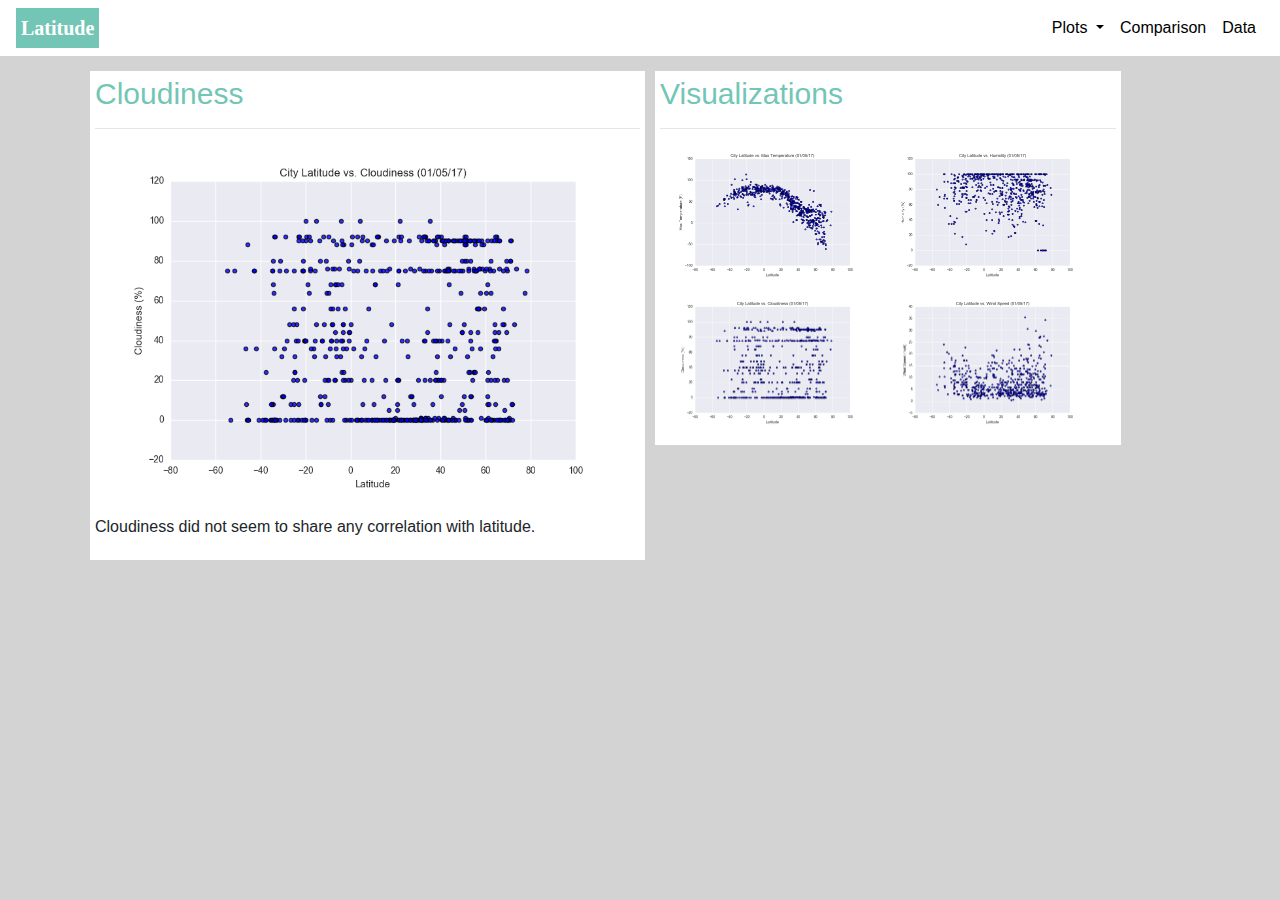
<file: visualizations/cloudiness.html>
<!DOCTYPE html>
<html lang="en-us">
<head>
    <meta charset="UTF-8">
    <title>Cloudiness Visualization</title>
    <link rel="stylesheet" href="https://stackpath.bootstrapcdn.com/bootstrap/4.3.1/css/bootstrap.min.css" integrity="sha384-ggOyR0iXCbMQv3Xipma34MD+dH/1fQ784/j6cY/iJTQUOhcWr7x9JvoRxT2MZw1T" crossorigin="anonymous">
    <link rel="stylesheet" href="../style.css">
</head>
<body>
    <div class="navbar1">
      <nav class="navbar navbar-expand-sm">
        <a class="navbar-brand" href="../index.html">Latitude</a>
        <button class="navbar-toggler" type="button" data-toggle="collapse" data-target="#navbarSupportedContent" aria-controls="navbarSupportedContent" aria-expanded="false" aria-label="Toggle navigation">
          <span class="navbar-toggler-icon"></span>
        </button>
      
        <div class="collapse navbar-collapse" id="navbarSupportedContent">
          <ul class="navbar-nav ml-auto">
            <li class="nav-item dropdown">
                <a class="nav-link dropdown-toggle" href="#" id="navbarDropdown" role="button" data-toggle="dropdown" aria-haspopup="true" aria-expanded="false" style="color:black">
                  Plots
                </a>
                <div class="dropdown-menu" aria-labelledby="navbarDropdown">
                  <a class="dropdown-item" href="maxt.html">Max Temperature</a>
                  <a class="dropdown-item" href="humidity.html">Humidity</a>
                  <a class="dropdown-item" href="cloudiness.html">Cloudiness</a>
                  <a class="dropdown-item" href="windspeed.html">Wind Speed</a>
                </div>
              </li>
            <li class="nav-item">
              <a class="nav-link" href="../comparison.html" style="color:black">Comparison</a>
            </li>
            <li class="nav-item">
              <a class="nav-link" href="../data.html" style="color:black">Data</a>
            </li>
          </ul>
        </div>
      </nav>
    </div>

    <div class="navbar2">
        <nav class="navbar navbar-dark">
            <a class="navbar-brand" href="../index.html">Latitude</a>
            <button class="navbar-toggler" type="button" data-toggle="collapse" data-target="#navbarSupportedContent"aria-controls="navbarToggleExternalContent" aria-expanded="false" aria-label="Toggle navigation">
                <span class="navbar-toggler-icon"></span>
                </button>
          <div class="collapse navbar-collapse" id="navbarSupportedContent">
            <ul class="navbar-nav ml-auto">
                <li class="nav-item dropdown">
                    <a class="nav-link dropdown-toggle" href="#" id="navbarDropdown" role="button" data-toggle="dropdown" aria-haspopup="true" aria-expanded="false" style="color:black">
                      Plots
                    </a>
                    <div class="dropdown-menu" aria-labelledby="navbarDropdown">
                      <a class="dropdown-item" href="maxt.html">Max Temperature</a>
                      <a class="dropdown-item" href="humidity.html">Humidity</a>
                      <a class="dropdown-item" href="cloudiness.html">Cloudiness</a>
                      <a class="dropdown-item" href="windspeed.html">Wind Speed</a>
                    </div>
                  </li>
                <li class="nav-item">
                  <a class="nav-link" href="../comparison.html" style="color:black">Comparison</a>
                </li>
                <li class="nav-item">
                  <a class="nav-link" href="../data.html" style="color:black">Data</a>
                </li>
              </ul>
          </div>
        </nav>
    </div>

    <div class="container">
      <div class ="info">
              <h1>Cloudiness</h1>
              <hr>
              <img src="../Resources/assets/images/Fig3.png" width="96%" heith="auto" alt="Cloudiness">
              <p>Cloudiness did not seem to share any correlation with latitude.</p>
      </div>
      <div class = "visualizations">
          <h1>Visualizations</h1>
          <hr>
          <a href="maxt.html"><img src="../Resources/assets/images/Fig1.png" width="200" heith="auto" alt="Max Temperature"></a>
          <a href="humidity.html"><img src="../Resources/assets/images/Fig2.png" width="200" heith="auto" alt="Max Temperature"></a>
          <a href="cloudiness.html"><img src="../Resources/assets/images/Fig3.png" width="200" heith="auto" alt="Max Temperature"></a>
          <a href="windspeed.html"><img src="../Resources/assets/images/Fig4.png" width="200" heith="auto" alt="Max Temperature"></a>
      </div>
  </div>

    <script src="https://code.jquery.com/jquery-3.3.1.slim.min.js" integrity="sha384-q8i/X+965DzO0rT7abK41JStQIAqVgRVzpbzo5smXKp4YfRvH+8abtTE1Pi6jizo" crossorigin="anonymous"></script>
    <script src="https://cdnjs.cloudflare.com/ajax/libs/popper.js/1.14.7/umd/popper.min.js" integrity="sha384-UO2eT0CpHqdSJQ6hJty5KVphtPhzWj9WO1clHTMGa3JDZwrnQq4sF86dIHNDz0W1" crossorigin="anonymous"></script>
    <script src="https://stackpath.bootstrapcdn.com/bootstrap/4.3.1/js/bootstrap.min.js" integrity="sha384-JjSmVgyd0p3pXB1rRibZUAYoIIy6OrQ6VrjIEaFf/nJGzIxFDsf4x0xIM+B07jRM" crossorigin="anonymous"></script>
</body>
</html>
</file>
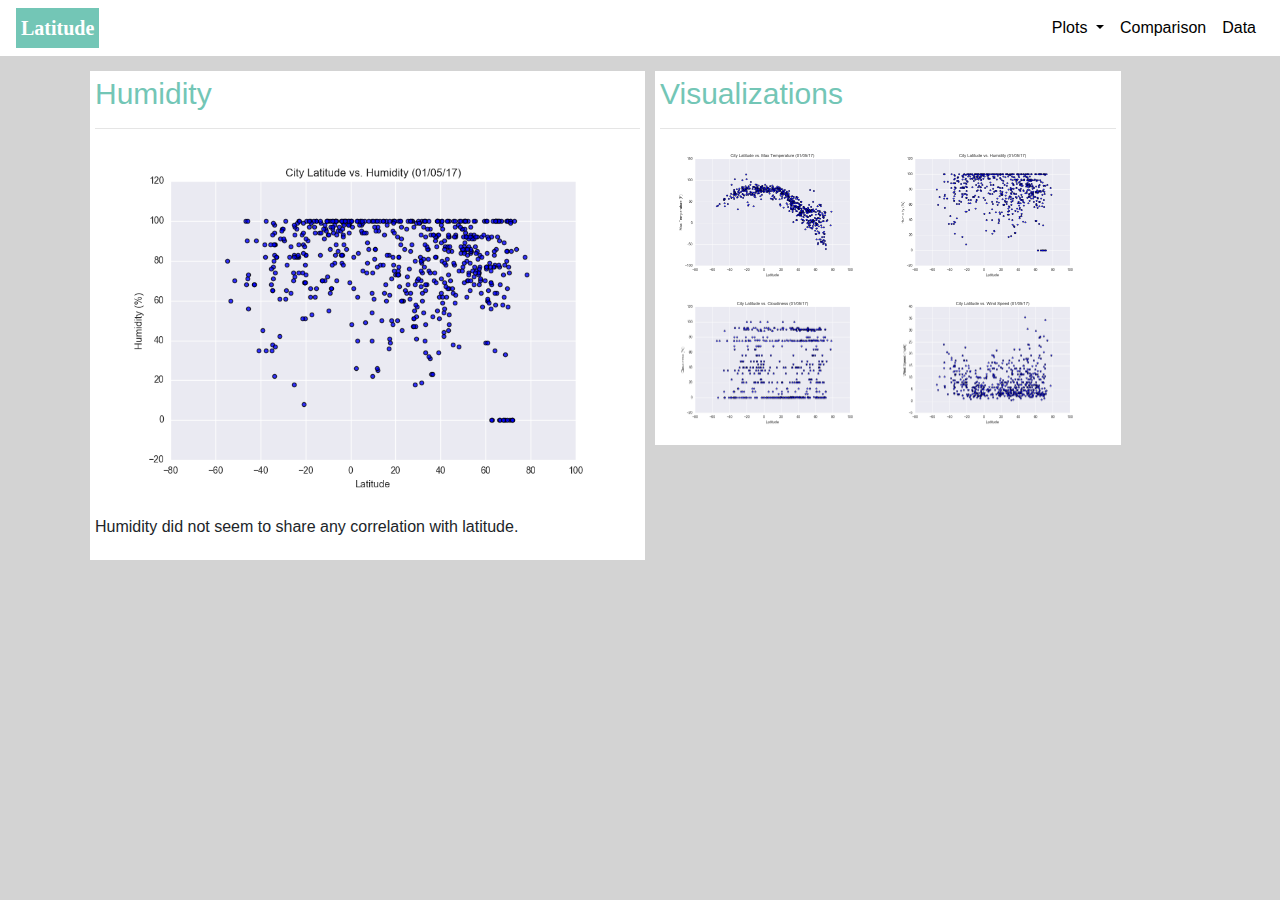
<file: visualizations/humidity.html>
<!DOCTYPE html>
<html lang="en-us">
<head>
    <meta charset="UTF-8">
    <title>Humidity Visualization</title>
    <link rel="stylesheet" href="https://stackpath.bootstrapcdn.com/bootstrap/4.3.1/css/bootstrap.min.css" integrity="sha384-ggOyR0iXCbMQv3Xipma34MD+dH/1fQ784/j6cY/iJTQUOhcWr7x9JvoRxT2MZw1T" crossorigin="anonymous">
    <link rel="stylesheet" href="../style.css">
</head>
<body>
    <div class="navbar1">
      <nav class="navbar navbar-expand-sm">
        <a class="navbar-brand" href="../index.html">Latitude</a>
        <button class="navbar-toggler" type="button" data-toggle="collapse" data-target="#navbarSupportedContent" aria-controls="navbarSupportedContent" aria-expanded="false" aria-label="Toggle navigation">
          <span class="navbar-toggler-icon"></span>
        </button>
      
        <div class="collapse navbar-collapse" id="navbarSupportedContent">
          <ul class="navbar-nav ml-auto">
            <li class="nav-item dropdown">
                <a class="nav-link dropdown-toggle" href="#" id="navbarDropdown" role="button" data-toggle="dropdown" aria-haspopup="true" aria-expanded="false" style="color:black">
                  Plots
                </a>
                <div class="dropdown-menu" aria-labelledby="navbarDropdown">
                  <a class="dropdown-item" href="maxt.html">Max Temperature</a>
                  <a class="dropdown-item" href="humidity.html">Humidity</a>
                  <a class="dropdown-item" href="cloudiness.html">Cloudiness</a>
                  <a class="dropdown-item" href="windspeed.html">Wind Speed</a>
                </div>
              </li>
            <li class="nav-item">
              <a class="nav-link" href="../comparison.html" style="color:black">Comparison</a>
            </li>
            <li class="nav-item">
              <a class="nav-link" href="../data.html" style="color:black">Data</a>
            </li>
          </ul>
        </div>
      </nav>
    </div>

    <div class="navbar2">
        <nav class="navbar navbar-dark">
            <a class="navbar-brand" href="../index.html">Latitude</a>
            <button class="navbar-toggler" type="button" data-toggle="collapse" data-target="#navbarSupportedContent"aria-controls="navbarToggleExternalContent" aria-expanded="false" aria-label="Toggle navigation">
                <span class="navbar-toggler-icon"></span>
                </button>
          <div class="collapse navbar-collapse" id="navbarSupportedContent">
            <ul class="navbar-nav ml-auto">
                <li class="nav-item dropdown">
                    <a class="nav-link dropdown-toggle" href="#" id="navbarDropdown" role="button" data-toggle="dropdown" aria-haspopup="true" aria-expanded="false" style="color:black">
                      Plots
                    </a>
                    <div class="dropdown-menu" aria-labelledby="navbarDropdown">
                      <a class="dropdown-item" href="maxt.html">Max Temperature</a>
                      <a class="dropdown-item" href="humidity.html">Humidity</a>
                      <a class="dropdown-item" href="cloudiness.html">Cloudiness</a>
                      <a class="dropdown-item" href="windspeed.html">Wind Speed</a>
                    </div>
                  </li>
                <li class="nav-item">
                  <a class="nav-link" href="../comparison.html" style="color:black">Comparison</a>
                </li>
                <li class="nav-item">
                  <a class="nav-link" href="../data.html" style="color:black">Data</a>
                </li>
              </ul>
          </div>
        </nav>
    </div>

    <div class="container">
      <div class ="info">
              <h1>Humidity</h1>
              <hr>
              <img src="../Resources/assets/images/Fig2.png" width="96%" heith="auto" alt="Humidity">
              <p>Humidity did not seem to share any correlation with latitude.</p>
      </div>
      <div class = "visualizations">
          <h1>Visualizations</h1>
          <hr>
          <a href="maxt.html"><img src="../Resources/assets/images/Fig1.png" width="200" heith="auto" alt="Max Temperature"></a>
          <a href="humidity.html"><img src="../Resources/assets/images/Fig2.png" width="200" heith="auto" alt="Max Temperature"></a>
          <a href="cloudiness.html"><img src="../Resources/assets/images/Fig3.png" width="200" heith="auto" alt="Max Temperature"></a>
          <a href="windspeed.html"><img src="../Resources/assets/images/Fig4.png" width="200" heith="auto" alt="Max Temperature"></a>
      </div>
  </div>

    <script src="https://code.jquery.com/jquery-3.3.1.slim.min.js" integrity="sha384-q8i/X+965DzO0rT7abK41JStQIAqVgRVzpbzo5smXKp4YfRvH+8abtTE1Pi6jizo" crossorigin="anonymous"></script>
    <script src="https://cdnjs.cloudflare.com/ajax/libs/popper.js/1.14.7/umd/popper.min.js" integrity="sha384-UO2eT0CpHqdSJQ6hJty5KVphtPhzWj9WO1clHTMGa3JDZwrnQq4sF86dIHNDz0W1" crossorigin="anonymous"></script>
    <script src="https://stackpath.bootstrapcdn.com/bootstrap/4.3.1/js/bootstrap.min.js" integrity="sha384-JjSmVgyd0p3pXB1rRibZUAYoIIy6OrQ6VrjIEaFf/nJGzIxFDsf4x0xIM+B07jRM" crossorigin="anonymous"></script>
</body>
</html>
</file>
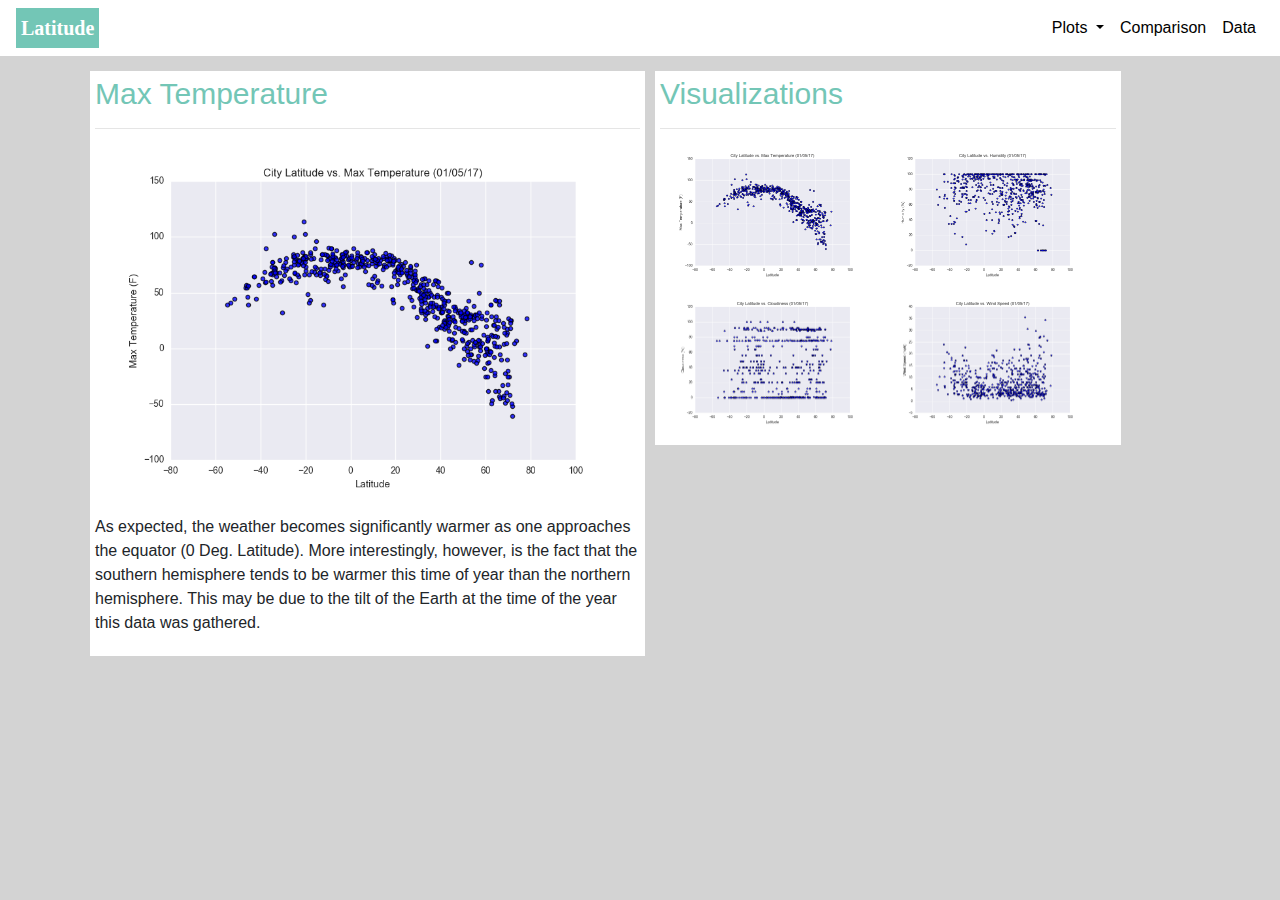
<file: visualizations/maxt.html>
<!DOCTYPE html>
<html lang="en-us">
<head>
    <meta charset="UTF-8">
    <title>Max Temperature Visualization</title>
    <link rel="stylesheet" href="https://stackpath.bootstrapcdn.com/bootstrap/4.3.1/css/bootstrap.min.css" integrity="sha384-ggOyR0iXCbMQv3Xipma34MD+dH/1fQ784/j6cY/iJTQUOhcWr7x9JvoRxT2MZw1T" crossorigin="anonymous">
    <link rel="stylesheet" href="../style.css">
</head>
<body>
    <div class="navbar1">
      <nav class="navbar navbar-expand-sm">
        <a class="navbar-brand" href="../index.html">Latitude</a>
        <button class="navbar-toggler" type="button" data-toggle="collapse" data-target="#navbarSupportedContent" aria-controls="navbarSupportedContent" aria-expanded="false" aria-label="Toggle navigation">
          <span class="navbar-toggler-icon"></span>
        </button>
      
        <div class="collapse navbar-collapse" id="navbarSupportedContent">
          <ul class="navbar-nav ml-auto">
            <li class="nav-item dropdown">
                <a class="nav-link dropdown-toggle" href="#" id="navbarDropdown" role="button" data-toggle="dropdown" aria-haspopup="true" aria-expanded="false" style="color:black">
                  Plots
                </a>
                <div class="dropdown-menu" aria-labelledby="navbarDropdown">
                  <a class="dropdown-item" href="maxt.html">Max Temperature</a>
                  <a class="dropdown-item" href="humidity.html">Humidity</a>
                  <a class="dropdown-item" href="cloudiness.html">Cloudiness</a>
                  <a class="dropdown-item" href="windspeed.html">Wind Speed</a>
                </div>
              </li>
            <li class="nav-item">
              <a class="nav-link" href="../comparison.html" style="color:black">Comparison</a>
            </li>
            <li class="nav-item">
              <a class="nav-link" href="../data.html" style="color:black">Data</a>
            </li>
          </ul>
        </div>
      </nav>
    </div>

    <div class="navbar2">
        <nav class="navbar navbar-dark">
            <a class="navbar-brand" href="../index.html">Latitude</a>
            <button class="navbar-toggler" type="button" data-toggle="collapse" data-target="#navbarSupportedContent"aria-controls="navbarToggleExternalContent" aria-expanded="false" aria-label="Toggle navigation">
                <span class="navbar-toggler-icon"></span>
                </button>
          <div class="collapse navbar-collapse" id="navbarSupportedContent">
            <ul class="navbar-nav ml-auto">
                <li class="nav-item dropdown">
                    <a class="nav-link dropdown-toggle" href="#" id="navbarDropdown" role="button" data-toggle="dropdown" aria-haspopup="true" aria-expanded="false" style="color:black">
                      Plots
                    </a>
                    <div class="dropdown-menu" aria-labelledby="navbarDropdown">
                      <a class="dropdown-item" href="maxt.html">Max Temperature</a>
                      <a class="dropdown-item" href="humidity.html">Humidity</a>
                      <a class="dropdown-item" href="cloudiness.html">Cloudiness</a>
                      <a class="dropdown-item" href="windspeed.html">Wind Speed</a>
                    </div>
                  </li>
                <li class="nav-item">
                  <a class="nav-link" href="../comparison.html" style="color:black">Comparison</a>
                </li>
                <li class="nav-item">
                  <a class="nav-link" href="../data.html" style="color:black">Data</a>
                </li>
              </ul>
          </div>
        </nav>
    </div>

    <div class="container">
      <div class ="info">
              <h1>Max Temperature</h1>
              <hr>
              <img src="../Resources/assets/images/Fig1.png" width="96%" heith="auto" alt="Max Temperature">
              <p>As expected, the weather becomes significantly warmer as one approaches the equator (0 Deg. Latitude). More interestingly, however, is the fact that the southern hemisphere tends to be warmer this time of year than the northern hemisphere. This may be due to the tilt of the Earth at the time of the year this data was gathered.</p>
      </div>
      <div class = "visualizations">
          <h1>Visualizations</h1>
          <hr>
          <a href="maxt.html"><img src="../Resources/assets/images/Fig1.png" width="200" heith="auto" alt="Max Temperature"></a>
          <a href="humidity.html"><img src="../Resources/assets/images/Fig2.png" width="200" heith="auto" alt="Max Temperature"></a>
          <a href="cloudiness.html"><img src="../Resources/assets/images/Fig3.png" width="200" heith="auto" alt="Max Temperature"></a>
          <a href="windspeed.html"><img src="../Resources/assets/images/Fig4.png" width="200" heith="auto" alt="Max Temperature"></a>
      </div>
  </div>

    <script src="https://code.jquery.com/jquery-3.3.1.slim.min.js" integrity="sha384-q8i/X+965DzO0rT7abK41JStQIAqVgRVzpbzo5smXKp4YfRvH+8abtTE1Pi6jizo" crossorigin="anonymous"></script>
    <script src="https://cdnjs.cloudflare.com/ajax/libs/popper.js/1.14.7/umd/popper.min.js" integrity="sha384-UO2eT0CpHqdSJQ6hJty5KVphtPhzWj9WO1clHTMGa3JDZwrnQq4sF86dIHNDz0W1" crossorigin="anonymous"></script>
    <script src="https://stackpath.bootstrapcdn.com/bootstrap/4.3.1/js/bootstrap.min.js" integrity="sha384-JjSmVgyd0p3pXB1rRibZUAYoIIy6OrQ6VrjIEaFf/nJGzIxFDsf4x0xIM+B07jRM" crossorigin="anonymous"></script>
</body>
</html>
</file>
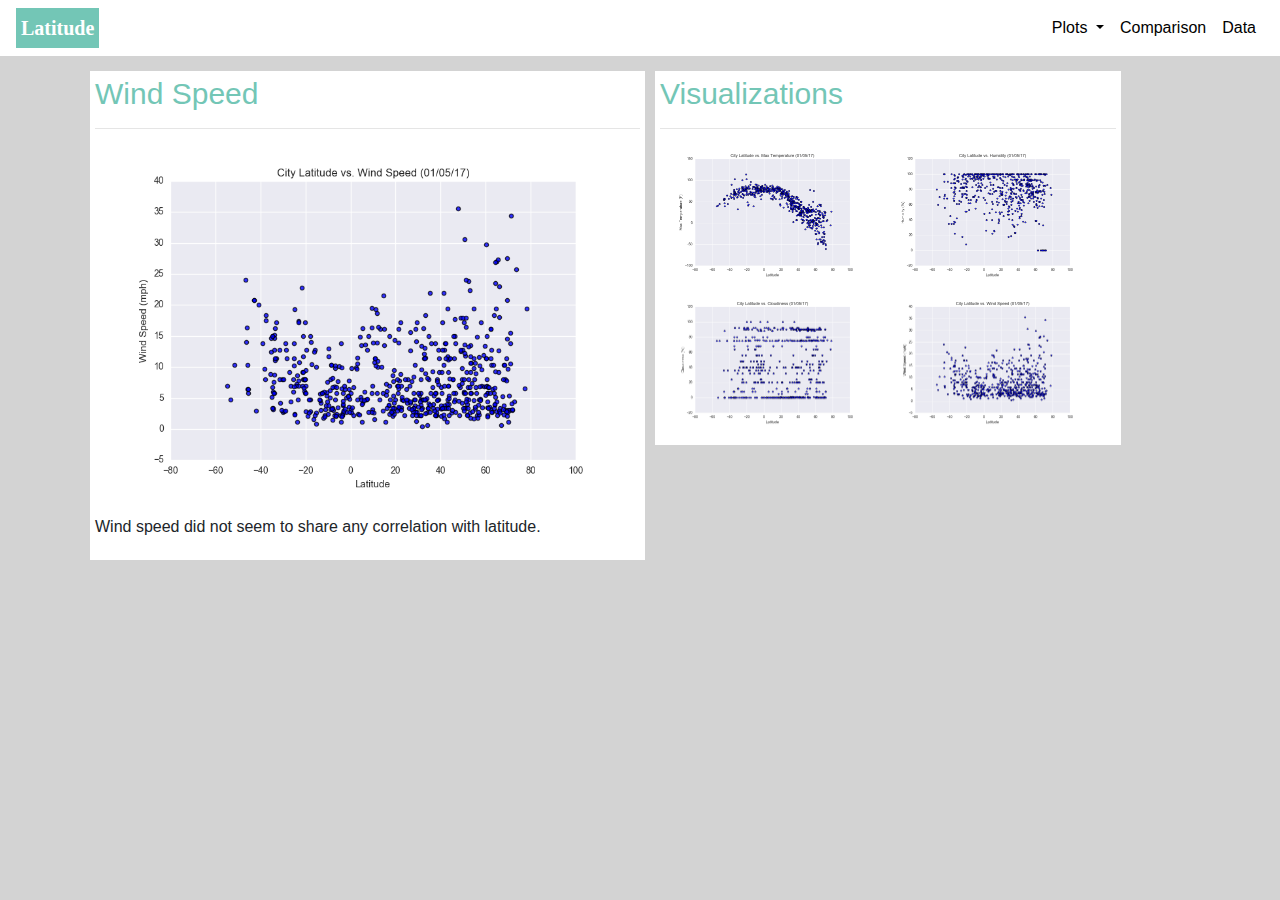
<file: visualizations/windspeed.html>
<!DOCTYPE html>
<html lang="en-us">
<head>
    <meta charset="UTF-8">
    <title>Wind Speed Visualization</title>
    <link rel="stylesheet" href="https://stackpath.bootstrapcdn.com/bootstrap/4.3.1/css/bootstrap.min.css" integrity="sha384-ggOyR0iXCbMQv3Xipma34MD+dH/1fQ784/j6cY/iJTQUOhcWr7x9JvoRxT2MZw1T" crossorigin="anonymous">
    <link rel="stylesheet" href="../style.css">
</head>
<body>
    <div class="navbar1">
      <nav class="navbar navbar-expand-sm">
        <a class="navbar-brand" href="../index.html">Latitude</a>
        <button class="navbar-toggler" type="button" data-toggle="collapse" data-target="#navbarSupportedContent" aria-controls="navbarSupportedContent" aria-expanded="false" aria-label="Toggle navigation">
          <span class="navbar-toggler-icon"></span>
        </button>
      
        <div class="collapse navbar-collapse" id="navbarSupportedContent">
          <ul class="navbar-nav ml-auto">
            <li class="nav-item dropdown">
                <a class="nav-link dropdown-toggle" href="#" id="navbarDropdown" role="button" data-toggle="dropdown" aria-haspopup="true" aria-expanded="false" style="color:black">
                  Plots
                </a>
                <div class="dropdown-menu" aria-labelledby="navbarDropdown">
                  <a class="dropdown-item" href="maxt.html">Max Temperature</a>
                  <a class="dropdown-item" href="humidity.html">Humidity</a>
                  <a class="dropdown-item" href="cloudiness.html">Cloudiness</a>
                  <a class="dropdown-item" href="windspeed.html">Wind Speed</a>
                </div>
              </li>
            <li class="nav-item">
              <a class="nav-link" href="../comparison.html" style="color:black">Comparison</a>
            </li>
            <li class="nav-item">
              <a class="nav-link" href="../data.html" style="color:black">Data</a>
            </li>
          </ul>
        </div>
      </nav>
    </div>

    <div class="navbar2">
        <nav class="navbar navbar-dark">
            <a class="navbar-brand" href="../index.html">Latitude</a>
            <button class="navbar-toggler" type="button" data-toggle="collapse" data-target="#navbarSupportedContent"aria-controls="navbarToggleExternalContent" aria-expanded="false" aria-label="Toggle navigation">
                <span class="navbar-toggler-icon"></span>
                </button>
          <div class="collapse navbar-collapse" id="navbarSupportedContent">
            <ul class="navbar-nav ml-auto">
                <li class="nav-item dropdown">
                    <a class="nav-link dropdown-toggle" href="#" id="navbarDropdown" role="button" data-toggle="dropdown" aria-haspopup="true" aria-expanded="false" style="color:black">
                      Plots
                    </a>
                    <div class="dropdown-menu" aria-labelledby="navbarDropdown">
                      <a class="dropdown-item" href="maxt.html">Max Temperature</a>
                      <a class="dropdown-item" href="humidity.html">Humidity</a>
                      <a class="dropdown-item" href="cloudiness.html">Cloudiness</a>
                      <a class="dropdown-item" href="windspeed.html">Wind Speed</a>
                    </div>
                  </li>
                <li class="nav-item">
                  <a class="nav-link" href="../comparison.html" style="color:black">Comparison</a>
                </li>
                <li class="nav-item">
                  <a class="nav-link" href="../data.html" style="color:black">Data</a>
                </li>
              </ul>
          </div>
        </nav>
    </div>

    <div class="container">
      <div class ="info">
              <h1>Wind Speed</h1>
              <hr>
              <img src="../Resources/assets/images/Fig4.png" width="96%" heith="auto" alt="Wind Speed">
              <p>Wind speed did not seem to share any correlation with latitude.</p>
      </div>
      <div class = "visualizations">
          <h1>Visualizations</h1>
          <hr>
          <a href="maxt.html"><img src="../Resources/assets/images/Fig1.png" width="200" heith="auto" alt="Max Temperature"></a>
          <a href="humidity.html"><img src="../Resources/assets/images/Fig2.png" width="200" heith="auto" alt="Max Temperature"></a>
          <a href="cloudiness.html"><img src="../Resources/assets/images/Fig3.png" width="200" heith="auto" alt="Max Temperature"></a>
          <a href="windspeed.html"><img src="../Resources/assets/images/Fig4.png" width="200" heith="auto" alt="Max Temperature"></a>
      </div>
  </div>

    <script src="https://code.jquery.com/jquery-3.3.1.slim.min.js" integrity="sha384-q8i/X+965DzO0rT7abK41JStQIAqVgRVzpbzo5smXKp4YfRvH+8abtTE1Pi6jizo" crossorigin="anonymous"></script>
    <script src="https://cdnjs.cloudflare.com/ajax/libs/popper.js/1.14.7/umd/popper.min.js" integrity="sha384-UO2eT0CpHqdSJQ6hJty5KVphtPhzWj9WO1clHTMGa3JDZwrnQq4sF86dIHNDz0W1" crossorigin="anonymous"></script>
    <script src="https://stackpath.bootstrapcdn.com/bootstrap/4.3.1/js/bootstrap.min.js" integrity="sha384-JjSmVgyd0p3pXB1rRibZUAYoIIy6OrQ6VrjIEaFf/nJGzIxFDsf4x0xIM+B07jRM" crossorigin="anonymous"></script>
</body>
</html>
</file>
<file: style.css>
.navbar-brand{
    font-family:Georgia, 'Times New Roman', Times, serif;
    font-weight: bold;
    color: white;
    background-color: #73C6B6;
    padding: 5px;
}
body{
    background-color: lightgray;
}
h1{
    color: #73C6B6;
    font-size: 30px;
}
h2{
    color: #73C6B6;
    font-size: 20px;
}
img{
    float: left;
    margin:0 10px 10px 10px;
}
.container{
    width: 100%;
    margin: 10px auto;
    float: center;
    background-color: white;
}


@media (max-width: 600px) {
    body{
        background-color: white;
    }
    .navbar1{
        display: none;
    }
    .navbar2{
        visibility: visible;

    }
    .navbar{
        background-color: #73C6B6;
    }
    .dropdown-menu{
        background-color: #73C6B6;       
    }
    .info{
        background-color: white;
        width: 100%;
    }
    .visualizations{
        background-color: white;
        width: 100%;
    }
}
@media (min-width: 601px){
    body{
        background-color: lightgray;
    }
    .navbar1{
        visibility: visible;
    }
    .navbar2{
        display: none;

    }
    .navbar{
        background-color: white;
    }
    .dropdown-menu{
        background-color: white;       
    }
    .info{
        background-color: white;
        width: 50%;
        float: left;
        margin: 5px;
        padding: 5px;
    }
    .visualizations{
        background-color: white;
        width: 42%;
        float: left;
        margin: 5px;
        padding: 5px;
    }
}
</file>
